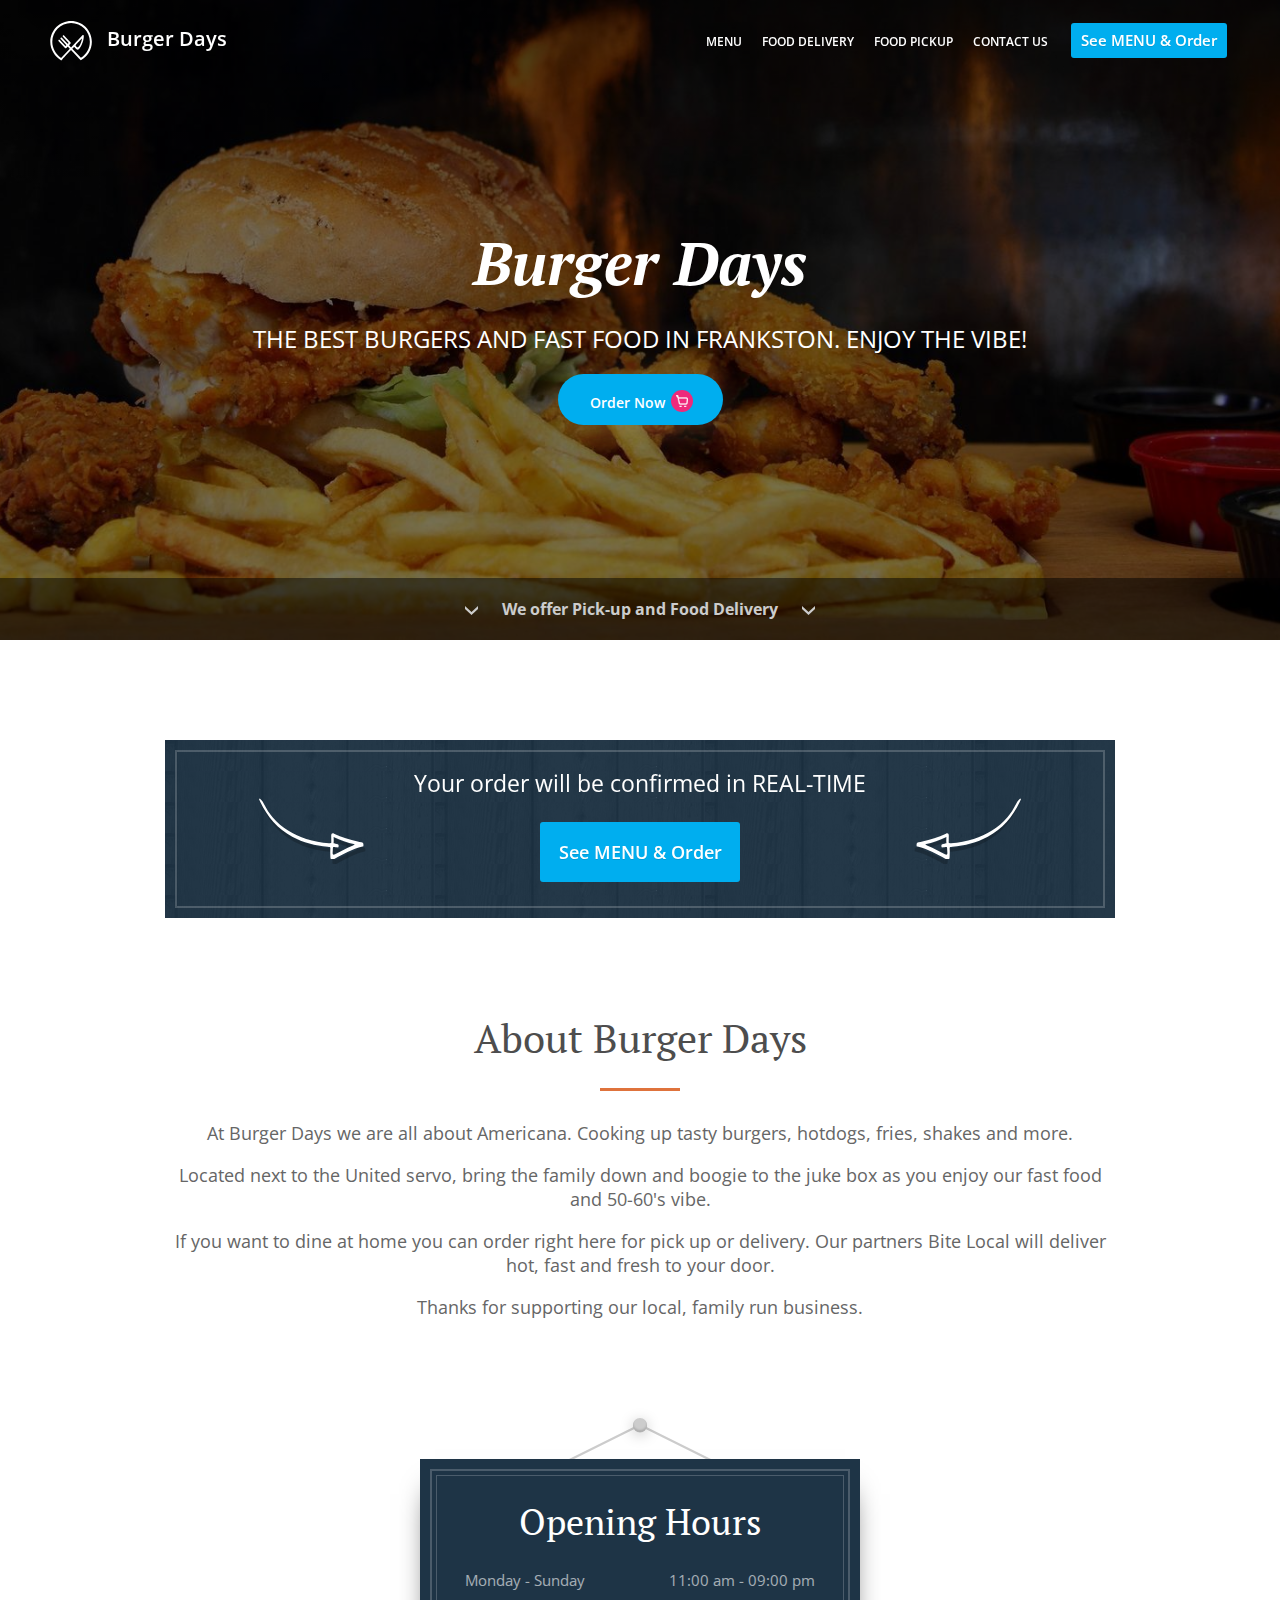
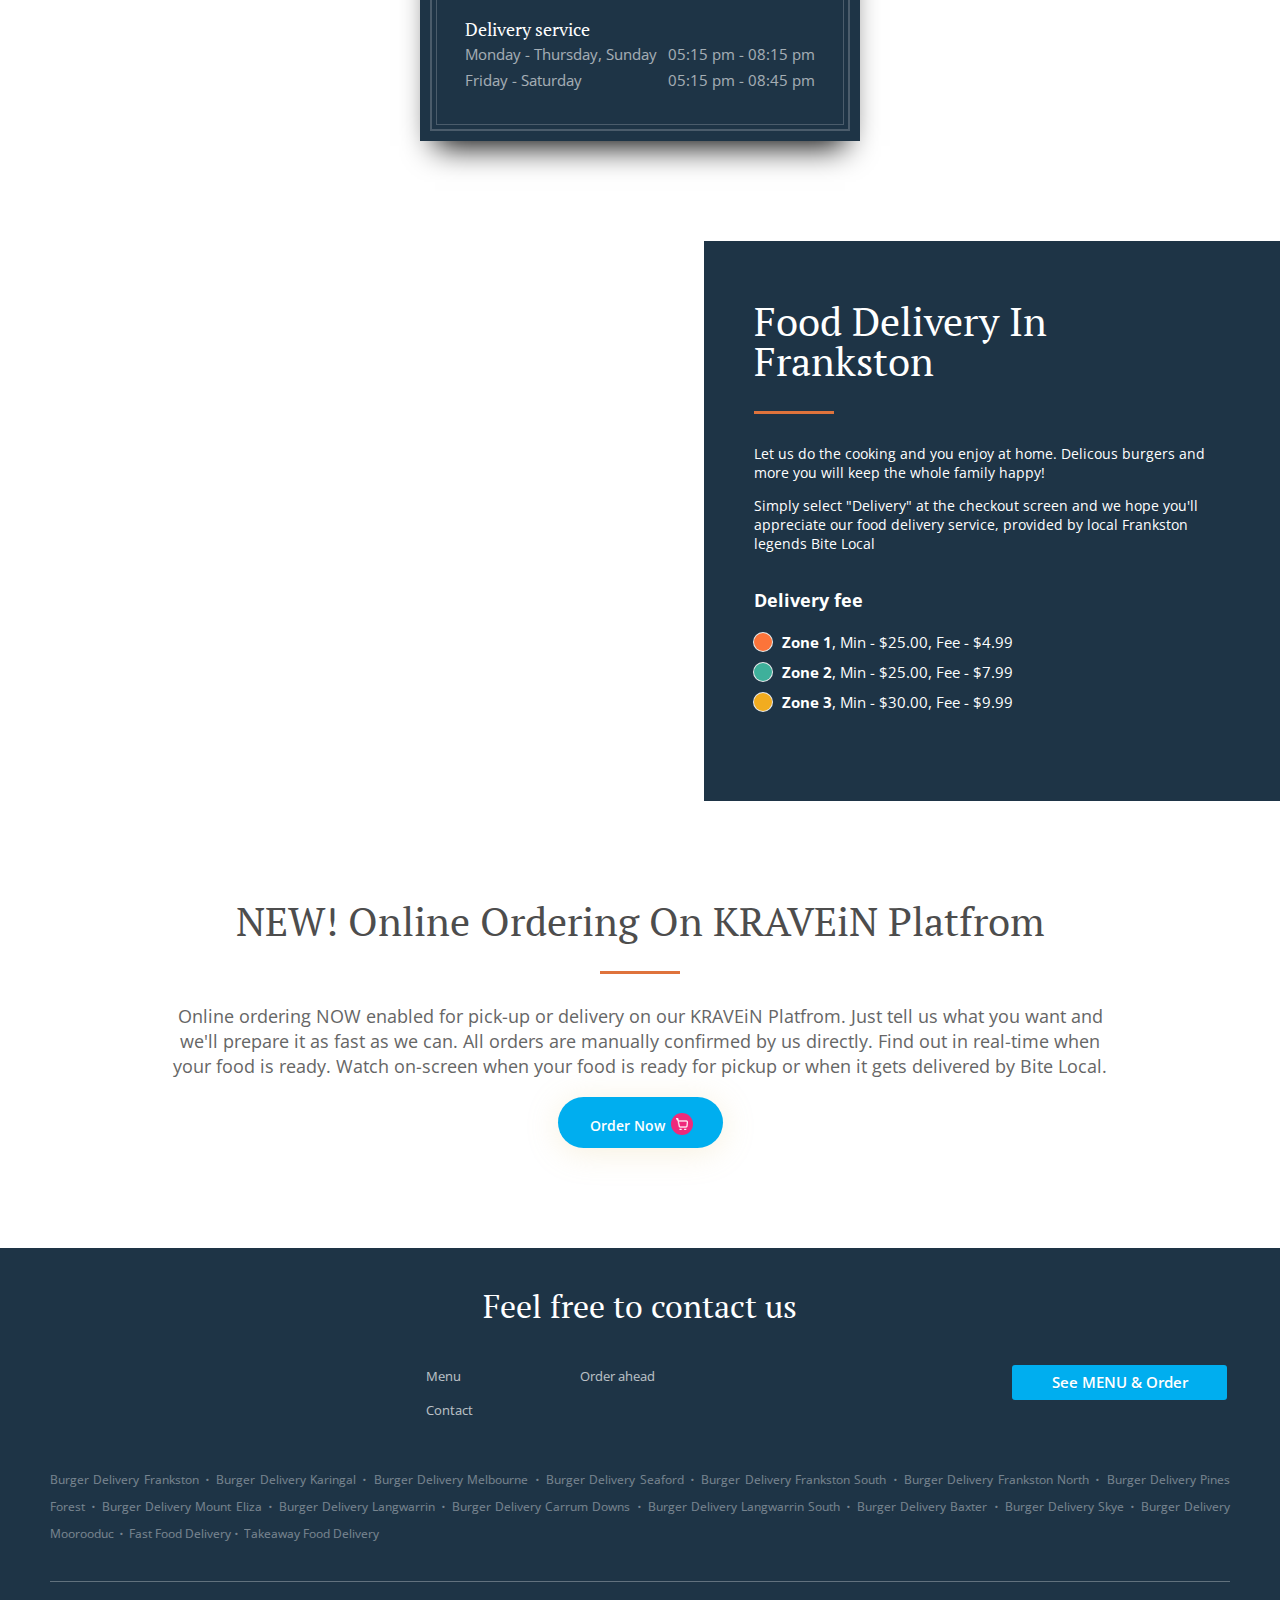
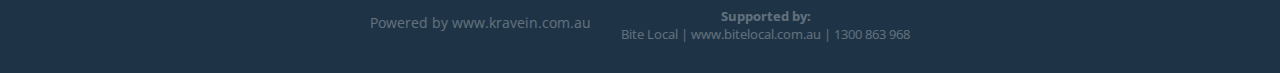
<file: sakura-cleaned-up/index.html>
﻿<!DOCTYPE html>
<html lang="en">
  <head>
    <meta name="glfDetectUserAgent" value="User" />
    <meta http-equiv="Content-Type" content="text/html; charset=UTF-8" />
    <meta charset="utf-8" />
    <meta
      name="viewport"
      content="width=device-width, initial-scale=1.0, maximum-scale=1.0, user-scalable=0"
    />
    <meta name="language" content="en" />
    <meta
      name="description"
      content="Order Online for Takeaway / Delivery. Here at Burger Days - Frankston you&#39;ll experience delicious Burger, Fast Food cuisine. Try our mouth-watering dishes, carefully prepared with fresh ingredients! At Burger Days, our recipe for success is simple – Great food &amp; care makes customers return every time."
    />
    <meta
      name="keywords"
      content="burger days order online burger, fast food"
    />
    <meta name="robots" content="noindex,nofollow" />
    <title>Burger Days - Food delivery - Frankston - Order online</title>
    <link
      rel="preload"
      href="/content/img/112a2ad7-7091-4a76-9f46-345a67ef2845.jpg"
      as="image"
    />
    <link rel="icon shortcut" href="/content/img/ico-32.png" />
    <link
      rel="stylesheet"
      href="/content/css/app.css"
      type="text/css"
      media="screen"
    />
    <link
      rel="stylesheet"
      href="/content/css/fonts.css"
      type="text/css"
      media="screen"
    />
    <!--<script async="" src="//www.fbgcdn.com/embedder/js/static/sp.js"></script>-->
    <!--<script async="" src="https://www.fbgcdn.com/embedder/js/static/sp.js"></script>-->
    <script>
      !(function () {
        const e = function (e) {
            if (e.href && 0 === e.href.indexOf("https://fonts.googleapis.com"))
              return !0;
          },
          n = document.getElementsByTagName("head")[0],
          t = n.insertBefore;
        n.insertBefore = function (o, f) {
          e(o) || t.call(n, o, f);
        };
        const o = n.appendChild;
        n.appendChild = function (t) {
          e(t) || o.call(n, t);
        };
      })();
    </script>
    <script>
      window.checkPageSpeedCrawler =
        window.checkPageSpeedCrawler ||
        function () {
          var e = document.querySelector('meta[name="glfDetectUserAgent"]')
            ? document
                .querySelector('meta[name="glfDetectUserAgent"]')
                .getAttribute("value")
            : "";
          return (
            navigator.userAgent.indexOf("Speed Insights") > 0 ||
            e.indexOf("Chrome-Lighthouse") > 0 ||
            e.indexOf("Googlebot") > 0
          );
        };
    </script>

    <link
      rel="stylesheet"
      href="/content/css/normalize.css"
      type="text/css"
      media="screen"
    />
    <!--<script>(window.BOOMR_mq = window.BOOMR_mq || []).push(["addVar", { "rua.upush": "false", "rua.cpush": "false", "rua.upre": "false", "rua.cpre": "false", "rua.uprl": "false", "rua.cprl": "false", "rua.cprf": "false", "rua.trans": "", "rua.cook": "false", "rua.ims": "false", "rua.ufprl": "false", "rua.cfprl": "false", "rua.isuxp": "false", "rua.texp": "norulematch" }]);</script>-->
    <!--<script>!function (e) { var n = "https://s.go-mpulse.net/boomerang/"; if ("False" == "True") e.BOOMR_config = e.BOOMR_config || {}, e.BOOMR_config.PageParams = e.BOOMR_config.PageParams || {}, e.BOOMR_config.PageParams.pci = !0, n = "https://s2.go-mpulse.net/boomerang/"; if (window.BOOMR_API_key = "X7B68-9URH8-ENKL4-PPYM3-SK5LF", function () { function e() { if (!o) { var e = document.createElement("script"); e.id = "boomr-scr-as", e.src = window.BOOMR.url, e.async = !0, i.parentNode.appendChild(e), o = !0 } } function t(e) { o = !0; var n, t, a, r, d = document, O = window; if (window.BOOMR.snippetMethod = e ? "if" : "i", t = function (e, n) { var t = d.createElement("script"); t.id = n || "boomr-if-as", t.src = window.BOOMR.url, BOOMR_lstart = (new Date).getTime(), e = e || d.body, e.appendChild(t) }, !window.addEventListener && window.attachEvent && navigator.userAgent.match(/MSIE [67]\./)) return window.BOOMR.snippetMethod = "s", void t(i.parentNode, "boomr-async"); a = document.createElement("IFRAME"), a.src = "about:blank", a.title = "", a.role = "presentation", a.loading = "eager", r = (a.frameElement || a).style, r.width = 0, r.height = 0, r.border = 0, r.display = "none", i.parentNode.appendChild(a); try { O = a.contentWindow, d = O.document.open() } catch (_) { n = document.domain, a.src = "javascript:var d=document.open();d.domain='" + n + "';void(0);", O = a.contentWindow, d = O.document.open() } if (n) d._boomrl = function () { this.domain = n, t() }, d.write("<bo" + "dy onload='document._boomrl();'>"); else if (O._boomrl = function () { t() }, O.addEventListener) O.addEventListener("load", O._boomrl, !1); else if (O.attachEvent) O.attachEvent("onload", O._boomrl); d.close() } function a(e) { window.BOOMR_onload = e && e.timeStamp || (new Date).getTime() } if (!window.BOOMR || !window.BOOMR.version && !window.BOOMR.snippetExecuted) { window.BOOMR = window.BOOMR || {}, window.BOOMR.snippetStart = (new Date).getTime(), window.BOOMR.snippetExecuted = !0, window.BOOMR.snippetVersion = 12, window.BOOMR.url = n + "X7B68-9URH8-ENKL4-PPYM3-SK5LF"; var i = document.currentScript || document.getElementsByTagName("script")[0], o = !1, r = document.createElement("link"); if (r.relList && "function" == typeof r.relList.supports && r.relList.supports("preload") && "as" in r) window.BOOMR.snippetMethod = "p", r.href = window.BOOMR.url, r.rel = "preload", r.as = "script", r.addEventListener("load", e), r.addEventListener("error", function () { t(!0) }), setTimeout(function () { if (!o) t(!0) }, 3e3), BOOMR_lstart = (new Date).getTime(), i.parentNode.appendChild(r); else t(!1); if (window.addEventListener) window.addEventListener("load", a, !1); else if (window.attachEvent) window.attachEvent("onload", a) } }(), "".length > 0) if (e && "performance" in e && e.performance && "function" == typeof e.performance.setResourceTimingBufferSize) e.performance.setResourceTimingBufferSize(); !function () { if (BOOMR = e.BOOMR || {}, BOOMR.plugins = BOOMR.plugins || {}, !BOOMR.plugins.AK) { var n = "" == "true" ? 1 : 0, t = "", a = "ggypc6axz3bo6zhj3lvq-f-b4daa1593-clientnsv4-s.akamaihd.net", i = "false" == "true" ? 2 : 1, o = { "ak.v": "36", "ak.cp": "1439175", "ak.ai": parseInt("909988", 10), "ak.ol": "0", "ak.cr": 7, "ak.ipv": 4, "ak.proto": "h2", "ak.rid": "3169ae5", "ak.r": 28664, "ak.a2": n, "ak.m": "dscx", "ak.n": "essl", "ak.bpcip": "49.176.241.0", "ak.cport": 58475, "ak.gh": "23.206.194.235", "ak.quicv": "", "ak.tlsv": "tls1.3", "ak.0rtt": "", "ak.csrc": "-", "ak.acc": "", "ak.t": "1693047531", "ak.ak": "hOBiQwZUYzCg5VSAfCLimQ==12cJCk69Pi6FPv8ShseihjtqlRRzkR/1Gyj9XgBi4knj/aYcmcgMF3bmyBVWxzOP8sNeE+ZDqhD7AEQ2Zvx82xfy+K29nqTZa8QtBxDVfzopO/5n9c6AaH1Mb+NLwZzBQLK/v1BfMQLBPYREn4B8p+OILOPqGbliWWYH/6v4pTMsT+fS4WoINDr28ShWSr0TKutfmi73US1poyJNOI+5JUcpkx0x4FmkRTb3g/oIYxVuICiurOe6gsLwTrRNxtrgvMI+9fWQCKsjU2/OxEUu4mpZfKJybPtoF+gKJH4mDBacvL4nBDu/+t901JJXUuNt/nacuDYCnwYM96ZJVvp4S0EIWti32O53JKLW7AOEiyJ6uyhRrmpdgYFFciZ+E1gwYfMWLdFpwCzxy0tm4mBIF+H8kqXWqAuBCVcmuyUZN+Y=", "ak.pv": "53", "ak.dpoabenc": "", "ak.tf": i }; if ("" !== t) o["ak.ruds"] = t; var r = { i: !1, av: function (n) { var t = "http.initiator"; if (n && (!n[t] || "spa_hard" === n[t])) o["ak.feo"] = void 0 !== e.aFeoApplied ? 1 : 0, BOOMR.addVar(o) }, rv: function () { var e = ["ak.bpcip", "ak.cport", "ak.cr", "ak.csrc", "ak.gh", "ak.ipv", "ak.m", "ak.n", "ak.ol", "ak.proto", "ak.quicv", "ak.tlsv", "ak.0rtt", "ak.r", "ak.acc", "ak.t", "ak.tf"]; BOOMR.removeVar(e) } }; BOOMR.plugins.AK = { akVars: o, akDNSPreFetchDomain: a, init: function () { if (!r.i) { var e = BOOMR.subscribe; e("before_beacon", r.av, null, null), e("onbeacon", r.rv, null, null), r.i = !0 } return this }, is_complete: function () { return !0 } } } }() }(window);</script>-->
    <!--<link href="https://s.go-mpulse.net/boomerang/X7B68-9URH8-ENKL4-PPYM3-SK5LF" rel="preload" as="script">-->
    <link
      rel="stylesheet"
      href="/content/css/order-online.css"
      type="text/css"
      media="screen"
    />
    <!--<script id="boomr-scr-as" src="https://s.go-mpulse.net/boomerang/X7B68-9URH8-ENKL4-PPYM3-SK5LF" async=""></script>-->
    <link
      rel="stylesheet"
      href="/content/css/swipebox.css"
      type="text/css"
      media="screen"
    />
  </head>
  <body
    class=""
    data-new-gr-c-s-check-loaded="14.1121.0"
    data-gr-ext-installed=""
  >
    <svg
      class="js-svg-sprite-loaded"
      xmlns="http://www.w3.org/2000/svg"
      style="display: none"
    >
      <symbol id="icon-close" viewBox="0 0 20 19">
        <path
          d="M12.251,9.492 L19.558,16.334 C20.171,16.908 20.214,17.883 19.654,18.512 C19.094,19.140 18.142,19.184 17.529,18.610 L10.023,11.582 L2.529,18.610 C1.917,19.184 0.967,19.140 0.408,18.512 C-0.152,17.883 -0.109,16.908 0.503,16.334 L7.795,9.496 L0.503,2.668 C-0.110,2.094 -0.153,1.119 0.407,0.490 C0.968,-0.138 1.919,-0.183 2.532,0.392 L10.023,7.406 L17.503,0.392 C18.115,-0.183 19.065,-0.138 19.624,0.490 C20.183,1.119 20.141,2.094 19.528,2.668 L12.251,9.492 Z"
        ></path>
      </symbol>
      <symbol id="icon-burger" viewBox="0 0 26 17">
        <path
          d="M24.500,10.000 L1.500,10.000 C0.672,10.000 0.000,9.328 0.000,8.500 L0.000,8.500 C0.000,7.672 0.672,7.000 1.500,7.000 L24.500,7.000 C25.328,7.000 26.000,7.672 26.000,8.500 L26.000,8.500 C26.000,9.328 25.328,10.000 24.500,10.000 ZM24.500,3.000 L1.500,3.000 C0.672,3.000 0.000,2.328 0.000,1.500 C0.000,0.672 0.672,-0.000 1.500,-0.000 L24.500,-0.000 C25.328,-0.000 26.000,0.672 26.000,1.500 C26.000,2.328 25.328,3.000 24.500,3.000 ZM1.500,14.000 L24.500,14.000 C25.328,14.000 26.000,14.672 26.000,15.500 C26.000,16.328 25.328,17.000 24.500,17.000 L1.500,17.000 C0.672,17.000 0.000,16.328 0.000,15.500 C0.000,14.672 0.672,14.000 1.500,14.000 Z"
        ></path>
      </symbol>
      <symbol id="icon-spoon-fork" viewBox="0 0 29 28">
        <path
          d="M21.353,27.505 L20.208,26.340 L14.528,20.320 C12.663,22.297 9.821,25.308 8.688,26.508 C8.697,26.513 8.706,26.518 8.715,26.523 L7.659,27.597 C3.191,25.075 -0.001,20.078 -0.001,14.600 C-0.001,6.537 6.515,0.000 14.552,0.000 C22.589,0.000 29.104,6.537 29.104,14.600 C29.104,20.197 25.963,25.055 21.353,27.505 ZM14.552,1.413 C7.304,1.413 1.408,7.329 1.408,14.600 C1.408,19.212 3.939,23.450 7.566,25.861 L13.662,19.402 L12.506,18.177 C12.455,18.125 12.072,18.025 11.928,18.177 C11.630,18.495 11.217,18.932 11.206,18.944 C10.968,19.197 10.577,19.197 10.339,18.944 L10.272,18.872 L10.117,18.708 L5.842,14.175 C5.575,13.892 5.607,13.407 5.938,13.173 C6.185,12.998 6.468,13.105 6.677,13.328 L9.277,16.084 L10.433,17.309 C10.608,17.496 10.956,17.426 11.107,17.202 C11.225,17.027 11.188,16.780 11.044,16.627 L9.906,15.421 L7.287,12.644 C7.020,12.361 7.052,11.876 7.383,11.641 C7.629,11.466 7.912,11.548 8.122,11.770 L10.722,14.528 L11.877,15.753 C12.053,15.938 12.401,15.894 12.551,15.671 C12.669,15.494 12.733,15.171 12.589,15.018 L11.451,13.812 L8.851,11.054 C8.642,10.832 8.589,10.530 8.754,10.268 C8.975,9.917 9.382,9.883 9.648,10.167 L13.923,14.700 L14.078,14.864 L14.145,14.936 C14.384,15.188 14.333,15.627 14.095,15.881 C14.083,15.893 13.520,16.490 13.372,16.646 C13.228,16.799 13.322,17.205 13.372,17.259 L14.528,18.483 L15.828,17.106 L22.184,10.366 C22.346,10.194 22.448,10.085 22.473,10.060 C22.725,9.792 23.147,9.856 23.339,10.060 C23.764,10.510 23.276,16.253 20.162,19.556 C19.439,20.322 18.861,20.322 18.139,19.556 C17.895,19.298 17.432,18.806 16.984,18.331 C16.839,18.177 16.568,18.158 16.261,18.484 C16.221,18.526 15.893,18.874 15.395,19.402 L21.443,25.810 C25.189,23.485 27.696,19.335 27.696,14.600 C27.696,7.329 21.800,1.413 14.552,1.413 ZM17.850,17.413 C18.118,17.696 18.500,18.101 18.667,18.278 C19.012,18.644 19.333,18.597 19.790,18.112 C21.600,16.193 22.250,12.274 22.184,12.204 C22.130,12.261 21.925,12.478 21.765,12.648 C21.650,12.770 18.926,15.658 17.995,16.646 C17.814,16.839 17.684,17.235 17.850,17.413 ZM8.428,27.985 L8.414,27.999 C8.405,27.995 8.397,27.990 8.388,27.985 L8.428,27.985 Z"
        ></path>
      </symbol>
      <symbol id="icon-attention" viewBox="0 0 31.3 27.7">
        <path
          d="M31,25.9L16.6,0.7c-0.6-1-1.5-1-2,0L0.2,25.9c-0.6,1-0.1,1.8,1,1.8H30C31.1,27.7,31.6,26.9,31,25.9z M17.7,22.5
			c0,0.6-0.5,1-1,1h-2.1c-0.6,0-1-0.5-1-1v-2.1c0-0.6,0.5-1,1-1h2.1c0.6,0,1,0.5,1,1V22.5z M17.7,16.4c0,0.6-0.5,1-1,1h-2.1
			c-0.6,0-1-0.5-1-1v-6.2c0-0.6,0.5-1,1-1h2.1c0.6,0,1,0.5,1,1V16.4z"
        ></path>
      </symbol>
      <symbol id="icon-hang" viewBox="0 0 150 44">
        <path
          d="M75.000,6.752 L-49.284,68.319 L-52.305,67.396 L75.000,4.333 L202.305,67.396 L199.284,68.319 L75.000,6.752 Z"
        ></path>
        <circle cx="75" cy="6.109" r="7"></circle>
      </symbol>
      <symbol id="icon-arrow-to-left" viewBox="0 0 113 67">
        <path
          d="M104.116,10.004 C105.666,6.809 107.045,6.015 108.024,4.835 L109.189,4.865 C108.727,6.000 108.246,7.127 107.720,8.237 C100.454,23.587 90.032,36.031 74.822,44.041 C63.402,50.055 51.174,53.262 38.380,54.393 C35.251,54.799 35.451,54.512 35.605,57.407 C35.741,60.003 35.557,62.611 35.482,65.211 C35.412,67.609 34.074,68.347 31.922,67.236 C22.349,62.298 13.059,56.694 2.416,54.239 C1.269,53.975 1.463,53.069 1.436,52.282 C1.395,50.814 1.948,49.913 3.512,49.731 C4.826,49.576 6.160,49.383 7.417,48.992 C15.558,46.454 23.963,44.708 31.672,40.849 C33.323,40.020 34.751,40.538 34.660,42.884 C34.592,44.651 34.648,46.424 34.593,48.190 C34.522,50.454 34.154,51.030 36.975,50.695 C44.910,49.933 52.746,48.786 60.370,46.284 C73.770,41.887 85.580,35.147 94.856,24.272 C98.580,19.908 101.559,15.021 104.116,10.004 ZM32.955,56.354 C32.935,53.960 31.848,54.940 30.133,54.842 C28.996,54.776 27.073,55.835 26.962,53.587 C26.862,51.578 28.409,51.290 30.141,51.181 C32.276,51.047 32.270,51.371 32.092,49.283 C31.970,47.840 32.123,46.381 32.160,44.446 C25.079,47.730 18.213,50.627 10.315,51.799 C12.692,53.970 15.374,54.140 17.564,55.405 C21.799,57.851 26.279,59.862 30.650,62.072 C32.250,62.881 33.245,63.005 33.163,60.627 C33.115,59.216 32.967,57.836 32.955,56.354 Z"
        ></path>
      </symbol>
    </svg>
    <div class="wrapper">
      <div
        class="js-navigation nav-container"
        style="transition: none 0s ease 0s; transform: none"
      >
        <div class="js-header nav-header-container">
          <div class="nav-header">
            <a class="nav-header-icon nav-header-name" href="/" tabindex="0">
              <svg width="42" height="40" aria-hidden="true">
                <use xlink:href="#icon-spoon-fork"></use></svg
              >&nbsp;Burger Days
            </a>
            <div class="js-toggle-menu nav-header-menu">
              <svg class="js-toggle-active nav-open-menu">
                <use xlink:href="#icon-burger"></use>
              </svg>
              <svg class="js-toggle-active nav-hide-menu">
                <use xlink:href="#icon-close"></use>
              </svg>
              <nav class="nav-expanded-menu">
                <ul>
                  <li>
                    <a
                      href="https://www.kravein.com.au/order-food/Pickup/burger-days-frankston"
                      tabindex="0"
                      >Menu</a
                    >
                  </li>
                  <li>
                    <a
                      href="https://www.kravein.com.au/order-food/Delivery/burger-days-frankston"
                      tabindex="0"
                      >Food Delivery</a
                    >
                  </li>
                  <li>
                    <a
                      href="https://www.kravein.com.au/order-food/Pickup/burger-days-frankston"
                      tabindex="0"
                      >Food Pickup</a
                    >
                  </li>
                  <li>
                    <a href="https://www.kravein.com.au/contact-us" tabindex="0"
                      >Contact us</a
                    >
                  </li>
                  <li class="nav-cta">
                    <!-- <div
                      class="cta-button"
                      style="background-color: #ee2a7b; box-shadow: none"
                      role="button"
                    >
                      <a
                        href="https://www.kravein.com.au/place/sakura-mt-eliza-mount-eliza/"
                        tabindex="0"
                        >Make a Booking</a
                      >
                    </div> -->
                    <div
                      class="cta-button"
                      role="button"
                      style="background-color: #00aeef; box-shadow: none"
                    >
                      <a
                        href="https://www.kravein.com.au/order-food/Pickup/burger-days-frankston"
                        tabindex="0"
                        >See MENU &amp; Order</a
                      >
                    </div>
                    <!--<div class="cta-button" data-glf-cuid="c1460abd-b29b-4f6c-ae73-496d59c3578a"
                                         data-glf-ruid="db30b8e7-ecc9-4986-bfca-376482d667e6"
                                         data-glf-host="https://www.kravein.com.au/place/frankston-thai-hut-frankston/menus" data-glf-force-mode=""
                                         data-glf-mobile-replace="true" tabindex="0" role="button" id="glfButton1">
                                        See MENU &amp; Order
                                    </div>-->
                  </li>
                </ul>
              </nav>
            </div>
          </div>
        </div>
      </div>
      <div class="staging-container">
        <div class="staging">
          <div class="staging-headlines">
            <h1>Burger Days</h1>
            <h2>
              The best burgers and fast food in Frankston. Enjoy the vibe!
            </h2>
            <div
              style="
                display: flex;
                flex-direction: row;
                justify-content: center;
                align-items: center;
              "
            >
              <button
                style="
                  border-radius: 33px;
                  background: #00aeef;
                  box-shadow: 0px 4px 32px rgba(223, 195, 124, 0.25);
                  padding: 12px 32px;
                  gap: 10px;
                  cursor: pointer;
                  border-style: none;
                "
              >
                <a
                  href="https://www.kravein.com.au/order-food/Pickup/burger-days-frankston"
                >
                  <span
                    style="
                      font-style: normal;
                      font-weight: 600;
                      font-size: 14px;
                      line-height: 21px;
                      color: #ffffff;
                    "
                  >
                    Order Now
                  </span>

                  <span style="position: relative; top: 4px; left: 2px">
                    <svg
                      width="22"
                      height="22"
                      viewBox="0 0 22 22"
                      fill="none"
                      xmlns="http://www.w3.org/2000/svg"
                      xmlns:xlink="http://www.w3.org/1999/xlink"
                    >
                      <circle cx="11" cy="11" r="11" fill="#EE2A7B" />
                      <rect
                        x="5"
                        y="5"
                        width="12"
                        height="12"
                        fill="url(#pattern0)"
                      />
                      <defs>
                        <pattern
                          id="pattern0"
                          patternContentUnits="objectBoundingBox"
                          width="1"
                          height="1"
                        >
                          <use
                            xlink:href="#image0_6487_876"
                            transform="scale(0.0166667)"
                          />
                        </pattern>
                        <image
                          id="image0_6487_876"
                          width="60"
                          height="60"
                          xlink:href="[data-uri]"
                        />
                      </defs>
                    </svg>
                  </span>
                </a>
              </button>
            </div>
          </div>
          <h3 class="w-100">
            <svg aria-hidden="true">
              <use xlink:href="#icon-point-down"></use>
            </svg>
            We offer Pick-up and Food Delivery
            <svg aria-hidden="true">
              <use xlink:href="#icon-point-down"></use>
            </svg>
          </h3>
          <div
            class="staging-background"
            style="
              background-image: url('/content/img/112a2ad7-7091-4a76-9f46-345a67ef2845.jpg');
            "
          ></div>
        </div>
      </div>
      <section class="real-time">
        <div
          class="wood-background"
          lazy-style="background-image: url('/content/img/wood2.png')"
          style="background-image: url('/content/img/wood2.png')"
        ></div>
        <div class="wood-border-1"></div>
        <div class="js-is-open real-time-sign closed">
          <div class="sign">
            <div>
              <svg aria-hidden="true"><use xlink:href="#icon-hang"></use></svg>
            </div>
            <span>Open</span>
          </div>
        </div>
        <div class="left real-time-arrow">
          <svg aria-hidden="true">
            <use xlink:href="#icon-arrow-to-left"></use>
          </svg>
        </div>
        <div class="real-time-button">
          <h3 class="mt-0 real-time-header">
            Your order will be confirmed in REAL-TIME
          </h3>
          <div class="real-time-buttons">
            <!-- <div class="cta-button reservation" role="button">
              <a
                href="https://www.kravein.com.au/place/frankston-thai-hut-frankston"
                tabindex="0"
                >Table Reservation</a
              >
            </div> -->
            <div
              class="cta-button"
              style="background-color: #00aeef; box-shadow: none"
              role="button"
            >
              <a
                href="https://www.kravein.com.au/order-food/Pickup/burger-days-frankston"
                tabindex="0"
                >See MENU &amp; Order</a
              >
            </div>
          </div>
        </div>
        <div class="real-time-arrow">
          <svg aria-hidden="true">
            <use xlink:href="#icon-arrow-to-left"></use>
          </svg>
        </div>
      </section>
      <section class="center-text">
        <h2 id="about-us">About Burger Days</h2>
        <hr />
        <p></p>
        <p>
          At Burger Days we are all about Americana. Cooking up tasty burgers,
          hotdogs, fries, shakes and more.
        </p>
        <p>
          Located next to the United servo, bring the family down and boogie to
          the juke box as you enjoy our fast food and 50-60's vibe.
        </p>
        <p>
          If you want to dine at home you can order right here for pick up or
          delivery. Our partners Bite Local will deliver hot, fast and fresh to
          your door.
        </p>
        <p>Thanks for supporting our local, family run business.</p>
        <p></p>
      </section>

      <section class="opening-hours-container">
        <svg aria-hidden="true"><use xlink:href="#icon-hang"></use></svg>
        <div class="opening-hours">
          <div
            class="wood-background"
            lazy-style="background-image: url('/content/img/wood2.png')"
          ></div>
          <div class="wood-border-1"></div>
          <div class="wood-border-2"></div>
          <div class="content">
            <h2 id="opening-hours" style="margin-bottom: 24px">
              Opening hours
            </h2>
            <div class="entry">
              <div>Monday&nbsp;-&nbsp;Sunday</div>
              <div>11:00 am&nbsp;-&nbsp;09:00 pm</div>
            </div>
            <div class="entry-title">Delivery service</div>
            <div class="entry">
              <div>Monday&nbsp;-&nbsp;Thursday, Sunday</div>
              <div>05:15 pm&nbsp;-&nbsp;08:15 pm</div>
            </div>
            <div class="entry">
              <div>Friday&nbsp;-&nbsp;Saturday</div>
              <div>05:15 pm&nbsp;-&nbsp;08:45 pm</div>
            </div>
          </div>
        </div>
      </section>

      <section class="js-has-map map-delivery">
        <div class="map-container" tabindex="-1">
          <div class="js-map map" tabindex="-1"></div>
        </div>
        <div class="info">
          <div class="info-inner">
            <h2>Food delivery in Frankston</h2>
            <hr />
            <p></p>
            <p>
              Let us do the cooking and you enjoy at home. Delicous burgers and
              more you will keep the whole family happy!
            </p>
            <p>
              Simply select "Delivery" at the checkout screen and we hope you'll
              appreciate our food delivery service, provided by local Frankston
              legends Bite Local
            </p>
            <p></p>
            <h3>Delivery fee</h3>
            <div class="entry">
              <span class="zone-color" style="background-color: #fc743a"></span>
              <strong>Zone 1</strong>, Min - $25.00, Fee - $4.99
            </div>
            <div class="entry">
              <span class="zone-color" style="background-color: #3eb09b"></span>
              <strong>Zone 2</strong>, Min - $25.00, Fee - $7.99
            </div>
            <div class="entry">
              <span class="zone-color" style="background-color: #f2ac1f"></span>
              <strong>Zone 3</strong>, Min - $30.00, Fee - $9.99
            </div>
          </div>
        </div>
      </section>
      <section class="center-text">
        <h2>NEW! Online ordering on KRAVEiN Platfrom</h2>
        <hr />
        <p></p>
        <p style="line-height: 25px">
          Online ordering NOW enabled for pick-up or delivery on our KRAVEiN
          Platfrom. Just tell us what you want and we'll prepare it as fast as
          we can. All orders are manually confirmed by us directly. Find out in
          real-time when your food is ready. Watch on-screen when your food is
          ready for pickup or when it gets delivered by Bite Local.
        </p>
        <div
          style="
            display: flex;
            flex-direction: row;
            justify-content: center;
            align-items: center;
          "
        >
          <button
            style="
              border-radius: 33px;
              background: #00aeef;
              box-shadow: 0px 4px 32px rgba(223, 195, 124, 0.25);
              border-style: none;
              padding: 12px 32px;
              gap: 10px;
              cursor: pointer;
              border-style: none;
            "
          >
            <a
              href="https://www.kravein.com.au/order-food/Pickup/burger-days-frankston"
            >
              <span
                style="
                  font-style: normal;
                  font-weight: 600;
                  font-size: 14px;
                  line-height: 21px;
                  color: #ffffff;
                "
              >
                Order Now
              </span>

              <span style="position: relative; top: 4px; left: 2px">
                <svg
                  width="22"
                  height="22"
                  viewBox="0 0 22 22"
                  fill="none"
                  xmlns="http://www.w3.org/2000/svg"
                  xmlns:xlink="http://www.w3.org/1999/xlink"
                >
                  <circle cx="11" cy="11" r="11" fill="#EE2A7B" />
                  <rect
                    x="5"
                    y="5"
                    width="12"
                    height="12"
                    fill="url(#pattern0)"
                  />
                  <defs>
                    <pattern
                      id="pattern0"
                      patternContentUnits="objectBoundingBox"
                      width="1"
                      height="1"
                    >
                      <use
                        xlink:href="#image0_6487_876"
                        transform="scale(0.0166667)"
                      />
                    </pattern>
                    <image
                      id="image0_6487_876"
                      width="60"
                      height="60"
                      xlink:href="[data-uri]"
                    />
                  </defs>
                </svg>
              </span>
            </a>
          </button>
        </div>
      </section>
      <footer>
        <h2>Feel free to contact us</h2>
        <div class="footer-links">
          <div class="footer-main-links-container">
            <div class="footer-main-links">
              <div>
                <a
                  href="https://www.kravein.com.au/order-food/Pickup/burger-days-frankston"
                  tabindex="0"
                  >Menu</a
                >
              </div>
              <!-- <div>
                  <a
                    href="https://www.kravein.com.au/place/sakura-mt-eliza-mount-eliza"
                    tabindex="0"
                    >Table reservation</a
                  >
                </div> -->
              <div>
                <a
                  href="https://www.kravein.com.au/order-food/Delivery/burger-days-frankston"
                  tabindex="0"
                  >Order ahead</a
                >
              </div>
              <div>
                <a href="https://www.kravein.com.au/contact-us" tabindex="0"
                  >Contact</a
                >
              </div>
            </div>
          </div>
          <div class="footer-links-btn">
            <!-- <div
                class="cta-button reservation"
                style="background-color: #ee2a7b; box-shadow: none"
                role="button"
              >
                <a
                  href="https://www.kravein.com.au/place/sakura-mt-eliza-mount-eliza"
                  tabindex="0"
                  >Table Reservation</a
                >
              </div> -->
            <div
              class="cta-button"
              style="background-color: #00aeef; box-shadow: none"
              role="button"
            >
              <a
                href="https://www.kravein.com.au/order-food/Pickup/burger-days-frankston"
                tabindex="0"
                >See MENU &amp; Order</a
              >
            </div>
          </div>
        </div>
        <ul class="footer-extra-links">
          <li>
            <a href="/" tabindex="0">Burger Delivery Frankston</a>
          </li>
          <li>
            <a href="/" tabindex="0">Burger Delivery Karingal</a>
          </li>
          <li>
            <a href="/" tabindex="0">Burger Delivery Melbourne</a>
          </li>
          <li>
            <a href="/" tabindex="0">Burger Delivery Seaford</a>
          </li>
          <li>
            <a href="/" tabindex="0">Burger Delivery Frankston South</a>
          </li>
          <li>
            <a href="/" tabindex="0">Burger Delivery Frankston North</a>
          </li>
          <li>
            <a href="/" tabindex="0">Burger Delivery Pines Forest</a>
          </li>
          <li>
            <a href="/" tabindex="0">Burger Delivery Mount Eliza</a>
          </li>
          <li>
            <a href="/" tabindex="0">Burger Delivery Langwarrin</a>
          </li>
          <li>
            <a href="/" tabindex="0">Burger Delivery Carrum Downs</a>
          </li>
          <li>
            <a href="/" tabindex="0">Burger Delivery Langwarrin South</a>
          </li>
          <li>
            <a href="/" tabindex="0">Burger Delivery Baxter</a>
          </li>
          <li>
            <a href="/" tabindex="0">Burger Delivery Skye</a>
          </li>
          <li>
            <a href="/" tabindex="0">Burger Delivery Moorooduc</a>
          </li>
          <li>
            <a href="/" tabindex="0">Fast Food Delivery </a>
          </li>
          <li>
            <a href="/" tabindex="0">Takeaway food delivery </a>
          </li>
        </ul>

        <div class="footer-partner">
          <div></div>
          <div
            style="display: flex; justify-content: center; align-items: center"
          >
            <div style="padding-right: 30px">Powered by www.kravein.com.au</div>
            <div>
              <div><strong>Supported by:</strong></div>
              <div>
                Bite Local |
                <a href="https://bitelocal.com.au/">www.bitelocal.com.au</a> |
                1300 863 968
              </div>
            </div>
          </div>
        </div>

        <div class="footer-buttons">
          <div
            class="cta-button"
            data-glf-cuid="c1460abd-b29b-4f6c-ae73-496d59c3578a"
            data-glf-ruid="db30b8e7-ecc9-4986-bfca-376482d667e6"
            data-glf-host="//www.sakuramteliza.com.au/"
            data-glf-force-mode=""
            data-glf-mobile-replace="true"
            tabindex="0"
            role="button"
            id="glfButton7"
            style="background-color: #00aeef; box-shadow: none"
          >
            See MENU &amp; Order
          </div>
        </div>
      </footer>
    </div>
    <script>
      window.checkPageSpeedCrawler &&
        window.checkPageSpeedCrawler() &&
        (window.glfLoaded = !0);
    </script>
    <script src="/content/scripts/ewm2.js"></script>
    <script>
      (window.checkPageSpeedCrawler && window.checkPageSpeedCrawler()) ||
        window.glfBindButtons();
    </script>
    <script type="application/ld+json" src="/content/scripts/app.js"></script>
    <script src="/content/scripts/jquery-3.6.0.min.js"></script>
    <script src="/content/scripts/jquery.swipebox.js"></script>
    <script>
      null == Element.prototype.getAttributeNames &&
        (Element.prototype.getAttributeNames = function () {
          for (
            var e = this.attributes, t = e.length, o = new Array(t), n = 0;
            n < t;
            n++
          )
            o[n] = e[n].name;
          return o;
        }),
        (function (e, t, o) {
          function n() {
            (window.setupMap = w),
              v(
                [
                  "//maps.googleapis.com/maps/api/js?v=3.exp&callback=setupMap&key=AIzaSyChxZ857StRceZGKljSRQydJ0XgRXdEowA",
                ],
                function (e) {
                  e && console.error("ERROR LOADING GOOGLE MAPS SCRIPT", e);
                }
              );
          }
          var a = $(window),
            s = $("[lazy-src],[lazy-style],[lazy-srcset]"),
            i = $(".js-svg-sprite-loaded").length > 0,
            r = $(".js-contact-form"),
            c = $(".js-header"),
            l = $(".js-toggle-menu"),
            p = $(".js-language-selector"),
            d = $(".js-announcement"),
            u = $(".js-announcement-placeholder"),
            g = $(".js-navigation"),
            m = $(".js-contact-send"),
            h = $(".js-swipebox"),
            f = $(".js-has-map");
          function w() {
            var e = document.querySelector(".js-map");
            if (e) {
              var o,
                n = new google.maps.LatLng(
                  "-38.184227953646655",
                  "145.090233635582"
                ),
                a = new google.maps.Map(e, {
                  mapTypeId: google.maps.MapTypeId.ROADMAP,
                  center: n,
                  zoom: 15,
                  mapTypeControlOptions: {
                    position: google.maps.ControlPosition.RIGHT_TOP,
                  },
                  zoomControlOptions: {
                    position: google.maps.ControlPosition.LEFT_TOP,
                  },
                  streetViewControlOptions: {
                    position: google.maps.ControlPosition.LEFT_TOP,
                  },
                  scrollwheel: !1,
                  draggable: !1,
                });
              new google.maps.Marker({
                position: n,
                map: a,
                draggable: !1,
                icon: "/content/img/marker.png",
              });
              google.maps.event.addDomListenerOnce(a, "click", function (e) {
                this.setOptions({ scrollwheel: !0, draggable: !0 });
              }),
                google.maps.Polygon.prototype.getBounds ||
                  (google.maps.Polygon.prototype.getBounds = function () {
                    var e = new google.maps.LatLngBounds();
                    return (
                      this.getPath().forEach(function (t) {
                        e.extend(t);
                      }),
                      e
                    );
                  }),
                t.forEach(function (e, t) {
                  var n,
                    s,
                    i = {
                      clickable: !1,
                      fillColor: e.color,
                      fillOpacity: 0.1,
                      strokeColor: e.color,
                      strokeOpacity: 0.6,
                      strokeWeight: 4,
                      zIndex: t,
                    };
                  "circle" == e.type
                    ? ((n = new google.maps.Circle(i)).setRadius(
                        e.shape.radius
                      ),
                      n.setCenter(
                        new google.maps.LatLng(
                          e.shape.center.lat,
                          e.shape.center.lng
                        )
                      ),
                      n.setMap(a))
                    : "polygon" == e.type &&
                      ((s = []),
                      e.shape.path.forEach(function (e) {
                        s.push(new google.maps.LatLng(e.lat, e.lng));
                      }),
                      (n = new google.maps.Polygon(i)).setPath(s),
                      n.setMap(a)),
                    (o = o ? n.getBounds().union(o) : n.getBounds());
                }),
                o && a.fitBounds(o);
            }
          }
          function v(e, t) {
            e = Array.isArray(e) ? e : [e];
            var o = 0,
              n = !1,
              a = function () {
                var s = e[o],
                  i = document.createElement("script");
                (i.src = s),
                  (i.async = 1),
                  (i.onload = function () {
                    o++, n || o !== e.length ? a() : t();
                  }),
                  (i.onerror = function () {
                    (n = !0), t(new Error("Failed to load script " + s));
                  }),
                  document.head.appendChild(i);
              };
            a();
          }
          function y(e) {
            document.createStyleSheet
              ? document.createStyleSheet(e)
              : $("head").append(
                  $(
                    "<link rel='stylesheet' href='" +
                      e +
                      "' type='text/css' media='screen' />"
                  )
                );
          }
          function C(e, t) {
            var o = $(window).height(),
              n = e.offset().top;
            !(function (e, t) {
              var o =
                window.pageYOffset ||
                document.documentElement.scrollTop ||
                document.body.scrollTop ||
                0;
              if (o >= e) return t();
              var n = !1,
                a = function () {
                  (o = window.scrollY),
                    !n &&
                      o >= e &&
                      (window.removeEventListener("scroll", a),
                      window.requestAnimationFrame(t),
                      (n = !0));
                };
              window.addEventListener("scroll", a);
            })(Math.max(n - o, 0), t);
          }
          function b(e) {
            $.ajax({ url: e }).done(function (e) {
              document.body.appendChild(e.children[0]);
            });
          }
          location.hash &&
            setTimeout(function () {
              var e = $(location.hash);
              window.scrollTo(
                0,
                e.closest("section").offset().top - g.outerHeight() - 30
              );
            }, 1),
            $(document).ready(function () {
              window.location !== window.parent.location &&
              window.location.href.indexOf("/api/websites/preview/") < 0 &&
              window.location.href.indexOf("www.pronto-ny.com") < 0
                ? $("body").html("Website cannot be loaded inside an iframe.")
                : ((function () {
                    if (0 === s.length) return;
                    s.each(function (e, t) {
                      C($(t), function () {
                        t.getAttributeNames()
                          .filter(function (e) {
                            return 0 === e.indexOf("lazy-");
                          })
                          .forEach(function (e) {
                            t.setAttribute(
                              e.replace("lazy-", ""),
                              t.getAttribute(e)
                            );
                          });
                      });
                    });
                  })(),
                  (window.checkPageSpeedCrawler &&
                    window.checkPageSpeedCrawler()) ||
                    (function () {
                      if (0 === f.length) return;
                      C(f, n);
                    })(),
                  (function () {
                    "transparent" == e.navigation_type
                      ? (t(), a.on("scroll", t))
                      : c.addClass("active");
                    function t() {
                      a.scrollTop() > 60
                        ? c.addClass("active")
                        : l.hasClass("active") || c.removeClass("active");
                    }
                  })(),
                  l.on("click", function (t) {
                    $(t.target).closest(".js-toggle-active").length
                      ? l.toggleClass("active")
                      : l.hasClass("active") && l.removeClass("active"),
                      "transparent" === e.navigation_type &&
                        (l.hasClass("active") && !c.hasClass("active")
                          ? c.addClass("active")
                          : !l.hasClass("active") &&
                            c.hasClass("active") &&
                            a.scrollTop() <= 60 &&
                            c.removeClass("active"));
                  }),
                  (function () {
                    d.length > 0
                      ? (u.height(d.outerHeight()),
                        u.css("maxHeight", d.outerHeight() + "px"),
                        d.find(".js-close").on("click", e))
                      : e();
                    function e() {
                      g.css(
                        "transform",
                        "translateY(-" + d.outerHeight() + "px)"
                      ),
                        u.css("maxHeight", "0"),
                        setTimeout(function () {
                          g.css("transition", "none").css("transform", "none"),
                            u.remove(),
                            d.remove();
                        }, 400);
                    }
                  })(),
                  $('a[href*="#"]:not([href="#"])').click(function (e) {
                    if (
                      location.pathname.replace(/^\//, "") ===
                        this.pathname.replace(/^\//, "") &&
                      location.hostname === this.hostname
                    ) {
                      var t = $(this.hash);
                      (t = t.length
                        ? t
                        : $("[name=" + this.hash.slice(1) + "]")).length &&
                        ((function (e) {
                          $("html, body").animate(
                            {
                              scrollTop: e.offset().top - g.outerHeight() - 30,
                            },
                            1e3
                          );
                        })(t.closest("section")),
                        e.preventDefault());
                    }
                  }),
                  p.on("change", function () {
                    window.location.href = p.val();
                  }),
                  y("/content/css/swipebox.css"),
                  h.swipebox(),
                  (function () {
                    if (0 === r.length) return;
                    C(r, function () {
                      v(
                        ["https://www.google.com/recaptcha/api.js?hl=en"],
                        function (e) {
                          var t, o, n, a, s, i;
                          e
                            ? console.error("ERROR LOADING RECAPTCHA SCRIPT", e)
                            : ((t = "db30b8e7-ecc9-4986-bfca-376482d667e6"),
                              (o = $(".js-contact-name")),
                              (n = $(".js-contact-email")),
                              (a = $(".js-contact-message")),
                              (s = $(".js-contact-feedback")),
                              (i = $(".js-contact-feedback-message")),
                              m.on("click", function (e) {
                                var r = $("#g-recaptcha-response");
                                e.preventDefault(),
                                  s
                                    .removeClass("error")
                                    .removeClass("success")
                                    .removeClass("wrapper"),
                                  i.html(""),
                                  n.val(n.val().trim());
                                var c = !1;
                                o.val()
                                  ? n.val()
                                    ? /^[A-Z0-9._%+-]+@[A-Z0-9.-]+\.[A-Z]{2,}$/i.test(
                                        n.val()
                                      )
                                      ? a.val()
                                        ? r.val() ||
                                          (c = "Captcha is required.")
                                        : (c = "Message is required.")
                                      : (c = "Email is not valid.")
                                    : (c = "Email is required.")
                                  : (c = "Name is required."),
                                  c
                                    ? (s.addClass("error"), i.html(c))
                                    : $.ajax({
                                        url: "/submit-contact-form",
                                        type: "POST",
                                        data: {
                                          restaurantUid: t,
                                          name: o.val(),
                                          email: n.val(),
                                          message: a.val(),
                                          captcha: r.val(),
                                        },
                                        success: function (e, t, o) {
                                          s.addClass("success"),
                                            i.html(
                                              "Thank you! We&#039;ll contact you shortly."
                                            );
                                        },
                                        error: function (e, t, o) {
                                          (e.responseJSON &&
                                            "Owner email blocked" ===
                                              e.responseJSON.message) ||
                                          "Bad Request" === o
                                            ? (i.html(
                                                "The restaurant&#039;s contact email address seems blocked. Your message was not sent. Please try calling us."
                                              ),
                                              s.addClass("wrapper"))
                                            : i.html("Failed to send message."),
                                            s.addClass("error");
                                        },
                                      });
                              }));
                        }
                      );
                    });
                  })(),
                  $(".js-encoded-email").each(function (e, t) {
                    var o;
                    "a" === t.nodeName.toLowerCase()
                      ? ((o = /mailto:([^\?]*)/.exec(t.href)[1]),
                        (t.href = t.href.replace(o, atob(o))))
                      : (t.innerHTML = atob(t.innerHTML));
                  }),
                  window.Intl &&
                    "object" == typeof window.Intl &&
                    $(".js-date-intl").each(function () {
                      var e = $(this),
                        t = new Date(e.html());
                      e.html(
                        t.toLocaleDateString("en", {
                          month: "long",
                          day: "2-digit",
                          hour: "2-digit",
                          minute: "2-digit",
                        })
                      );
                    }),
                  //$.ajax({ url: "/is_open.json", cache: !1, dataType: "json" })
                  //    .done((function (e) {
                  //        var t = $(".js-is-open");
                  //        e && !e.open && t.addClass("closed")
                  //    })),
                  (function () {
                    i ||
                      b("https://www.fbgcdn.com/websites/sprite-critical.svg");
                    b("https://www.fbgcdn.com/websites/sprite.svg");
                  })(),
                  (function () {
                    var e = $(".popup-with-external-content .popup"),
                      t = $("body");
                    if (0 === e.length) return;
                    var o = e.find(".reservation"),
                      n = e.find(".popup-close");
                    o.on("click", function (o) {
                      e.toggleClass("popup-active"),
                        t.css("overflow", "hidden");
                    }),
                      n.on("click", function (o) {
                        e.toggleClass("popup-active"), t.css("overflow", "");
                      }),
                      o.on("keydown", function (o) {
                        13 == o.which &&
                          (e.toggleClass("popup-active"),
                          t.css("overflow", "hidden"));
                      }),
                      n.on("keydown", function (o) {
                        13 == o.which &&
                          (e.toggleClass("popup-active"),
                          t.css("overflow", ""));
                      });
                  })());
            });
        })({ navigation_type: "transparent" }, [
          {
            id: 1044237,
            name: "Zone 1",
            type: "circle",
            minimum_order: 25,
            delivery_fee: 4.99,
            color: "#fc743a",
            shape: {
              center: { lat: -38.184227953646655, lng: 145.090233635582 },
              radius: 2892.115368374628,
            },
          },
          {
            id: 1044238,
            name: "Zone 2",
            type: "circle",
            minimum_order: 25,
            delivery_fee: 6.99,
            color: "#3eb09b",
            shape: {
              center: { lat: -38.184227953646655, lng: 145.090233635582 },
              radius: 5163.586494566917,
            },
          },
          {
            id: 1044239,
            name: "Zone 3",
            type: "circle",
            minimum_order: 30,
            delivery_fee: 9.99,
            color: "#f2ac1f",
            shape: {
              center: { lat: -38.184227953646655, lng: 145.090233635582 },
              radius: 7704.656707432363,
            },
          },
        ]);
    </script>
    <script type="text/javascript" async="">
      if (window.checkPageSpeedCrawler && window.checkPageSpeedCrawler())
        throw new Error("PageSpeed");
      !(function (e, o, a, c, w, n, r) {
        e[w] ||
          ((e.GlobalSnowplowNamespace = e.GlobalSnowplowNamespace || []),
          e.GlobalSnowplowNamespace.push(w),
          (e[w] = function () {
            (e[w].q = e[w].q || []).push(arguments);
          }),
          (e[w].q = e[w].q || []),
          (n = o.createElement(a)),
          (r = o.getElementsByTagName(a)[0]),
          (n.async = 1),
          (n.src = "//www.fbgcdn.com/embedder/js/static/sp.js"),
          r.parentNode.insertBefore(n, r));
      })(window, document, "script", 0, "snowplow"),
        snowplow("newTracker", "prod", "analytics.fbgcdn.com", {
          appId: "db30b8e7-ecc9-4986-bfca-376482d667e6",
          forceSecureTracker: !0,
          post: !1,
          contexts: {
            webPage: !0,
            performanceTiming: !1,
            gaCookies: !0,
            geolocation: !1,
          },
        }),
        snowplow("setUserIdFromLocation", "u"),
        snowplow(
          "trackPageView",
          document.location.href.replace(/(https?:\/\/www\.)/, "")
        );
    </script>
    <svg xmlns="http://www.w3.org/2000/svg" style="display: none">
      <symbol id="icon-a_default" viewBox="0 0 16 14">
        <path
          d="M13.1,0.1L8,2.7v7.2l5.1,2.6c0.5,0.3,0.9,0,0.9-0.6V0.7C14,0.1,13.6-0.2,13.1,0.1z"
        ></path>
        <path
          d="M0,5.8v1c0,1.1,0.9,2.1,2,2.1l1.4,3.7C3.7,13.4,4.7,14,5.5,14s1.2-0.6,0.9-1.4L5,8.9h2V3.7H2C0.9,3.7,0,4.7,0,5.8z"
        ></path>
        <path d="M15,4.8v3.1c0.5,0,1-0.5,1-1v-1C16,5.2,15.5,4.8,15,4.8z"></path>
      </symbol>

      <symbol id="icon-social-twitter" viewBox="0 0 18 12">
        <path
          d="M15.961,5.326 C16.971,5.246 17.657,4.801 17.922,4.197 C17.557,4.414 16.425,4.653 15.799,4.425 C15.769,4.284 15.735,4.148 15.701,4.027 C15.224,2.333 13.594,0.970 11.885,1.135 C12.022,1.083 12.163,1.029 12.303,0.984 C12.491,0.921 13.596,0.746 13.421,0.368 C13.274,0.038 11.926,0.619 11.672,0.695 C12.007,0.574 12.562,0.366 12.621,-0.008 C12.106,0.059 11.603,0.293 11.214,0.638 C11.354,0.489 11.461,0.310 11.483,0.119 C10.113,0.966 9.314,2.673 8.666,4.329 C8.158,3.850 7.708,3.476 7.304,3.268 C6.170,2.679 4.813,2.067 2.684,1.301 C2.620,1.982 3.032,2.889 4.224,3.492 C3.967,3.458 3.494,3.531 3.117,3.619 C3.271,4.401 3.773,5.043 5.133,5.354 C4.512,5.394 4.191,5.530 3.899,5.826 C4.182,6.368 4.873,7.009 6.116,6.876 C4.735,7.453 5.553,8.519 6.676,8.361 C4.760,10.277 1.736,10.136 0.000,8.533 C4.531,14.509 14.383,12.068 15.852,6.311 C16.952,6.321 17.600,5.940 18.000,5.526 C17.366,5.630 16.448,5.522 15.961,5.326 Z"
        ></path>
      </symbol>

      <symbol id="icon-social-facebook" viewBox="0 0 7 15">
        <path
          d="M1.805,2.907 C1.805,3.283 1.805,4.658 1.805,4.658 L0.011,4.658 L0.011,7.496 L1.805,7.496 L1.805,15.000 L4.438,15.000 L4.438,7.496 L6.302,7.496 C6.302,7.496 6.477,5.972 6.561,4.649 C6.319,4.649 4.448,4.649 4.448,4.649 C4.448,4.649 4.448,3.493 4.448,3.235 C4.448,2.976 4.751,2.630 5.051,2.630 C5.349,2.630 6.421,2.630 7.006,2.630 C7.006,2.286 7.006,1.097 7.006,0.000 C6.225,0.000 4.897,0.000 4.506,0.000 C1.589,0.000 1.805,2.529 1.805,2.907 Z"
        ></path>
      </symbol>

      <symbol id="icon-social-pinterest" viewBox="0 0 16 16">
        <path
          d="M16.000,8.002 C16.000,3.578 12.419,-0.011 8.005,-0.011 C3.590,-0.011 0.009,3.578 0.009,8.002 C0.009,11.289 1.977,14.107 4.798,15.348 C4.777,14.785 4.788,14.107 4.933,13.501 C4.933,13.501 5.090,12.854 5.964,9.140 C5.704,8.628 5.704,7.867 5.704,7.867 C5.704,6.677 6.391,5.790 7.245,5.790 C7.973,5.790 8.327,6.343 8.327,7.001 C8.327,7.731 7.859,8.827 7.619,9.839 C7.422,10.694 8.046,11.383 8.879,11.383 C10.399,11.383 11.419,9.432 11.419,7.126 C11.419,5.362 10.232,4.048 8.088,4.048 C5.662,4.048 4.153,5.863 4.153,7.888 C4.153,8.587 4.361,9.077 4.684,9.463 C4.829,9.641 4.850,9.703 4.798,9.912 C4.756,10.058 4.673,10.413 4.631,10.548 C4.579,10.757 4.413,10.830 4.236,10.757 C3.122,10.298 2.601,9.067 2.601,7.689 C2.601,5.415 4.517,2.681 8.306,2.681 C11.367,2.681 13.376,4.903 13.376,7.272 C13.376,10.423 11.628,12.771 9.056,12.771 C8.192,12.771 7.380,12.301 7.109,11.769 C6.641,13.616 6.547,13.971 6.547,13.971 C6.381,14.586 6.037,15.202 5.735,15.682 C6.464,15.901 7.213,16.016 8.005,16.016 C12.419,16.016 16.000,12.427 16.000,8.002 Z"
        ></path>
      </symbol>

      <symbol id="icon-social-google-plus" viewBox="0 0 19 12">
        <path
          d="M11.856,6.139 C11.856,5.747 11.815,5.444 11.757,5.142 L6.051,5.142 L6.051,5.142 L6.051,7.202 L9.481,7.202 C9.341,8.076 8.442,9.785 6.051,9.785 C3.989,9.785 2.307,8.093 2.307,6.000 C2.307,3.907 3.989,2.215 6.051,2.215 C7.230,2.215 8.014,2.714 8.459,3.139 L10.100,1.578 C9.044,0.597 7.684,0.008 6.051,0.008 C2.711,0.008 0.006,2.689 0.006,6.000 C0.006,9.311 2.711,11.992 6.051,11.992 C9.539,11.992 11.856,9.564 11.856,6.139 ZM19.006,5.142 L17.283,5.142 L17.283,3.433 L15.551,3.433 L15.551,5.142 L13.827,5.142 L13.827,6.858 L15.551,6.858 L15.551,8.567 L17.283,8.567 L17.283,6.858 L19.006,6.858 L19.006,5.142 Z"
        ></path>
      </symbol>

      <symbol id="icon-social-youtube" viewBox="0 0 16 11">
        <path
          d="M11.422,5.504 C11.422,5.693 11.324,5.873 11.154,5.967 L6.584,8.715 C6.495,8.775 6.387,8.800 6.280,8.800 C6.182,8.800 6.093,8.775 6.004,8.732 C5.825,8.637 5.709,8.448 5.709,8.251 L5.709,2.757 C5.709,2.559 5.825,2.370 6.004,2.276 C6.182,2.181 6.405,2.181 6.584,2.293 L11.154,5.040 C11.324,5.135 11.422,5.315 11.422,5.504 ZM15.992,5.504 C15.992,4.276 15.992,2.971 15.715,1.778 C15.519,0.937 14.823,0.318 13.984,0.224 C12.002,0.009 9.994,0.009 7.994,0.009 C5.995,0.009 3.986,0.009 2.005,0.224 C1.165,0.318 0.478,0.937 0.282,1.778 C-0.004,2.971 -0.004,4.276 -0.004,5.504 C-0.004,6.731 -0.004,8.036 0.273,9.230 C0.469,10.071 1.165,10.689 2.005,10.784 C3.986,10.998 5.995,10.998 7.994,10.998 C9.994,10.998 12.002,10.998 13.984,10.784 C14.823,10.689 15.519,10.071 15.707,9.230 C15.992,8.036 15.992,6.731 15.992,5.504 Z"
        ></path>
      </symbol>

      <symbol id="icon-social-instagram" viewBox="0 0 14 14">
        <path
          d="M12.425,11.837 C12.425,12.147 12.179,12.394 11.868,12.394 L2.108,12.394 C1.798,12.394 1.551,12.147 1.551,11.837 L1.551,5.921 L2.839,5.921 C2.720,6.295 2.656,6.706 2.656,7.117 C2.656,9.454 4.610,11.344 7.011,11.344 C9.421,11.344 11.375,9.454 11.375,7.117 C11.375,6.706 11.311,6.295 11.193,5.921 L12.425,5.921 L12.425,5.921 L12.425,11.837 ZM9.832,6.971 C9.832,8.477 8.572,9.701 7.011,9.701 C5.459,9.701 4.199,8.477 4.199,6.971 C4.199,5.464 5.459,4.241 7.011,4.241 C8.572,4.241 9.832,5.464 9.832,6.971 ZM12.425,3.684 C12.425,4.031 12.142,4.314 11.795,4.314 L10.207,4.314 C9.860,4.314 9.577,4.031 9.577,3.684 L9.577,2.177 C9.577,1.830 9.860,1.547 10.207,1.547 L10.207,1.547 L11.795,1.547 C12.142,1.547 12.425,1.830 12.425,2.177 L12.425,3.684 ZM14.014,1.785 C14.014,0.799 13.201,-0.014 12.215,-0.014 L1.789,-0.014 L1.789,-0.014 C0.803,-0.014 -0.010,0.799 -0.010,1.785 L-0.010,12.211 C-0.010,13.197 0.803,14.010 1.789,14.010 L12.215,14.010 C13.201,14.010 14.014,13.197 14.014,12.211 L14.014,1.785 Z"
        ></path>
      </symbol>

      <symbol id="icon-social-tiktok" viewBox="0 0 13 14">
        <path
          d="M12.2496 5.74118C11.0454 5.74406 9.87084 5.36854 8.89171 4.66767V9.55578C8.89138 10.4611 8.61466 11.3448 8.09856 12.0886C7.58246 12.8324 6.85157 13.4009 6.00364 13.7182C5.1557 14.0354 4.23113 14.0862 3.35354 13.8637C2.47596 13.6413 1.6872 13.1562 1.09274 12.4734C0.498268 11.7906 0.126427 10.9426 0.0269328 10.0427C-0.0725611 9.14289 0.105035 8.23411 0.535973 7.43792C0.966911 6.64173 1.63065 5.99608 2.43844 5.5873C3.24623 5.17852 4.15957 5.02609 5.05632 5.15041V7.60896C4.64597 7.47988 4.20532 7.48377 3.7973 7.62007C3.38928 7.75637 3.03477 8.0181 2.78438 8.3679C2.53399 8.7177 2.40054 9.13768 2.40307 9.56785C2.4056 9.99802 2.544 10.4164 2.79849 10.7632C3.05298 11.11 3.41055 11.3676 3.82015 11.4991C4.22974 11.6305 4.67041 11.6292 5.07921 11.4953C5.48802 11.3614 5.84407 11.1018 6.0965 10.7535C6.34894 10.4051 6.48486 9.98596 6.48485 9.55578V0H8.89171C8.89004 0.203254 8.90707 0.406231 8.94258 0.606365C9.02622 1.05313 9.20012 1.47814 9.45364 1.8554C9.70717 2.23265 10.035 2.55422 10.4171 2.80044C10.9606 3.15985 11.5979 3.35142 12.2496 3.35128V5.74118Z"
        ></path>
      </symbol>

      <symbol id="icon-window" viewBox="0 0 20 18">
        <path
          d="M19.962,5.725 C19.864,6.578 19.073,7.367 18.117,7.420 C17.168,7.471 16.335,6.857 16.082,5.936 C16.063,5.867 16.035,5.801 15.994,5.686 C15.748,6.688 15.166,7.322 14.198,7.402 C13.013,7.499 12.300,6.838 11.996,5.662 C11.724,6.893 10.886,7.343 10.168,7.416 C9.644,7.471 9.165,7.309 8.756,6.977 C8.352,6.649 8.105,6.216 8.016,5.656 C7.543,6.877 7.022,7.390 6.140,7.414 C4.978,7.444 4.289,6.811 3.994,5.654 C3.972,5.725 3.963,5.748 3.957,5.773 C3.777,6.624 3.263,7.172 2.437,7.366 C1.595,7.562 0.906,7.259 0.377,6.568 C0.169,6.295 0.091,5.973 0.000,5.653 C0.000,5.512 0.000,5.372 0.000,5.231 C0.105,5.031 0.189,4.820 0.320,4.633 C1.083,3.540 1.757,2.394 2.231,1.140 C2.434,0.604 2.735,0.186 3.292,0.000 C7.764,0.000 12.236,0.000 16.708,0.000 C17.285,0.189 17.580,0.629 17.783,1.178 C18.083,1.984 18.485,2.741 18.922,3.479 C19.272,4.070 19.718,4.599 20.000,5.231 C20.000,5.372 20.000,5.512 20.000,5.653 C19.987,5.677 19.965,5.699 19.962,5.725 ZM9.538,13.420 C8.244,12.651 6.950,11.882 5.654,11.116 C5.592,11.080 5.542,11.052 5.543,10.963 C5.547,10.695 5.544,10.428 5.544,10.126 C7.424,11.241 9.276,12.341 11.127,13.440 C11.123,13.454 11.119,13.469 11.115,13.484 C10.645,13.484 10.175,13.483 9.705,13.485 C9.640,13.485 9.591,13.450 9.538,13.420 ZM2.189,8.805 C2.829,8.750 2.807,8.454 3.262,7.963 C3.348,7.869 3.389,7.850 3.480,7.958 C3.583,8.081 3.705,8.196 3.837,8.278 C3.992,8.373 4.017,8.498 4.016,8.674 C4.010,10.109 4.012,12.798 4.013,14.233 C4.013,14.728 4.274,15.015 4.722,15.015 C7.697,15.015 12.273,15.015 15.247,15.015 C15.721,15.015 15.983,14.728 15.983,14.210 C15.983,12.760 15.985,10.056 15.980,8.606 C15.980,8.467 16.012,8.381 16.126,8.304 C16.273,8.203 16.408,8.076 16.531,7.941 C16.611,7.852 16.652,7.866 16.723,7.946 C17.199,8.474 17.181,8.770 17.863,8.810 C17.950,8.814 17.987,8.844 17.977,8.938 C17.974,8.968 17.977,8.997 17.977,9.027 C17.977,11.316 17.979,13.605 17.976,15.894 C17.974,16.789 17.402,17.637 16.641,17.889 C16.521,17.929 16.399,17.962 16.278,18.000 C12.229,18.000 7.742,18.000 3.693,18.000 C3.496,17.913 3.282,17.890 3.090,17.780 C2.385,17.373 2.003,16.737 1.999,15.872 C1.986,13.590 1.996,11.308 1.991,9.027 C1.990,8.855 2.033,8.819 2.189,8.805 Z"
        ></path>
      </symbol>

      <symbol id="icon-location" viewBox="0 0 16 24">
        <path
          d="M8.000,0.001 C3.590,0.001 -0.000,3.462 -0.000,7.714 C-0.000,10.286 7.111,24.000 7.111,24.000 L8.889,24.000 C8.889,24.000 16.000,10.286 16.000,7.714 C16.000,3.462 12.413,0.001 8.000,0.001 ZM12.354,8.572 C11.945,10.527 10.149,11.999 8.000,11.999 C5.854,11.999 4.059,10.527 3.646,8.572 C3.587,8.293 3.556,8.008 3.556,7.714 C3.556,5.347 5.549,3.429 8.000,3.429 C10.451,3.429 12.444,5.347 12.444,7.714 C12.444,8.008 12.413,8.293 12.354,8.572 Z"
        ></path>
      </symbol>

      <symbol id="icon-phone" viewBox="0 0 15 16">
        <path
          d="M14.3,12.3l-0.1-0.2c-0.2-0.6-3.2-1.5-3.5-1.5l-0.2,0c-0.4,0.1-0.9,0.5-1.8,1.3c-1.1-0.5-2.5-1.8-3.2-2.6  c-0.7-0.8-1.7-2.3-2-3.3c1.1-1,1.5-1.4,1.5-1.8c0-0.2-0.5-3.3-1-3.7L3.9,0.5C3.6,0.2,3.1-0.1,2.5,0C2.4,0,2.2,0.1,2.1,0.2  C1.7,0.4,0.8,1.1,0.3,2c-0.3,0.5-0.4,5.5,3.3,9.6c3.6,4.1,8.1,4.3,8.7,4.2l0,0l0.1,0c0.9-0.3,1.7-1.2,2-1.6  C14.9,13.5,14.5,12.7,14.3,12.3z"
        ></path>
      </symbol>

      <symbol id="icon-permit-business" viewBox="0 0 30 40">
        <path
          d="M29.997,33.200 C29.997,34.883 28.854,36.004 27.143,36.008 C25.935,36.010 24.726,35.996 23.519,36.017 C23.224,36.022 23.098,35.918 22.987,35.673 C22.642,34.918 22.273,34.173 21.886,33.365 C23.347,33.365 24.736,33.365 26.125,33.366 C26.238,33.366 26.352,33.369 26.466,33.367 C27.041,33.359 27.297,33.114 27.298,32.550 C27.300,30.299 27.299,28.048 27.299,25.796 C27.298,18.387 27.297,10.978 27.297,3.569 C27.297,2.861 27.088,2.645 26.365,2.644 C20.893,2.642 15.421,2.645 9.948,2.635 C9.617,2.635 9.513,2.719 9.518,3.051 C9.538,4.217 9.530,5.386 9.525,6.553 C9.518,8.178 8.367,9.307 6.709,9.314 C5.529,9.319 4.349,9.329 3.170,9.307 C2.803,9.299 2.692,9.386 2.693,9.763 C2.707,15.670 2.703,21.577 2.704,27.485 C2.704,29.153 2.702,30.821 2.705,32.489 C2.706,33.144 2.940,33.366 3.598,33.366 C5.076,33.366 6.554,33.366 8.111,33.366 C7.817,33.982 7.486,34.536 7.286,35.131 C7.035,35.873 6.592,36.090 5.811,36.027 C4.823,35.947 3.823,36.009 2.828,36.010 C1.183,36.013 0.004,34.866 0.003,33.257 C0.003,25.236 0.005,17.215 0.000,9.195 C0.000,8.402 0.279,7.734 0.850,7.175 C3.011,5.062 5.173,2.949 7.333,0.835 C7.904,0.277 8.585,-0.000 9.397,0.001 C15.339,0.004 21.280,0.002 27.222,0.004 C28.810,0.004 30.000,1.165 30.000,2.720 C30.000,12.879 29.999,23.041 29.997,33.200 ZM10.667,31.891 C10.696,31.829 10.737,31.772 10.806,31.659 C11.378,32.792 12.254,33.394 13.472,33.501 C13.658,33.518 13.705,33.564 13.656,33.757 C13.150,35.751 12.657,37.746 12.158,39.741 C12.127,39.863 12.082,39.995 11.923,39.999 C11.765,40.002 11.720,39.872 11.672,39.755 C11.399,39.083 11.122,38.415 10.851,37.744 C10.637,37.213 10.640,37.212 10.110,37.493 C9.422,37.855 8.736,38.219 8.047,38.580 C7.902,38.655 7.746,38.785 7.581,38.638 C7.422,38.495 7.567,38.351 7.629,38.224 C8.638,36.110 9.653,34.000 10.667,31.891 ZM13.106,31.906 C12.501,31.681 12.183,31.220 12.129,30.605 C12.103,30.305 11.978,30.232 11.702,30.253 C11.065,30.299 10.555,30.069 10.238,29.517 C9.915,28.954 9.973,28.391 10.344,27.869 C10.503,27.647 10.481,27.523 10.255,27.370 C9.731,27.017 9.477,26.514 9.574,25.898 C9.672,25.269 10.057,24.838 10.699,24.674 C11.009,24.595 11.057,24.432 10.983,24.159 C10.817,23.549 10.989,23.021 11.476,22.622 C11.952,22.232 12.504,22.163 13.071,22.427 C13.338,22.550 13.495,22.538 13.628,22.243 C13.887,21.671 14.360,21.361 15.003,21.362 C15.627,21.362 16.090,21.662 16.355,22.214 C16.491,22.497 16.640,22.570 16.942,22.427 C17.507,22.159 18.058,22.235 18.531,22.633 C18.999,23.026 19.191,23.535 19.020,24.131 C18.927,24.453 19.010,24.598 19.348,24.688 C19.950,24.848 20.315,25.268 20.421,25.863 C20.523,26.443 20.328,26.955 19.836,27.292 C19.505,27.519 19.550,27.688 19.727,27.985 C20.369,29.064 19.644,30.261 18.331,30.256 C18.049,30.197 17.892,30.279 17.862,30.650 C17.814,31.247 17.485,31.695 16.894,31.907 C16.288,32.124 15.737,31.997 15.291,31.547 C15.070,31.324 14.929,31.330 14.708,31.548 C14.260,31.989 13.714,32.131 13.106,31.906 ZM14.996,28.770 C16.179,28.762 17.137,27.819 17.137,26.664 C17.136,25.550 16.155,24.595 15.007,24.591 C13.845,24.588 12.853,25.563 12.864,26.697 C12.876,27.819 13.863,28.779 14.996,28.770 ZM23.980,18.659 C20.981,18.660 17.982,18.660 14.983,18.660 C14.983,18.659 14.983,18.658 14.983,18.657 C12.012,18.657 9.041,18.658 6.070,18.655 C5.851,18.655 5.551,18.729 5.494,18.443 C5.431,18.126 5.375,17.777 5.548,17.470 C5.646,17.297 5.853,17.354 6.018,17.354 C9.074,17.352 12.130,17.351 15.186,17.351 C18.114,17.351 21.043,17.352 23.971,17.354 C24.516,17.354 24.541,17.385 24.541,17.979 C24.542,18.628 24.521,18.658 23.980,18.659 ZM23.999,15.988 C21.938,15.989 19.877,15.989 17.815,15.989 C16.863,15.990 15.910,15.989 14.958,15.990 C11.987,15.991 9.015,15.991 6.044,15.990 C5.471,15.990 5.458,15.968 5.460,15.209 C5.462,14.726 5.511,14.682 6.041,14.682 C11.984,14.683 17.926,14.682 23.868,14.687 C24.084,14.687 24.379,14.586 24.482,14.845 C24.605,15.153 24.591,15.505 24.485,15.823 C24.415,16.028 24.182,15.988 23.999,15.988 ZM21.308,7.986 C20.171,7.974 19.034,7.982 17.897,7.982 C16.660,7.982 15.423,7.972 14.187,7.989 C13.777,7.994 13.606,7.845 13.649,7.449 C13.660,7.352 13.657,7.253 13.648,7.157 C13.614,6.795 13.782,6.666 14.148,6.669 C15.342,6.682 16.536,6.675 17.730,6.675 C17.730,6.675 17.730,6.676 17.730,6.677 C18.910,6.677 20.090,6.687 21.269,6.670 C21.678,6.664 21.853,6.809 21.813,7.206 C21.803,7.300 21.803,7.400 21.812,7.496 C21.842,7.857 21.672,7.990 21.308,7.986 ZM24.500,12.215 C24.576,12.531 24.622,12.879 24.464,13.190 C24.375,13.367 24.167,13.320 23.999,13.320 C20.985,13.320 17.971,13.320 14.958,13.320 C14.958,13.320 14.958,13.320 14.958,13.318 C11.986,13.318 9.015,13.319 6.044,13.318 C5.476,13.318 5.462,13.301 5.462,12.668 C5.462,12.035 5.478,12.015 6.043,12.015 C12.000,12.013 17.957,12.012 23.913,12.014 C24.132,12.014 24.433,11.938 24.500,12.215 ZM16.524,33.500 C17.737,33.391 18.627,32.803 19.204,31.630 C19.767,32.798 20.292,33.888 20.817,34.977 C21.336,36.058 21.856,37.139 22.371,38.221 C22.433,38.350 22.576,38.488 22.421,38.635 C22.258,38.789 22.104,38.661 21.958,38.584 C21.207,38.191 20.449,37.809 19.714,37.390 C19.411,37.218 19.313,37.296 19.205,37.580 C18.933,38.294 18.635,39.001 18.346,39.709 C18.295,39.836 18.261,40.001 18.084,39.997 C17.883,39.992 17.860,39.816 17.823,39.668 C17.340,37.725 16.855,35.785 16.374,33.844 C16.338,33.701 16.207,33.529 16.524,33.500 Z"
        ></path>
      </symbol>

      <symbol id="icon-permit-food" viewBox="0 0 36 40">
        <path
          d="M35.992,39.809 C35.992,39.862 35.977,39.918 35.965,40.000 C34.610,39.680 33.266,39.364 31.922,39.048 C31.216,38.882 30.511,38.707 29.802,38.554 C29.558,38.502 29.456,38.411 29.495,38.144 C29.788,36.140 30.071,34.136 30.356,32.131 C30.509,31.054 30.671,29.979 30.805,28.899 C30.846,28.575 30.917,28.454 31.285,28.520 C32.741,28.780 34.203,29.004 35.665,29.232 C35.885,29.266 36.000,29.320 35.999,29.583 C35.991,32.992 35.993,36.400 35.992,39.809 ZM31.433,22.923 C30.803,22.906 30.171,22.929 29.540,22.912 C29.264,22.906 29.119,22.973 29.167,23.276 C29.171,23.302 29.169,23.331 29.167,23.359 C29.136,23.710 29.324,24.162 29.088,24.391 C28.873,24.599 28.433,24.429 28.093,24.450 C28.011,24.455 27.929,24.450 27.846,24.450 C27.138,24.452 27.124,24.450 27.075,25.162 C27.055,25.445 26.892,25.415 26.713,25.415 C24.915,25.415 23.117,25.417 21.320,25.417 C15.968,25.417 10.616,25.409 5.264,25.425 C4.868,25.425 4.703,25.336 4.779,24.932 C4.856,24.522 4.677,24.414 4.285,24.446 C3.835,24.483 3.380,24.444 2.927,24.454 C2.718,24.459 2.630,24.392 2.641,24.170 C2.656,23.854 2.631,23.535 2.649,23.219 C2.662,22.977 2.565,22.913 2.339,22.917 C1.695,22.927 1.049,22.906 0.405,22.924 C0.111,22.932 -0.010,22.867 0.001,22.540 C0.026,21.851 0.021,21.161 -0.000,20.471 C-0.009,20.173 0.096,20.104 0.376,20.104 C4.287,20.113 8.198,20.112 12.109,20.113 C13.371,20.113 14.634,20.113 15.896,20.113 C15.896,20.113 15.896,20.113 15.896,20.113 C21.070,20.113 26.243,20.116 31.417,20.106 C31.719,20.106 31.822,20.170 31.810,20.489 C31.786,21.178 31.789,21.869 31.809,22.559 C31.818,22.857 31.715,22.932 31.433,22.923 ZM30.405,19.033 C29.348,19.033 28.291,19.031 27.234,19.035 C27.034,19.036 26.898,19.033 26.930,18.752 C27.445,14.275 25.355,11.048 22.001,8.439 C21.190,7.808 20.321,7.266 19.389,6.818 C20.637,7.978 21.779,9.222 22.742,10.626 C23.724,12.057 24.486,13.587 24.816,15.308 C25.032,16.434 25.009,17.555 24.780,18.677 C24.723,18.957 24.601,19.043 24.311,19.042 C16.898,19.033 9.486,19.034 2.073,19.033 C1.689,19.033 1.304,19.023 0.921,19.037 C0.701,19.044 0.646,18.954 0.636,18.747 C0.594,17.873 0.587,17.873 1.442,17.875 C2.210,17.876 2.182,17.875 2.232,17.091 C2.469,13.337 3.978,10.181 6.736,7.649 C8.954,5.614 11.588,4.462 14.568,4.157 C20.036,3.596 25.361,6.455 27.974,11.317 C29.008,13.241 29.548,15.301 29.619,17.483 C29.628,17.778 29.691,17.911 30.012,17.881 C30.325,17.853 30.643,17.880 30.959,17.873 C31.128,17.870 31.221,17.928 31.203,18.112 C31.200,18.138 31.202,18.166 31.203,18.194 C31.231,19.034 31.232,19.034 30.405,19.033 ZM15.892,3.617 C14.920,3.598 14.116,2.784 14.109,1.810 C14.102,0.821 14.924,-0.003 15.916,-0.001 C16.922,0.001 17.710,0.800 17.706,1.813 C17.702,2.813 16.875,3.636 15.892,3.617 ZM8.147,27.329 C8.317,27.377 8.479,27.455 8.642,27.526 C9.846,28.056 11.038,28.615 12.254,29.114 C13.431,29.596 14.596,30.164 15.883,30.261 C17.716,30.399 19.555,30.481 21.389,30.232 C21.601,30.204 21.922,30.211 21.952,29.994 C21.988,29.739 21.661,29.665 21.459,29.579 C20.131,29.013 18.731,28.677 17.340,28.315 C17.261,28.295 17.181,28.273 17.102,28.254 C16.528,28.105 16.269,27.830 16.312,27.416 C16.358,26.972 16.793,26.601 17.303,26.598 C18.374,26.589 19.445,26.595 20.515,26.594 C21.925,26.649 23.341,26.541 24.741,26.822 C26.377,27.150 27.923,27.729 29.439,28.411 C29.673,28.516 29.676,28.673 29.647,28.874 C29.441,30.305 29.237,31.737 29.033,33.168 C28.907,34.054 28.784,34.941 28.655,35.828 C28.636,35.955 28.682,36.131 28.506,36.174 C28.328,36.218 28.154,36.197 28.041,36.009 C27.971,35.891 27.853,35.799 27.796,35.677 C27.468,34.971 26.899,34.874 26.183,34.880 C22.889,34.914 19.595,34.894 16.301,34.897 C16.063,34.897 15.850,34.868 15.640,34.730 C12.845,32.906 10.045,31.092 7.249,29.269 C6.705,28.916 6.480,28.353 6.681,27.906 C6.919,27.375 7.502,27.142 8.147,27.329 Z"
        ></path>
      </symbol>

      <symbol id="icon-permit-franchise" viewBox="0 0 44 40">
        <path
          d="M42.081,8.349 L42.269,8.349 C42.813,8.349 43.292,8.132 43.616,7.736 C43.952,7.326 44.077,6.764 43.957,6.194 L43.057,1.905 C42.833,0.836 41.871,-0.000 40.868,-0.000 L15.711,-0.000 L3.132,-0.000 C2.129,-0.000 1.167,0.836 0.943,1.905 L0.043,6.194 C-0.077,6.764 0.047,7.326 0.384,7.736 C0.708,8.132 1.187,8.349 1.731,8.349 L1.920,8.349 C1.442,10.900 0.963,13.452 0.485,16.002 L0.447,16.207 C-0.008,18.561 1.093,20.735 3.268,21.851 L3.268,37.349 C3.268,38.811 4.467,39.999 5.940,39.999 L38.060,39.999 C39.533,39.999 40.732,38.811 40.732,37.349 L40.732,21.856 C42.910,20.741 44.012,18.564 43.554,16.209 L42.081,8.349 ZM14.201,16.366 C14.402,13.694 14.604,11.023 14.805,8.349 L19.969,8.349 C19.933,11.004 19.897,13.658 19.860,16.311 C19.831,17.950 18.293,18.969 16.878,18.972 C16.096,18.972 15.325,18.648 14.816,18.102 C14.501,17.765 14.138,17.190 14.201,16.366 ZM6.614,18.972 L6.582,18.972 L6.543,18.973 C5.786,18.973 5.063,18.654 4.609,18.119 C4.326,17.786 4.019,17.223 4.158,16.420 L5.491,8.350 L10.692,8.350 L9.877,16.253 C9.707,17.768 8.269,18.964 6.614,18.972 ZM23.005,33.975 C23.005,34.538 22.540,34.994 21.966,34.994 L9.024,34.994 C8.450,34.994 7.985,34.538 7.985,33.975 L7.985,26.018 C7.985,25.455 8.450,24.999 9.024,24.999 L21.966,24.999 C22.540,24.999 23.005,25.455 23.005,26.018 L23.005,33.975 ZM24.190,16.313 L24.078,8.349 L29.242,8.349 C29.440,10.972 29.639,13.593 29.838,16.216 L29.849,16.368 C29.912,17.190 29.550,17.765 29.235,18.103 C28.726,18.648 27.955,18.972 27.167,18.972 C25.759,18.969 24.221,17.950 24.190,16.313 ZM35.016,39.953 L26.992,39.953 L26.992,26.031 C26.992,25.455 27.480,24.989 28.083,24.989 L33.924,24.989 C34.527,24.989 35.016,25.455 35.016,26.031 L35.016,39.953 ZM39.391,18.123 C38.939,18.656 38.220,18.973 37.468,18.973 L37.448,18.972 C35.783,18.961 34.344,17.766 34.174,16.259 C33.901,13.622 33.628,10.985 33.355,8.349 L38.510,8.349 L39.843,16.425 C39.982,17.225 39.674,17.790 39.391,18.123 Z"
        ></path>
      </symbol>

      <symbol id="icon-globe" viewBox="0 0 14 14">
        <path
          d="M7.000,14.000 C3.134,14.000 0.000,10.867 0.000,7.001 C0.000,3.135 3.134,0.001 7.000,0.001 C10.866,0.001 14.000,3.135 14.000,7.001 C14.000,10.867 10.866,14.000 7.000,14.000 ZM11.516,10.357 C11.539,10.327 11.560,10.295 11.582,10.264 C11.587,10.165 11.575,10.018 11.617,10.018 C11.617,9.943 11.658,9.842 11.662,9.751 C11.678,9.751 11.693,9.751 11.708,9.751 C11.708,9.732 11.704,9.666 11.736,9.651 C11.736,9.601 11.863,9.579 11.791,9.511 C11.761,9.501 11.736,9.366 11.736,9.320 C11.697,9.359 11.756,9.476 11.662,9.476 C11.662,9.365 11.538,9.540 11.644,9.540 C11.644,9.640 11.514,9.596 11.470,9.568 C11.447,9.623 11.431,9.646 11.497,9.660 C11.471,9.740 11.443,9.686 11.405,9.660 C11.369,9.767 11.288,10.385 11.516,10.357 ZM11.699,9.356 C11.677,9.373 11.672,9.369 11.672,9.403 C11.718,9.417 11.709,9.403 11.699,9.356 ZM7.176,8.630 C7.160,8.678 7.117,8.648 7.074,8.647 C7.000,8.645 6.991,8.694 6.919,8.694 C6.928,8.651 6.951,8.521 6.864,8.511 C6.864,8.599 6.775,8.556 6.800,8.502 C6.758,8.502 6.720,8.438 6.662,8.428 C6.662,8.523 6.521,8.447 6.561,8.447 C6.561,8.435 6.537,8.310 6.570,8.310 C6.559,8.256 6.546,8.160 6.505,8.135 C6.470,8.059 6.526,8.086 6.441,8.015 C6.427,7.985 6.419,8.008 6.405,7.978 C6.377,7.978 6.321,7.903 6.304,7.970 C6.250,7.966 6.204,7.940 6.153,7.925 C6.063,7.897 6.143,7.889 6.083,7.859 C6.083,7.833 6.000,7.824 6.000,7.785 C5.984,7.742 5.950,7.736 5.945,7.721 C5.937,7.723 5.931,7.720 5.927,7.712 C5.909,7.713 5.912,7.677 5.871,7.677 C5.867,7.664 5.827,7.631 5.817,7.638 C5.774,7.668 5.659,7.655 5.609,7.651 C5.485,7.640 5.506,7.499 5.440,7.490 C5.397,7.521 5.346,7.550 5.296,7.550 C5.284,7.533 5.282,7.537 5.256,7.521 C5.250,7.521 5.216,7.541 5.207,7.548 C5.176,7.566 5.148,7.625 5.110,7.603 C5.092,7.585 5.080,7.589 5.072,7.620 C4.995,7.620 5.111,7.804 4.926,7.804 C4.933,7.738 4.926,7.675 4.833,7.675 C4.833,7.755 4.702,7.738 4.641,7.730 C4.656,7.670 4.626,7.626 4.576,7.592 C4.576,7.545 4.540,7.484 4.540,7.409 C4.475,7.409 4.573,7.207 4.466,7.207 C4.473,7.218 4.476,7.230 4.475,7.244 C4.402,7.244 4.328,7.258 4.255,7.244 C4.273,7.177 4.216,7.169 4.233,7.100 C4.247,7.042 4.271,6.990 4.282,6.931 C4.310,6.931 4.306,6.848 4.356,6.848 C4.407,6.819 4.338,6.738 4.338,6.811 C4.338,6.811 4.247,6.843 4.236,6.848 C4.236,6.854 4.145,6.940 4.145,6.876 C4.098,6.894 4.027,6.987 4.099,7.004 C4.091,7.043 4.034,7.072 4.034,7.077 C3.930,7.079 3.968,7.071 3.961,7.023 C3.900,7.023 3.830,6.886 3.768,6.886 C3.768,6.826 3.704,6.769 3.704,6.692 C3.688,6.692 3.688,6.417 3.704,6.417 C3.704,6.276 3.802,6.160 3.943,6.146 C4.030,6.137 4.021,6.199 4.101,6.210 C4.147,6.217 4.173,6.196 4.218,6.178 C4.215,6.140 4.191,6.128 4.182,6.095 C4.236,6.095 4.388,6.105 4.411,6.150 C4.464,6.172 4.531,6.112 4.567,6.165 C4.595,6.202 4.641,6.324 4.641,6.361 C4.630,6.361 4.690,6.453 4.696,6.462 C4.783,6.461 4.761,6.394 4.747,6.328 C4.737,6.276 4.723,6.113 4.687,6.077 C4.687,5.922 4.793,5.937 4.852,5.820 C4.949,5.820 4.970,5.664 5.027,5.627 C5.027,5.607 5.063,5.485 5.072,5.481 C5.085,5.406 5.117,5.408 5.146,5.361 C5.135,5.361 5.265,5.263 5.265,5.277 C5.315,5.245 5.357,5.143 5.376,5.084 C5.401,5.084 5.457,5.032 5.468,5.012 C5.532,5.012 5.571,4.974 5.651,4.974 C5.638,5.000 5.652,4.994 5.661,5.039 C5.663,5.038 5.610,5.049 5.604,5.037 C5.595,5.074 5.522,5.083 5.670,5.066 C5.679,5.046 5.728,5.028 5.752,5.020 C5.752,4.974 5.821,5.006 5.835,4.964 C5.781,4.962 5.739,4.941 5.703,4.882 C5.664,4.820 5.585,4.735 5.716,4.735 C5.716,4.716 5.697,4.727 5.697,4.708 C5.630,4.727 5.615,4.771 5.541,4.771 C5.450,4.803 5.405,4.893 5.302,4.890 C5.311,4.800 5.474,4.612 5.559,4.585 C5.719,4.535 5.984,4.675 6.028,4.478 C6.060,4.482 6.202,4.534 6.202,4.469 C6.236,4.469 6.173,4.405 6.239,4.405 C6.230,4.360 6.155,4.303 6.129,4.303 C6.129,4.203 6.074,4.314 6.046,4.314 C6.046,4.246 6.023,4.254 6.000,4.231 C6.000,4.182 5.895,4.107 5.863,4.056 C5.818,4.056 5.753,3.830 5.716,3.854 C5.716,3.910 5.674,3.982 5.615,3.982 C5.615,4.019 5.522,4.002 5.504,4.000 C5.504,3.945 5.523,3.993 5.523,3.964 C5.492,3.964 5.495,3.925 5.495,3.918 C5.478,3.918 5.339,3.782 5.339,3.752 C5.216,3.794 5.310,3.742 5.192,3.688 C5.151,3.797 5.033,3.707 4.962,3.707 C4.962,3.721 4.902,3.699 4.880,3.707 C4.880,3.772 4.934,3.910 4.861,3.927 C4.875,3.976 4.909,3.943 4.936,3.976 C4.978,4.026 4.961,4.116 4.935,4.176 C5.041,4.215 4.852,4.301 4.852,4.248 C4.794,4.265 4.785,4.338 4.843,4.377 C4.843,4.415 4.824,4.478 4.880,4.478 C4.864,4.539 4.772,4.545 4.714,4.525 C4.708,4.506 4.714,4.498 4.732,4.506 C4.723,4.471 4.680,4.367 4.696,4.367 C4.684,4.333 4.567,4.147 4.567,4.248 C4.501,4.248 4.430,4.263 4.430,4.184 C4.405,4.176 4.366,4.158 4.356,4.138 C4.235,4.122 4.187,4.107 4.053,4.083 C4.058,4.028 3.938,3.925 3.878,3.890 C3.878,3.754 3.840,3.626 3.988,3.605 C3.988,3.626 4.121,3.564 4.135,3.560 C4.173,3.483 4.247,3.600 4.279,3.488 C4.299,3.420 4.380,3.378 4.448,3.404 C4.437,3.488 4.412,3.579 4.338,3.579 C4.391,3.623 4.535,3.560 4.595,3.560 C4.595,3.567 4.689,3.579 4.714,3.579 C4.673,3.523 4.409,3.476 4.530,3.384 C4.530,3.359 4.637,3.359 4.651,3.303 C4.662,3.259 4.674,3.133 4.650,3.124 C4.615,3.112 4.578,3.130 4.521,3.118 C4.521,3.099 4.521,3.082 4.503,3.082 C4.503,3.139 4.452,3.086 4.411,3.101 C4.411,3.115 4.446,3.155 4.420,3.155 C4.420,3.241 4.411,3.323 4.301,3.338 C4.299,3.278 4.269,3.166 4.209,3.146 C4.209,3.322 4.040,3.073 4.007,3.045 C3.994,2.991 3.957,2.969 3.915,2.954 C3.887,3.025 3.837,2.961 3.795,3.035 C3.760,3.095 3.799,3.088 3.759,3.155 C3.707,3.155 3.580,3.120 3.575,3.174 C3.629,3.176 3.652,3.188 3.640,3.238 C3.729,3.238 3.603,3.295 3.603,3.303 C3.551,3.303 3.516,3.322 3.456,3.314 C3.381,3.303 3.304,3.288 3.233,3.263 C3.172,3.244 3.183,3.210 3.162,3.210 C3.080,3.075 3.281,3.155 3.281,3.165 C3.348,3.165 3.428,3.252 3.410,3.109 C3.434,3.115 3.458,3.117 3.483,3.118 C3.467,3.055 3.395,3.087 3.345,3.090 C3.346,3.053 3.292,2.962 3.281,2.962 C3.259,2.895 3.272,2.891 3.272,2.834 C3.259,2.837 3.195,2.879 3.168,2.881 C2.646,3.367 2.217,3.950 1.908,4.603 C2.065,4.733 2.069,4.948 2.069,5.121 C2.047,5.221 2.096,5.338 2.096,5.433 C2.142,5.456 2.224,5.599 2.224,5.645 C2.226,5.645 2.329,5.791 2.335,5.802 C2.457,5.802 2.519,5.854 2.519,5.966 C2.512,5.966 2.592,6.137 2.620,6.159 C2.620,6.208 2.693,6.383 2.739,6.407 C2.739,6.556 3.101,6.795 2.894,6.445 C2.875,6.413 2.780,6.233 2.757,6.233 C2.757,6.175 2.636,6.106 2.651,6.055 C2.673,5.977 2.812,6.156 2.812,6.195 C2.833,6.195 2.886,6.314 2.886,6.324 C2.920,6.324 3.052,6.423 3.052,6.481 C3.147,6.481 3.202,6.719 3.205,6.788 C3.207,6.843 3.238,6.995 3.318,6.995 C3.353,7.065 3.505,7.040 3.538,7.105 C3.637,7.105 3.744,7.179 3.851,7.179 C3.943,7.179 3.962,7.289 4.044,7.289 C4.056,7.316 4.099,7.306 4.099,7.325 C4.179,7.325 4.401,7.452 4.365,7.546 C4.404,7.566 4.514,7.677 4.503,7.730 C4.518,7.840 4.691,7.834 4.760,7.869 C4.825,7.674 4.907,7.857 4.907,7.950 C4.900,7.981 4.907,8.110 4.907,8.171 C4.991,8.171 4.884,8.310 4.861,8.218 C4.829,8.231 4.811,8.256 4.806,8.290 C4.761,8.290 4.658,8.568 4.760,8.603 C4.748,8.712 4.623,8.804 4.742,8.869 C4.742,8.862 4.966,9.192 4.935,9.192 C4.935,9.242 4.968,9.306 4.981,9.348 C4.981,9.442 5.075,9.660 5.210,9.660 C5.209,9.657 5.350,9.806 5.330,9.806 C5.371,10.054 5.312,10.209 5.312,10.477 C5.232,10.477 5.307,11.012 5.201,11.065 C5.182,11.152 5.119,11.221 5.146,11.276 C5.155,11.365 5.146,11.451 5.146,11.524 C5.124,11.524 5.100,11.644 5.100,11.671 C5.040,11.671 5.036,12.109 5.042,12.278 C5.186,12.332 5.334,12.378 5.483,12.420 C5.469,12.396 5.458,12.372 5.458,12.342 C5.397,12.342 5.457,12.176 5.523,12.176 C5.545,12.097 5.586,12.096 5.624,12.039 C5.669,12.039 5.596,11.966 5.596,12.011 C5.586,12.011 5.585,12.041 5.559,12.047 C5.551,12.026 5.562,12.001 5.550,12.001 C5.550,11.949 5.578,11.900 5.578,11.846 C5.595,11.846 5.618,11.780 5.642,11.763 C5.693,11.705 5.743,11.696 5.743,11.616 C5.754,11.616 5.727,11.524 5.706,11.524 C5.760,11.478 5.826,11.562 5.826,11.469 C5.843,11.469 5.853,11.413 5.853,11.395 C5.932,11.344 5.917,11.332 6.037,11.332 C6.052,11.302 6.139,11.267 6.175,11.267 C6.175,11.255 6.186,11.128 6.175,11.128 C6.175,11.062 6.294,11.054 6.294,11.028 C6.359,10.981 6.379,10.928 6.383,10.851 C6.386,10.789 6.477,10.717 6.529,10.717 C6.610,10.717 6.555,10.680 6.607,10.680 C6.592,10.635 6.626,10.638 6.650,10.609 C6.685,10.566 6.673,10.413 6.680,10.348 C6.663,10.348 6.756,10.261 6.763,10.248 C6.807,10.248 6.839,10.211 6.882,10.211 C6.905,10.163 7.056,10.096 7.112,10.054 C7.136,9.957 7.204,9.938 7.204,9.834 C7.231,9.834 7.259,9.631 7.259,9.596 C7.264,9.596 7.268,9.411 7.268,9.392 C7.272,9.392 7.406,9.244 7.406,9.227 C7.529,9.136 7.510,8.866 7.392,8.760 C7.323,8.699 7.279,8.665 7.176,8.630 ZM5.651,7.023 C5.651,7.004 5.626,6.995 5.605,6.995 C5.587,7.049 5.623,7.023 5.651,7.023 ZM5.192,6.931 C5.208,6.958 5.229,6.979 5.229,7.004 C5.182,7.023 5.146,7.004 5.100,7.004 C5.117,7.039 5.241,7.043 5.256,7.014 C5.362,7.014 5.367,7.011 5.468,7.023 C5.464,6.995 5.395,6.929 5.366,6.921 C5.348,6.977 5.366,6.925 5.366,6.969 C5.298,6.970 5.242,6.931 5.192,6.931 ZM5.293,7.473 C5.324,7.473 5.322,7.472 5.330,7.446 C5.320,7.442 5.312,7.440 5.302,7.436 C5.299,7.449 5.296,7.460 5.293,7.473 ZM5.048,6.887 C5.144,6.877 5.044,6.806 5.027,6.774 C4.933,6.774 4.922,6.695 4.806,6.683 C4.777,6.731 4.732,6.713 4.687,6.712 C4.714,6.752 4.805,6.793 4.852,6.793 C4.883,6.854 4.975,6.894 5.048,6.887 ZM4.861,6.995 C4.836,7.065 4.892,7.051 4.926,7.051 C4.928,7.020 4.906,7.001 4.861,6.995 ZM4.935,7.051 C4.953,7.047 4.972,7.043 4.990,7.042 C4.980,6.961 4.940,7.008 4.935,7.051 ZM4.595,6.702 C4.567,6.715 4.542,6.738 4.530,6.692 C4.521,6.689 4.512,6.686 4.503,6.683 C4.471,6.769 4.595,6.755 4.595,6.702 ZM7.970,3.450 C7.926,3.471 7.938,3.509 7.877,3.485 C7.877,3.368 7.847,3.442 7.736,3.457 C7.715,3.460 7.574,3.508 7.574,3.485 C7.573,3.485 7.579,3.439 7.574,3.422 C7.545,3.414 7.565,3.422 7.565,3.404 C7.551,3.404 7.446,3.450 7.446,3.450 C7.536,3.450 7.436,3.523 7.436,3.551 C7.506,3.558 7.552,3.586 7.611,3.586 C7.611,3.606 7.770,3.579 7.791,3.579 C7.859,3.579 7.902,3.567 7.956,3.532 C8.014,3.494 7.970,3.497 7.970,3.450 ZM8.080,6.352 C8.028,6.438 8.017,6.346 7.978,6.443 C7.957,6.497 7.928,6.537 7.906,6.580 C7.835,6.716 7.831,6.776 7.831,6.904 C7.831,6.949 7.783,6.991 7.794,7.030 C7.809,7.082 7.840,7.191 7.831,7.225 C7.796,7.225 7.777,7.349 7.841,7.381 C7.841,7.461 7.960,7.709 8.034,7.758 C8.034,7.824 8.168,7.970 8.236,7.970 C8.262,8.021 8.539,8.099 8.539,8.034 C8.651,8.034 9.049,7.960 9.109,8.079 C9.209,8.079 9.246,8.063 9.338,8.108 C9.351,8.175 9.332,8.382 9.283,8.438 C9.283,8.530 9.310,8.628 9.384,8.677 C9.390,8.699 9.442,8.787 9.458,8.787 C9.486,8.903 9.518,9.002 9.497,9.167 C9.477,9.317 9.430,9.406 9.430,9.540 C9.402,9.540 9.458,9.797 9.485,9.797 C9.485,9.914 9.577,10.020 9.577,10.147 C9.583,10.147 9.614,10.266 9.614,10.303 C9.586,10.303 9.761,10.653 9.761,10.680 C9.792,10.680 9.797,10.799 9.825,10.799 C9.830,10.877 9.862,10.952 9.862,11.010 C9.899,11.066 10.050,11.019 10.110,11.019 C10.110,10.997 10.387,10.945 10.422,10.945 C10.441,10.922 10.560,10.753 10.560,10.753 C10.560,10.668 10.732,10.503 10.799,10.458 C10.799,10.445 10.883,10.238 10.872,10.238 C10.872,10.094 10.909,9.998 10.909,9.871 C10.936,9.871 10.963,9.751 11.019,9.751 C11.035,9.720 11.080,9.708 11.111,9.686 C11.111,9.607 11.175,9.547 11.175,9.448 C11.217,9.448 11.148,9.140 11.148,9.108 C11.067,9.108 11.130,8.742 11.130,8.694 C11.078,8.694 11.300,8.447 11.296,8.461 C11.312,8.398 11.432,8.308 11.471,8.258 C11.506,8.212 11.626,8.123 11.626,8.070 C11.677,8.044 11.684,7.995 11.727,7.970 C11.727,7.945 11.697,7.877 11.764,7.877 C11.747,7.760 11.846,7.693 11.846,7.574 C11.768,7.600 11.660,7.610 11.580,7.610 C11.580,7.628 11.492,7.629 11.479,7.628 C11.381,7.621 11.456,7.606 11.451,7.574 C11.377,7.574 11.240,7.310 11.240,7.244 C11.212,7.229 11.189,7.133 11.194,7.133 C11.172,7.069 11.086,7.014 11.120,6.949 C11.040,6.901 10.954,6.733 10.928,6.655 C10.879,6.619 10.845,6.517 10.845,6.462 C10.789,6.462 10.715,6.296 10.725,6.233 C10.673,6.233 10.660,6.141 10.606,6.141 C10.632,6.063 10.264,6.056 10.202,6.048 C10.212,5.986 10.164,5.947 10.110,5.947 C10.110,6.046 9.902,6.056 9.831,6.052 C9.781,6.049 9.669,6.036 9.669,5.976 C9.634,5.966 9.584,5.976 9.531,5.976 C9.544,5.913 9.417,5.633 9.347,5.617 C9.347,5.627 9.347,5.637 9.347,5.645 C9.296,5.653 8.971,5.572 8.971,5.637 C8.932,5.637 8.767,5.695 8.741,5.746 C8.725,5.746 8.576,5.820 8.576,5.765 C8.538,5.765 8.492,5.783 8.475,5.820 C8.434,5.820 8.390,5.892 8.364,5.921 C8.293,5.912 8.344,5.866 8.273,5.966 C8.273,5.999 8.219,6.141 8.208,6.141 C8.231,6.164 8.231,6.176 8.208,6.205 C8.158,6.245 8.129,6.327 8.080,6.352 ZM9.669,5.543 C9.617,5.568 9.641,5.591 9.571,5.569 C9.541,5.559 9.509,5.516 9.495,5.571 C9.584,5.580 9.669,5.694 9.669,5.543 ZM9.292,5.268 C9.303,5.226 9.366,5.185 9.311,5.167 C9.317,5.199 9.298,5.204 9.256,5.185 C9.273,5.230 9.264,5.240 9.292,5.268 ZM9.246,5.433 C9.349,5.464 9.339,5.296 9.301,5.296 C9.301,5.354 9.290,5.379 9.274,5.315 C9.220,5.315 9.246,5.392 9.246,5.433 ZM8.401,4.259 C8.370,4.274 8.347,4.204 8.334,4.236 C8.322,4.263 8.343,4.294 8.374,4.294 C8.366,4.318 8.182,4.344 8.273,4.367 C8.261,4.421 8.214,4.448 8.263,4.496 C8.401,4.494 8.436,4.415 8.474,4.305 C8.511,4.198 8.438,4.254 8.401,4.259 ZM8.898,4.423 C8.898,4.471 8.900,4.469 8.851,4.469 C8.869,4.369 8.856,4.285 8.769,4.285 C8.783,4.244 8.746,4.209 8.711,4.182 C8.644,4.129 8.712,4.117 8.723,4.056 C8.673,4.068 8.672,4.110 8.603,4.111 C8.603,4.096 8.618,4.052 8.606,4.046 C8.622,4.046 8.687,3.991 8.612,3.991 C8.580,4.110 8.479,3.994 8.495,4.103 C8.506,4.177 8.530,4.171 8.530,4.239 C8.621,4.239 8.644,4.269 8.649,4.367 C8.758,4.404 8.576,4.395 8.567,4.395 C8.565,4.441 8.499,4.535 8.583,4.509 C8.645,4.489 8.658,4.494 8.658,4.561 C8.740,4.561 8.854,4.564 8.898,4.478 C8.941,4.478 8.945,4.436 8.898,4.423 ZM8.530,4.597 C8.539,4.628 8.585,4.611 8.585,4.589 C8.570,4.589 8.554,4.589 8.539,4.589 C8.542,4.597 8.539,4.601 8.530,4.597 ZM11.306,3.380 C11.271,3.456 11.194,3.391 11.157,3.459 C11.147,3.459 11.119,3.540 11.175,3.540 C11.157,3.615 11.084,3.604 11.084,3.540 C11.032,3.540 11.002,3.598 10.928,3.596 C10.937,3.549 10.843,3.412 10.790,3.412 C10.806,3.379 10.790,3.409 10.790,3.375 C10.942,3.375 11.104,3.349 11.222,3.349 C11.222,3.263 10.971,3.158 10.911,3.190 C10.875,3.210 10.766,3.155 10.717,3.155 C10.717,3.119 10.407,3.120 10.358,3.118 C10.358,3.056 9.865,3.193 9.820,3.196 C9.715,3.204 9.671,3.266 9.586,3.338 C9.586,3.337 9.333,3.551 9.458,3.551 C9.442,3.697 9.063,3.678 9.063,3.772 C9.045,3.775 8.934,3.748 8.989,3.844 C8.979,3.844 9.075,3.951 9.081,3.964 C9.161,3.964 9.229,4.000 9.329,4.000 C9.340,3.980 9.384,3.968 9.412,3.964 C9.416,4.020 9.461,4.138 9.495,4.138 C9.495,4.191 9.521,4.274 9.421,4.220 C9.407,4.210 9.403,4.136 9.400,4.108 C9.389,4.037 9.314,4.141 9.246,4.129 C9.246,4.181 9.236,4.322 9.292,4.340 C9.267,4.417 9.163,4.364 9.118,4.431 C9.080,4.431 9.017,4.545 9.017,4.469 C8.958,4.509 9.023,4.615 8.907,4.551 C8.903,4.577 8.904,4.612 8.898,4.653 C8.970,4.653 8.883,4.708 8.861,4.708 C8.861,4.789 8.778,4.704 8.760,4.690 C8.758,4.694 8.755,4.697 8.750,4.699 C8.819,4.816 8.644,4.760 8.597,4.733 C8.540,4.703 8.620,4.787 8.658,4.800 C8.658,4.857 8.851,4.960 8.741,5.075 C8.741,5.108 8.744,5.112 8.778,5.112 C8.778,5.193 8.679,5.178 8.622,5.167 C8.647,5.120 8.628,5.095 8.567,5.094 C8.567,5.164 8.419,5.126 8.355,5.149 C8.344,5.125 8.340,5.117 8.319,5.112 C8.301,5.153 8.273,5.442 8.282,5.442 C8.282,5.556 8.371,5.629 8.475,5.663 C8.475,5.635 8.714,5.652 8.724,5.614 C8.744,5.536 8.810,5.535 8.824,5.452 C8.830,5.413 8.949,5.121 8.953,5.121 C8.953,5.111 9.171,5.180 9.210,5.103 C9.229,5.103 9.279,5.085 9.292,5.066 C9.363,5.075 9.379,5.204 9.421,5.204 C9.471,5.279 9.592,5.261 9.632,5.342 C9.692,5.342 9.696,5.496 9.696,5.552 C9.765,5.501 9.774,5.455 9.758,5.404 C9.731,5.312 9.830,5.421 9.862,5.378 C9.818,5.378 9.828,5.294 9.742,5.315 C9.737,5.290 9.733,5.266 9.733,5.240 C9.617,5.261 9.626,5.083 9.531,5.103 C9.520,5.060 9.466,5.046 9.496,4.992 C9.542,4.908 9.695,5.158 9.761,5.158 C9.776,5.188 9.880,5.199 9.880,5.222 C9.934,5.240 9.908,5.329 9.908,5.378 C9.959,5.378 9.941,5.407 9.963,5.442 C10.036,5.481 9.995,5.619 10.119,5.645 C10.119,5.598 10.239,5.507 10.165,5.507 C10.171,5.470 10.085,5.303 10.205,5.326 C10.247,5.335 10.317,5.338 10.330,5.389 C10.356,5.490 10.334,5.546 10.413,5.617 C10.463,5.716 10.637,5.606 10.661,5.653 C10.678,5.653 10.790,5.701 10.790,5.663 C10.840,5.647 10.855,5.637 10.918,5.637 C10.918,5.699 10.895,5.782 10.884,5.834 C10.875,5.878 10.831,5.920 10.845,5.976 C10.803,5.976 10.809,6.030 10.854,6.030 C10.854,6.115 10.754,6.102 10.689,6.095 C10.707,6.158 10.818,6.295 10.863,6.324 C10.882,6.380 10.928,6.479 10.973,6.509 C10.981,6.550 11.023,6.667 11.056,6.683 C11.056,6.747 11.274,7.151 11.222,7.151 C11.242,7.186 11.265,7.200 11.258,7.235 C11.340,7.235 11.308,7.436 11.479,7.436 C11.491,7.412 11.629,7.363 11.662,7.363 C11.693,7.301 11.862,7.253 11.911,7.253 C11.894,7.202 12.168,7.084 12.168,7.059 C12.202,7.047 12.232,6.976 12.232,6.935 C12.232,6.874 12.278,6.869 12.278,6.821 C12.352,6.771 12.369,6.647 12.269,6.619 C12.286,6.724 12.195,6.669 12.208,6.640 C12.228,6.598 12.198,6.582 12.168,6.544 C12.133,6.528 12.175,6.488 12.140,6.462 C12.094,6.577 12.005,6.628 11.911,6.628 C11.884,6.551 11.968,6.650 11.900,6.545 C11.880,6.514 11.874,6.482 11.883,6.444 C11.871,6.444 11.873,6.441 11.865,6.435 C11.848,6.532 11.859,6.544 11.791,6.544 C11.779,6.511 11.845,6.496 11.791,6.443 C11.770,6.423 11.754,6.368 11.754,6.343 C11.725,6.323 11.653,6.207 11.671,6.175 C11.736,6.058 11.889,6.325 11.874,6.370 C11.883,6.368 11.886,6.370 11.883,6.379 C12.067,6.324 12.222,6.499 12.406,6.499 C12.438,6.513 12.533,6.532 12.608,6.529 C12.509,5.336 12.036,4.246 11.306,3.380 ZM11.929,5.378 C11.933,5.432 11.966,5.432 11.966,5.481 C12.023,5.481 11.921,5.627 12.021,5.627 C11.997,5.718 11.840,5.687 11.819,5.599 C11.664,5.563 11.746,5.454 11.741,5.370 C11.734,5.254 11.635,5.218 11.635,5.130 C11.554,5.130 11.635,4.973 11.635,4.956 C11.711,4.952 11.745,4.881 11.812,4.862 C11.939,4.824 11.895,4.903 11.957,4.964 C12.009,4.964 11.891,5.002 11.883,5.002 C11.830,5.021 11.834,5.012 11.791,5.012 C11.774,5.032 11.817,5.130 11.828,5.130 C11.866,5.187 11.886,5.150 11.882,5.235 C11.878,5.311 11.940,5.240 11.966,5.240 C11.966,5.287 12.034,5.323 12.039,5.378 C12.009,5.381 11.941,5.369 11.929,5.378 ZM10.955,5.277 C10.955,5.386 10.894,5.259 10.881,5.259 C10.881,5.296 10.527,5.317 10.468,5.315 C10.477,5.270 10.485,5.261 10.441,5.250 C10.427,5.098 10.518,5.017 10.578,4.883 C10.682,4.872 10.720,4.897 10.717,4.992 C10.790,4.992 10.731,5.078 10.829,5.040 C10.853,5.007 10.886,4.997 10.928,5.012 C10.992,5.012 11.009,5.048 11.056,5.048 C11.102,5.141 11.246,5.112 11.240,5.277 C11.345,5.277 11.148,5.384 11.148,5.361 C11.031,5.393 11.005,5.277 10.955,5.277 Z"
        ></path>
      </symbol>

      <symbol id="icon-close2" viewBox="0 0 22 22">
        <path
          d="M21.982,17.586 L15.384,10.988 L21.982,4.392 L17.583,-0.006 L10.985,6.592 L4.388,-0.006 L-0.010,4.392 L6.587,10.991 L-0.010,17.588 L4.388,21.987 L10.985,15.390 L17.583,21.987 L21.982,17.586 Z"
        ></path>
      </symbol>

      <symbol id="icon-permit-liquor" viewBox="0 0 30 40">
        <path
          d="M29.747,40.000 L17.964,40.000 C17.825,40.000 17.712,39.887 17.710,39.748 C17.705,39.342 17.699,38.937 17.698,38.532 C17.698,30.930 17.700,23.329 17.697,15.727 C17.697,13.408 18.669,11.616 20.555,10.310 C20.598,10.280 20.644,10.247 20.693,10.233 C21.216,10.086 21.352,9.748 21.326,9.211 C21.278,8.181 21.317,7.146 21.308,6.114 C21.306,5.881 21.350,5.773 21.617,5.775 C23.096,5.787 24.576,5.785 26.055,5.775 C26.292,5.774 26.362,5.847 26.360,6.085 C26.349,7.245 26.363,8.406 26.350,9.566 C26.347,9.817 26.437,9.949 26.651,10.061 C28.496,11.026 29.539,12.587 29.922,14.615 C29.994,14.998 29.987,15.400 29.987,15.793 C29.991,23.671 29.990,31.549 29.991,39.428 C29.991,39.529 29.996,39.630 30.001,39.732 C30.008,39.878 29.892,40.000 29.747,40.000 ZM28.573,21.648 C25.447,21.655 22.320,21.656 19.194,21.647 C18.928,21.646 18.859,21.724 18.860,21.987 C18.871,23.882 18.866,25.776 18.866,27.671 C18.866,29.587 18.870,31.502 18.861,33.418 C18.860,33.669 18.909,33.773 19.187,33.772 C22.324,33.762 25.461,33.763 28.598,33.771 C28.856,33.772 28.914,33.683 28.914,33.441 C28.908,29.620 28.908,25.799 28.916,21.978 C28.917,21.706 28.828,21.647 28.573,21.648 ZM26.040,4.422 C24.571,4.411 23.103,4.411 21.634,4.421 C21.387,4.423 21.305,4.357 21.307,4.100 C21.319,2.833 21.319,1.566 21.307,0.299 C21.304,0.053 21.383,-0.002 21.613,0.002 C22.363,0.016 23.113,0.007 23.864,0.007 C24.593,0.007 25.322,0.020 26.050,0.001 C26.312,-0.006 26.362,0.087 26.360,0.326 C26.350,1.582 26.350,2.839 26.361,4.094 C26.363,4.343 26.293,4.424 26.040,4.422 ZM11.216,26.957 C10.411,27.654 9.481,28.122 8.445,28.362 C8.238,28.410 8.153,28.485 8.154,28.718 C8.162,31.795 8.162,34.871 8.154,37.948 C8.153,38.197 8.226,38.276 8.475,38.282 C9.310,38.300 10.134,38.432 10.951,38.600 C11.074,38.625 11.194,38.673 11.308,38.726 C11.439,38.787 11.613,38.845 11.599,39.019 C11.586,39.184 11.416,39.242 11.279,39.293 C10.617,39.534 9.923,39.617 9.230,39.668 C7.499,39.797 5.768,39.792 4.044,39.556 C3.677,39.506 3.320,39.412 2.969,39.294 C2.829,39.247 2.659,39.179 2.650,39.021 C2.639,38.838 2.819,38.769 2.966,38.713 C3.584,38.478 4.241,38.437 4.886,38.345 C5.189,38.302 5.497,38.280 5.802,38.281 C6.046,38.281 6.103,38.180 6.101,37.954 C6.094,36.581 6.098,35.207 6.098,33.835 C6.098,32.142 6.093,30.448 6.103,28.756 C6.105,28.524 6.039,28.422 5.811,28.372 C4.080,27.991 2.729,27.020 1.701,25.595 C0.453,23.865 -0.079,21.914 0.010,19.775 C0.072,18.302 0.441,16.927 1.118,15.625 C1.256,15.359 1.416,15.251 1.727,15.254 C3.512,15.271 5.298,15.263 7.083,15.263 C8.900,15.263 10.718,15.268 12.535,15.257 C12.766,15.256 12.883,15.330 12.998,15.533 C13.955,17.225 14.302,19.057 14.148,20.972 C13.958,23.343 13.035,25.384 11.216,26.957 ZM12.238,16.861 C12.111,16.571 11.970,16.496 11.680,16.499 C10.159,16.512 8.638,16.505 7.117,16.505 C5.543,16.505 3.969,16.509 2.395,16.500 C2.172,16.499 2.065,16.570 1.972,16.779 C1.413,18.036 1.181,19.348 1.275,20.720 C1.411,22.695 2.123,24.398 3.550,25.794 C5.210,27.417 7.834,27.704 9.769,26.445 C11.344,25.421 12.271,23.936 12.693,22.135 C13.112,20.339 12.986,18.572 12.238,16.861 ZM6.746,26.678 C4.881,26.530 3.619,25.493 2.722,23.910 C2.139,22.881 1.811,21.769 1.594,20.612 C1.544,20.347 1.619,20.313 1.851,20.314 C3.563,20.322 5.275,20.318 6.986,20.318 C8.687,20.318 10.388,20.320 12.089,20.315 C12.284,20.314 12.409,20.322 12.375,20.582 C12.202,21.933 11.896,23.241 11.172,24.412 C10.152,26.061 8.678,26.832 6.746,26.678 Z"
        ></path>
      </symbol>

      <symbol id="icon-permit-music" viewBox="0 0 35.06 39.97">
        <path
          d="M12.526,14.489 L12.526,33.983 L12.526,33.983 C12.545,35.766 11.357,37.777 8.897,39.040 C5.481,40.794 1.889,39.938 0.574,37.912 C-0.741,35.886 0.222,32.691 3.638,30.936 C5.935,29.757 8.312,29.758 10.023,30.501 L10.023,14.989 L10.023,4.989 L35.057,-0.012 L35.057,2.489 L35.057,9.988 L35.057,31.489 L35.057,31.489 C35.073,33.271 33.885,35.278 31.428,36.540 C28.012,38.295 24.420,37.438 23.105,35.412 C21.790,33.387 22.753,30.191 26.169,28.436 C28.466,27.257 30.843,27.258 32.554,28.001 L32.554,10.488 L12.526,14.489 Z"
        ></path>
      </symbol>

      <symbol id="icon-permit-occupancy" viewBox="0 0 40 40">
        <path
          d="M39.997,23.564 C39.997,23.631 39.997,23.698 39.997,23.765 C39.608,22.749 39.140,21.779 38.478,20.908 C38.121,20.438 37.751,19.971 37.273,19.638 C36.857,19.348 36.778,19.001 36.780,18.534 C36.794,13.624 36.784,8.715 36.804,3.805 C36.806,3.338 36.679,3.227 36.228,3.227 C25.400,3.240 14.572,3.240 3.743,3.228 C3.309,3.227 3.193,3.329 3.194,3.777 C3.209,11.478 3.209,19.178 3.193,26.878 C3.192,27.353 3.330,27.456 3.777,27.455 C10.224,27.441 16.671,27.449 23.118,27.436 C23.548,27.435 23.759,27.509 23.848,27.993 C24.021,28.922 24.434,29.772 24.932,30.567 C24.813,30.751 24.647,30.674 24.513,30.674 C17.467,30.678 10.420,30.681 3.373,30.675 C1.346,30.673 -0.000,29.294 -0.001,27.243 C-0.003,19.307 -0.003,11.371 -0.001,3.435 C0.000,1.347 1.328,0.001 3.408,0.001 C14.469,-0.003 25.531,-0.003 36.593,0.001 C38.673,0.002 39.998,1.347 39.998,3.439 C40.000,10.148 39.998,16.856 39.997,23.564 ZM14.103,19.163 C15.835,19.164 17.567,19.165 19.299,19.163 C19.974,19.162 20.036,19.221 20.038,19.913 C20.039,20.232 20.040,20.551 20.037,20.871 C20.032,21.521 19.949,21.604 19.321,21.603 C16.923,21.601 14.525,21.599 12.127,21.599 C11.011,21.599 9.895,21.605 8.779,21.602 C8.181,21.601 8.096,21.507 8.090,20.891 C8.087,20.554 8.086,20.218 8.085,19.882 C8.084,19.239 8.149,19.166 8.807,19.164 C10.573,19.160 12.338,19.163 14.103,19.163 ZM31.483,11.507 C31.383,11.509 31.283,11.508 31.183,11.508 C23.759,11.509 16.334,11.510 8.909,11.511 C8.130,11.511 8.085,11.465 8.084,10.688 C8.084,10.369 8.102,10.048 8.080,9.731 C8.048,9.255 8.238,9.061 8.718,9.074 C9.599,9.096 10.482,9.080 11.364,9.080 C14.261,9.081 17.158,9.080 20.054,9.080 C23.750,9.080 27.446,9.080 31.142,9.080 C31.984,9.080 31.995,9.093 31.996,9.965 C31.996,10.300 31.990,10.637 31.996,10.973 C32.003,11.330 31.827,11.498 31.483,11.507 ZM31.342,16.557 C30.194,16.551 29.045,16.559 27.896,16.559 C21.554,16.558 15.211,16.556 8.868,16.554 C8.150,16.554 8.087,16.493 8.085,15.792 C8.083,15.423 8.095,15.053 8.082,14.683 C8.067,14.269 8.260,14.115 8.657,14.121 C9.556,14.133 10.455,14.124 11.354,14.124 C14.251,14.124 17.147,14.124 20.044,14.124 C23.773,14.124 27.502,14.124 31.231,14.124 C31.944,14.124 31.994,14.175 31.995,14.899 C31.996,15.251 31.981,15.605 31.998,15.957 C32.022,16.440 31.756,16.560 31.342,16.557 ZM31.965,20.010 C35.223,20.041 37.844,22.775 37.800,26.095 C37.756,29.354 35.085,31.974 31.840,31.941 C28.519,31.906 25.949,29.229 25.987,25.843 C26.023,22.610 28.719,19.980 31.965,20.010 ZM29.811,26.213 C30.038,26.437 30.109,26.654 30.056,26.972 C29.957,27.557 29.907,28.151 29.827,28.817 C30.448,28.525 30.994,28.285 31.524,28.012 C31.789,27.876 32.009,27.882 32.272,28.018 C32.799,28.291 33.344,28.530 33.953,28.817 C33.878,28.185 33.840,27.633 33.741,27.092 C33.671,26.709 33.731,26.425 34.023,26.149 C34.432,25.761 34.799,25.327 35.239,24.853 C34.647,24.737 34.132,24.619 33.611,24.541 C33.189,24.477 32.878,24.327 32.702,23.893 C32.539,23.492 32.292,23.126 32.092,22.738 C31.966,22.492 31.862,22.425 31.708,22.721 C31.468,23.182 31.203,23.628 30.966,24.091 C30.849,24.320 30.695,24.439 30.437,24.482 C29.832,24.583 29.231,24.716 28.545,24.853 C29.014,25.361 29.396,25.804 29.811,26.213 ZM27.709,33.246 C30.495,34.727 33.253,34.738 36.072,33.240 C36.072,35.395 36.072,37.461 36.070,39.527 C36.070,39.693 36.071,39.886 35.895,39.968 C35.691,40.062 35.551,39.910 35.417,39.783 C34.486,38.894 33.556,38.003 32.624,37.115 C32.083,36.601 31.697,36.600 31.154,37.116 C30.245,37.980 29.341,38.850 28.433,39.715 C28.280,39.861 28.131,40.081 27.885,39.963 C27.673,39.861 27.711,39.621 27.711,39.422 C27.709,37.390 27.709,35.357 27.709,33.246 Z"
        ></path>
      </symbol>

      <symbol id="icon-permit-fire" viewBox="0 0 40 40">
        <path
          d="M39.683,20.278 C33.211,26.778 26.739,33.278 20.277,39.788 C20.004,40.062 19.869,40.081 19.584,39.797 C13.090,33.319 6.610,26.828 0.189,20.277 C-0.050,20.034 -0.076,19.906 0.183,19.647 C6.674,13.166 13.157,6.676 19.631,0.179 C19.883,-0.074 19.998,-0.049 20.234,0.188 C26.709,6.684 33.192,13.172 39.676,19.660 C39.773,19.757 39.841,19.899 40.000,19.922 C40.000,19.949 40.000,19.975 40.000,20.001 C39.855,20.047 39.782,20.179 39.683,20.278 ZM35.768,19.697 C30.582,14.529 25.393,9.365 20.214,4.191 C19.986,3.964 19.874,3.953 19.638,4.188 C14.587,9.226 9.525,14.254 4.466,19.285 C3.807,19.940 3.807,19.940 4.454,20.604 C9.469,25.747 14.616,30.760 19.693,35.843 C19.867,36.018 19.960,36.016 20.131,35.842 C21.417,34.543 22.712,33.255 24.005,31.964 C27.917,28.053 31.829,24.144 35.740,20.233 C35.827,20.146 35.909,20.055 36.007,19.951 C35.918,19.856 35.846,19.774 35.768,19.697 ZM24.517,25.700 C23.722,26.105 22.875,26.273 21.948,26.175 C23.107,25.429 23.924,24.401 24.463,23.154 C23.876,23.507 23.225,23.668 22.390,23.577 C23.380,22.627 23.832,21.558 23.572,20.176 C23.354,20.587 23.168,20.936 22.769,21.110 C22.398,21.272 22.081,21.532 21.723,21.954 C21.848,19.981 21.604,18.232 20.023,16.885 C20.112,18.174 19.583,19.291 19.334,20.468 C19.239,20.914 19.273,21.379 19.387,21.834 C18.639,21.709 18.298,21.415 17.544,20.241 C17.365,20.617 17.317,20.996 17.364,21.381 C17.415,21.791 17.603,22.153 17.822,22.498 C18.031,22.826 18.235,23.157 18.469,23.531 C17.594,23.506 16.850,23.291 16.201,22.763 C16.142,23.937 17.419,25.344 19.307,26.131 C18.594,26.166 18.006,26.030 17.417,25.953 C17.070,25.907 16.727,25.814 16.389,25.719 C15.165,25.372 14.410,24.511 13.891,23.396 C13.250,22.021 12.936,20.550 12.656,19.072 C12.629,18.926 12.547,18.780 12.610,18.589 C13.465,19.303 14.157,20.266 15.475,20.345 C14.421,18.584 14.500,16.685 14.448,14.728 C15.342,15.324 15.589,16.463 16.559,16.928 C16.554,16.856 16.564,16.801 16.545,16.760 C16.067,15.791 16.080,14.793 16.352,13.775 C16.520,13.143 16.666,12.507 16.404,11.827 C17.069,11.878 17.439,12.230 17.657,12.782 C17.860,13.296 17.920,13.846 18.059,14.377 C18.145,14.707 18.267,15.018 18.549,15.286 C18.975,14.513 19.167,13.694 19.312,12.860 C19.449,12.066 19.377,11.264 19.396,10.466 C19.415,9.663 19.549,8.883 19.918,8.065 C20.364,9.979 21.341,11.594 22.021,13.331 C22.248,13.909 22.244,14.508 22.173,15.113 C22.152,15.292 22.137,15.472 22.116,15.684 C22.695,15.568 23.025,15.225 23.240,14.750 C23.552,14.058 23.615,13.312 23.696,12.570 C23.708,12.457 23.712,12.343 23.721,12.214 C24.713,13.101 24.885,15.185 24.182,17.578 C24.673,17.487 24.762,17.394 26.154,15.538 C26.984,16.542 26.690,18.759 25.429,20.812 C26.239,20.807 26.864,20.537 27.316,19.852 C27.361,20.463 27.326,21.066 27.225,21.664 C26.930,23.418 26.163,24.861 24.517,25.700 ZM15.100,27.476 C18.715,27.476 22.331,27.482 25.947,27.467 C26.294,27.466 26.383,27.553 26.373,27.898 C26.347,28.735 26.366,28.736 25.539,28.735 C23.790,28.735 22.041,28.735 20.292,28.735 C18.386,28.735 16.480,28.729 14.575,28.743 C14.280,28.745 14.205,28.666 14.209,28.373 C14.222,27.476 14.208,27.476 15.100,27.476 Z"
        ></path>
      </symbol>

      <symbol id="icon-permit-health" viewBox="0 0 40 40">
        <path
          d="M0.000,36.667 C0.000,38.509 1.492,40.000 3.333,40.000 L36.667,40.000 C38.508,40.000 40.000,38.509 40.000,36.667 L40.000,11.666 C40.000,9.825 38.508,8.333 36.667,8.333 L30.000,8.333 L30.000,3.333 C30.000,1.492 28.508,0.000 26.667,0.000 L13.333,0.000 C11.492,0.000 10.000,1.492 10.000,3.333 L10.000,8.333 L3.333,8.333 C1.492,8.333 0.000,9.825 0.000,11.666 L0.000,36.667 L0.000,36.667 ZM25.833,8.333 L14.167,8.333 L14.167,6.000 C14.167,4.984 14.983,4.166 16.000,4.166 L24.000,4.166 C25.017,4.166 25.833,4.984 25.833,6.000 L25.833,8.333 L25.833,8.333 ZM11.833,20.000 L15.833,20.000 L15.833,16.000 C15.833,14.983 16.650,14.167 17.667,14.167 L22.333,14.167 C23.350,14.167 24.167,14.983 24.167,16.000 L24.167,20.000 L28.166,20.000 C29.183,20.000 30.000,20.817 30.000,21.833 L30.000,26.500 C30.000,27.517 29.183,28.333 28.166,28.333 L24.167,28.333 L24.167,32.333 C24.167,33.349 23.350,34.166 22.333,34.166 L17.667,34.166 C16.650,34.166 15.833,33.349 15.833,32.333 L15.833,28.333 L11.833,28.333 C10.817,28.333 10.000,27.517 10.000,26.500 L10.000,21.833 C10.000,20.817 10.817,20.000 11.833,20.000 Z"
        ></path>
      </symbol>

      <symbol id="icon-permit-retail" viewBox="0 0 46 40">
        <path
          d="M42.763,39.993 C40.215,40.006 37.666,39.996 35.117,39.996 C35.117,39.995 35.117,39.994 35.117,39.993 C32.606,39.993 30.095,39.997 27.584,39.991 C25.569,39.987 24.173,38.571 24.287,36.539 C24.442,33.792 24.678,31.049 24.885,28.305 C25.054,26.056 25.234,23.809 25.407,21.561 C25.522,20.074 25.643,18.589 25.738,17.102 C25.758,16.794 25.869,16.716 26.150,16.723 C26.791,16.738 27.436,16.690 28.074,16.739 C28.585,16.778 28.739,16.592 28.794,16.093 C29.088,13.455 30.503,11.634 32.917,10.677 C36.753,9.155 41.064,11.863 41.476,16.019 C41.528,16.545 41.646,16.803 42.240,16.742 C42.856,16.677 43.484,16.735 44.107,16.724 C44.368,16.719 44.513,16.757 44.536,17.083 C44.708,19.504 44.903,21.923 45.087,24.343 C45.298,27.125 45.506,29.908 45.714,32.690 C45.812,33.986 45.941,35.280 45.996,36.578 C46.078,38.538 44.698,39.983 42.763,39.993 ZM39.654,16.125 C39.276,13.768 37.406,12.095 35.135,12.096 C32.863,12.097 30.981,13.786 30.618,16.130 C30.551,16.561 30.627,16.750 31.118,16.738 C32.439,16.706 33.762,16.727 35.083,16.727 C36.443,16.727 37.803,16.706 39.161,16.738 C39.662,16.750 39.722,16.548 39.654,16.125 ZM31.106,9.010 C28.951,10.154 27.532,11.897 26.934,14.301 C26.873,14.543 26.751,14.645 26.497,14.631 C26.140,14.613 25.780,14.623 25.422,14.628 C24.388,14.643 23.814,15.147 23.718,16.220 C23.566,17.933 23.462,19.650 23.332,21.365 C23.084,24.643 22.832,27.919 22.583,31.196 C22.458,32.835 22.334,34.474 22.212,36.113 C22.205,36.208 22.208,36.304 22.212,36.399 C22.244,37.243 22.244,37.243 21.420,37.243 C16.021,37.244 10.621,37.167 5.223,37.276 C2.507,37.331 -0.357,35.184 0.035,31.420 C0.389,28.039 0.568,24.639 0.827,21.248 C1.074,18.028 1.330,14.808 1.573,11.589 C1.783,8.826 1.980,6.062 2.183,3.299 C2.193,3.165 2.195,3.031 2.209,2.898 C2.311,1.925 2.311,1.912 3.291,1.854 C3.606,1.835 3.711,1.709 3.744,1.410 C3.792,0.977 3.594,0.398 3.923,0.148 C4.274,-0.119 4.835,0.059 5.304,0.058 C9.061,0.051 12.818,0.054 16.574,0.054 C16.574,0.055 16.574,0.057 16.574,0.058 C20.615,0.058 24.654,0.065 28.694,0.047 C29.169,0.045 29.418,0.146 29.346,0.670 C29.333,0.763 29.350,0.861 29.356,0.957 C29.409,1.835 29.409,1.850 30.291,1.843 C30.657,1.840 30.837,1.928 30.866,2.335 C31.015,4.432 31.185,6.527 31.355,8.622 C31.373,8.836 31.273,8.922 31.106,9.010 ZM25.988,5.413 C25.518,4.976 24.770,4.954 24.275,5.364 C23.765,5.786 23.633,6.480 23.995,7.065 C24.146,7.307 24.199,7.511 24.151,7.801 C23.561,11.429 20.290,14.201 16.591,14.190 C12.908,14.179 9.814,11.662 9.015,8.021 C8.936,7.662 8.941,7.338 9.150,6.987 C9.496,6.406 9.301,5.708 8.763,5.313 C8.242,4.932 7.506,5.000 7.060,5.473 C6.597,5.963 6.542,6.662 6.987,7.190 C7.212,7.458 7.295,7.744 7.348,8.065 C8.073,12.470 12.032,15.869 16.462,15.891 C21.037,15.914 24.901,12.678 25.774,8.098 C25.840,7.749 25.920,7.424 26.169,7.120 C26.590,6.607 26.473,5.863 25.988,5.413 Z"
        ></path>
      </symbol>

      <symbol id="icon-permit-sign" viewBox="0 0 39 40">
        <path
          d="M38.975,22.156 C38.951,25.532 36.275,28.118 32.865,28.135 C31.733,28.141 30.601,28.147 29.469,28.129 C29.157,28.124 29.074,28.206 29.075,28.520 C29.087,31.915 29.084,35.310 29.082,38.704 C29.081,39.383 28.830,39.782 28.315,39.942 C27.533,40.184 26.826,39.658 26.822,38.803 C26.812,36.947 26.818,35.091 26.817,33.234 C26.817,31.654 26.809,30.075 26.824,28.496 C26.827,28.199 26.740,28.129 26.451,28.130 C22.188,28.139 17.926,28.141 13.663,28.130 C13.336,28.129 13.280,28.232 13.281,28.530 C13.291,31.938 13.289,35.346 13.285,38.754 C13.284,39.627 12.622,40.168 11.839,39.953 C11.318,39.810 11.030,39.405 11.029,38.793 C11.026,36.603 11.027,34.414 11.027,32.226 C11.027,30.992 11.012,29.759 11.039,28.526 C11.046,28.166 10.903,28.129 10.603,28.131 C9.094,28.142 7.584,28.147 6.075,28.133 C3.101,28.106 0.605,26.022 0.102,23.121 C-0.073,22.107 0.033,21.074 0.025,20.049 C0.012,18.387 0.021,16.724 0.021,15.061 C0.030,15.061 0.039,15.061 0.048,15.061 C0.048,12.540 -0.017,10.017 0.065,7.498 C0.154,4.765 2.496,2.370 5.232,2.055 C6.626,1.894 8.024,1.997 9.420,1.988 C9.794,1.986 9.928,1.889 9.874,1.526 C9.852,1.377 9.866,1.221 9.873,1.069 C9.902,0.471 10.394,0.003 10.994,-0.001 C11.595,-0.004 12.083,0.456 12.120,1.061 C12.122,1.089 12.122,1.116 12.123,1.144 C12.149,1.980 12.149,1.977 12.981,1.977 C17.244,1.977 21.506,1.978 25.769,1.976 C26.376,1.976 26.292,2.041 26.296,1.437 C26.301,0.573 26.542,0.181 27.170,0.038 C27.823,-0.112 28.459,0.324 28.544,0.979 C28.550,1.020 28.548,1.062 28.550,1.104 C28.590,1.977 28.590,1.965 29.493,1.980 C30.875,2.003 32.262,1.876 33.638,2.047 C36.754,2.433 38.964,4.870 38.980,7.983 C39.005,12.707 39.008,17.432 38.975,22.156 ZM37.085,7.914 C36.637,5.153 34.381,3.233 31.548,3.212 C29.969,3.199 28.390,3.210 26.811,3.210 C20.370,3.210 13.928,3.202 7.487,3.213 C4.285,3.218 1.882,5.631 1.882,8.802 C1.882,13.040 1.882,17.279 1.885,21.518 C1.885,21.753 1.890,21.990 1.930,22.221 C2.400,24.991 4.646,26.895 7.483,26.902 C11.494,26.914 15.504,26.905 19.514,26.905 C19.514,26.904 19.514,26.903 19.514,26.902 C23.552,26.902 27.591,26.927 31.628,26.894 C34.752,26.869 37.121,24.466 37.127,21.375 C37.135,17.137 37.130,12.898 37.128,8.659 C37.128,8.411 37.124,8.159 37.085,7.914 ZM30.008,25.025 C26.501,25.033 22.993,25.027 19.486,25.027 C19.486,25.026 19.486,25.026 19.486,25.025 C15.964,25.025 12.442,25.032 8.921,25.022 C6.739,25.015 4.917,23.770 4.217,21.843 C4.016,21.290 3.930,20.719 3.930,20.132 C3.929,16.475 3.921,13.661 3.931,10.004 C3.939,7.018 6.000,4.973 9.025,4.966 C14.196,4.953 19.366,4.962 24.537,4.962 C26.437,4.963 28.338,4.948 30.238,4.969 C32.537,4.994 34.445,6.525 34.960,8.723 C35.052,9.115 35.083,9.515 35.083,9.919 C35.082,13.561 35.088,16.361 35.083,20.005 C35.079,22.949 32.988,25.019 30.008,25.025 Z"
        ></path>
      </symbol>

      <symbol id="icon-point-down" viewBox="0 0 13 9">
        <path
          d="M-0.000,0.000 L-0.000,3.000 L6.500,9.000 L13.000,3.000 L13.000,0.048 L6.500,6.048 L-0.000,0.000 Z"
        ></path>
      </symbol>

      <symbol id="icon-a_holiday" viewBox="0 0 69 56.031">
        <path
          d="M68.888,21.029 C66.757,17.739 62.847,17.501 60.365,20.183 C60.115,19.824 59.891,19.454 59.622,19.121 C57.704,16.749 54.174,16.548 52.046,18.730 C51.571,19.216 51.442,19.086 51.176,18.594 C50.644,17.609 49.822,16.920 48.790,16.473 C48.464,16.332 48.319,16.349 48.266,16.758 C47.736,20.806 47.190,24.851 46.646,28.897 C46.506,29.942 46.356,30.984 46.209,32.034 C45.828,31.913 45.495,31.704 45.182,31.729 C44.388,31.792 44.303,31.531 44.408,30.781 C45.069,26.106 45.644,21.420 46.292,16.743 C46.385,16.076 46.124,16.103 45.680,16.214 C44.568,16.492 43.653,17.093 42.874,17.998 C41.945,16.269 40.609,15.166 38.642,15.004 C36.708,14.846 35.193,15.634 33.991,17.209 C33.169,15.519 32.002,14.270 30.138,13.908 C28.321,13.556 26.739,14.108 25.296,15.481 C25.611,13.371 26.224,11.539 27.226,9.854 C30.125,4.977 34.515,2.060 39.942,0.813 C48.455,-1.143 56.238,0.502 62.874,6.328 C66.893,9.858 69.092,14.341 69.001,19.793 C68.995,20.159 68.936,20.524 68.888,21.029 ZM42.059,2.697 C41.778,2.936 41.469,3.143 41.187,3.382 C38.194,5.911 36.389,9.206 35.096,12.824 C34.850,13.511 34.596,14.200 34.467,15.065 C34.788,14.874 34.975,14.758 35.167,14.650 C37.629,13.269 40.680,13.721 42.648,15.747 C42.791,15.895 42.881,16.206 43.135,16.120 C43.372,16.039 43.288,15.731 43.328,15.529 C44.280,10.640 45.915,6.002 48.409,1.676 C48.468,1.575 48.504,1.461 48.549,1.357 C46.158,0.825 43.965,1.074 42.059,2.697 ZM52.864,2.325 C52.109,1.697 51.202,1.716 50.236,1.530 C52.049,6.752 51.896,12.056 51.770,17.391 C55.586,15.443 57.637,15.667 60.523,18.334 C60.568,18.226 60.599,18.184 60.601,18.141 C60.609,17.944 60.616,17.747 60.610,17.550 C60.400,11.276 57.635,6.296 52.864,2.325 ZM24.136,29.388 C24.959,28.831 25.707,28.317 26.465,27.817 C27.102,27.395 27.287,27.466 27.441,28.230 C27.810,30.061 28.151,31.897 28.523,33.727 C28.620,34.206 28.423,34.414 27.988,34.504 C27.266,34.654 26.546,34.816 25.773,34.984 C25.978,35.569 26.399,35.949 26.735,36.381 C27.325,37.139 27.948,37.873 28.519,38.645 C28.808,39.037 28.972,39.035 29.268,38.648 C30.404,37.159 31.597,35.715 32.712,34.211 C33.356,33.342 34.155,33.175 35.119,33.437 C35.570,33.559 36.020,33.696 36.452,33.872 C38.064,34.530 38.684,35.487 38.291,37.174 C37.552,40.348 36.416,43.390 34.572,46.109 C33.914,47.080 33.142,48.013 31.797,48.114 C30.050,48.245 28.306,48.407 26.560,48.547 C23.092,48.824 19.626,49.129 16.154,49.361 C11.993,49.639 7.827,49.859 3.662,50.087 C2.608,50.144 1.841,49.486 1.767,48.533 C1.694,47.611 2.251,47.008 3.345,46.860 C4.591,46.692 5.838,46.513 7.090,46.402 C7.563,46.360 7.851,46.161 8.122,45.811 C9.719,43.745 11.328,41.688 12.935,39.630 C13.838,38.474 14.645,38.243 16.043,38.754 C19.211,39.914 22.377,41.081 25.546,42.239 C25.789,42.328 26.059,42.548 26.307,42.325 C26.610,42.052 26.886,41.799 26.546,41.284 C25.298,39.394 24.115,37.462 22.895,35.554 C22.601,35.093 22.411,34.628 22.660,34.100 C22.833,33.735 22.629,33.457 22.449,33.222 C21.531,32.026 21.461,30.764 21.920,29.357 C22.277,28.264 22.441,27.109 22.710,25.986 C22.764,25.763 22.770,25.474 23.078,25.397 C23.378,25.323 23.502,25.576 23.694,25.720 C24.664,26.447 24.987,27.305 24.345,28.427 C24.208,28.667 24.085,28.956 24.136,29.388 ZM20.735,44.476 C19.053,44.144 17.370,43.815 15.689,43.474 C15.495,43.435 15.359,43.477 15.223,43.605 C14.602,44.188 13.977,44.767 13.353,45.347 C13.400,45.419 13.448,45.492 13.496,45.564 C15.911,45.259 18.326,44.954 20.741,44.648 C20.739,44.591 20.737,44.534 20.735,44.476 ZM34.718,30.928 C34.370,30.132 34.201,29.293 34.215,28.795 C34.228,27.323 34.419,26.270 34.979,25.310 C35.839,23.835 37.344,23.236 38.957,23.717 C40.566,24.198 41.562,25.611 41.413,27.302 C41.243,29.233 40.374,30.826 38.840,32.011 C37.199,33.279 35.550,32.827 34.718,30.928 ZM32.740,50.400 C35.014,50.313 36.606,49.216 37.461,47.102 C38.999,43.296 40.524,39.485 42.063,35.680 C42.564,34.442 43.611,33.903 44.772,34.254 C46.001,34.625 46.687,35.856 46.217,37.051 C44.587,41.190 43.037,45.368 41.217,49.424 C39.628,52.962 36.663,54.753 32.767,54.911 C27.760,55.114 22.751,55.282 17.744,55.466 C12.637,55.655 7.531,55.843 2.425,56.033 C1.103,56.082 0.052,55.150 -0.001,53.878 C-0.056,52.590 0.945,51.596 2.324,51.545 C12.463,51.166 22.602,50.788 32.740,50.400 Z"
        ></path>
      </symbol>

      <symbol id="icon-a_menu" viewBox="0 0 47 56">
        <path
          d="M47.000,53.144 C46.891,53.187 46.907,53.284 46.898,53.371 C46.752,54.694 45.925,55.654 44.642,55.933 C44.006,56.072 43.363,55.970 42.724,55.872 C40.167,55.481 37.608,55.102 35.050,54.720 C32.492,54.337 29.933,53.956 27.375,53.575 C24.852,53.198 22.330,52.823 19.808,52.445 C16.996,52.023 14.185,51.601 11.373,51.175 C9.034,50.820 6.697,50.447 4.354,50.117 C3.974,50.063 3.912,49.922 3.915,49.603 C3.926,48.330 3.919,47.057 3.920,45.785 C3.920,45.111 3.936,45.099 4.590,45.200 C5.424,45.330 6.258,45.464 7.093,45.586 C8.306,45.763 9.374,44.899 9.444,43.695 C9.533,42.173 8.411,40.874 6.871,40.687 C6.033,40.585 5.201,40.433 4.364,40.323 C4.036,40.280 3.897,40.160 3.911,39.809 C3.940,39.101 3.926,38.391 3.917,37.682 C3.913,37.379 3.932,37.225 4.341,37.301 C5.278,37.476 6.227,37.598 7.176,37.698 C7.957,37.780 8.627,37.526 9.080,36.859 C10.084,35.381 8.951,33.127 7.065,32.839 C6.139,32.697 5.216,32.540 4.287,32.425 C3.998,32.389 3.913,32.283 3.917,32.017 C3.927,31.290 3.932,30.563 3.915,29.836 C3.906,29.483 4.046,29.469 4.351,29.526 C5.125,29.672 5.907,29.783 6.688,29.892 C8.002,30.076 9.094,29.397 9.297,28.283 C9.558,26.856 8.579,25.321 7.134,25.001 C6.206,24.795 5.255,24.682 4.310,24.566 C3.987,24.527 3.913,24.394 3.917,24.114 C3.926,23.369 3.932,22.623 3.914,21.878 C3.906,21.545 4.031,21.477 4.342,21.533 C5.135,21.676 5.934,21.796 6.730,21.921 C8.291,22.167 9.457,21.100 9.323,19.554 C9.211,18.278 8.120,17.123 6.827,16.929 C6.011,16.806 5.195,16.679 4.374,16.600 C4.009,16.564 3.903,16.425 3.914,16.088 C3.933,15.525 3.919,14.960 3.919,14.397 C3.919,13.528 3.915,13.553 4.804,13.696 C5.690,13.838 6.571,14.063 7.480,13.995 C8.384,13.927 9.147,13.227 9.299,12.361 C9.567,10.826 8.399,9.259 6.834,9.041 C5.980,8.921 5.130,8.772 4.275,8.661 C3.993,8.625 3.914,8.513 3.915,8.245 C3.916,6.864 3.912,5.482 3.883,4.101 C3.874,3.698 4.054,3.559 4.421,3.528 C5.319,3.453 6.215,3.368 7.112,3.282 C9.142,3.089 11.173,2.893 13.203,2.696 C15.306,2.493 17.410,2.285 19.513,2.082 C21.525,1.888 23.538,1.699 25.550,1.504 C27.653,1.299 29.756,1.090 31.859,0.882 C33.560,0.714 35.258,0.522 36.961,0.383 C38.482,0.259 39.993,0.009 41.522,-0.000 C43.159,-0.010 44.510,1.028 44.897,2.595 C45.139,3.576 44.955,4.573 45.009,5.607 C44.394,5.368 43.834,5.150 43.224,5.133 C41.332,5.081 39.441,4.990 37.550,4.930 C34.353,4.829 31.157,4.709 27.960,4.599 C25.940,4.530 23.920,4.443 21.899,4.382 C18.703,4.287 15.507,4.187 12.312,4.047 C10.493,3.967 8.670,3.975 6.851,3.883 C6.087,3.844 5.327,3.842 4.561,3.857 C4.800,3.946 5.041,4.007 5.286,4.044 C6.839,4.274 8.395,4.492 9.948,4.727 C12.240,5.075 14.529,5.442 16.821,5.788 C19.114,6.134 21.411,6.458 23.704,6.803 C25.996,7.149 28.286,7.516 30.579,7.861 C32.637,8.171 34.698,8.461 36.757,8.767 C38.868,9.081 40.974,9.437 43.091,9.712 C44.844,9.940 46.430,11.243 46.860,12.915 C46.931,13.193 46.790,13.502 47.000,13.754 C47.000,26.884 47.000,40.014 47.000,53.144 ZM41.091,22.665 C41.000,22.397 40.872,22.282 40.581,22.528 C38.683,24.135 36.764,25.720 34.866,27.328 C34.539,27.605 34.242,27.743 33.920,27.391 C33.581,27.020 33.807,26.757 34.125,26.493 C36.041,24.906 37.948,23.308 39.855,21.711 C39.949,21.632 40.105,21.465 40.090,21.444 C39.882,21.169 39.681,20.871 39.409,20.668 C39.218,20.524 39.061,20.792 38.917,20.912 C37.006,22.504 35.096,24.098 33.192,25.700 C32.882,25.960 32.611,25.899 32.378,25.637 C32.157,25.388 32.146,25.119 32.437,24.885 C32.608,24.748 32.764,24.592 32.933,24.451 C34.731,22.951 36.529,21.452 38.331,19.957 C38.522,19.798 38.643,19.670 38.380,19.468 C38.266,19.381 38.171,19.259 38.096,19.136 C37.916,18.840 37.740,18.848 37.483,19.067 C36.441,19.959 35.388,20.838 34.335,21.718 C33.437,22.469 32.529,23.209 31.636,23.965 C31.344,24.213 31.083,24.144 30.866,23.909 C30.644,23.669 30.614,23.391 30.901,23.148 C31.013,23.053 31.113,22.946 31.226,22.852 C33.026,21.355 34.828,19.861 36.623,18.358 C36.768,18.237 37.052,18.116 36.988,17.935 C36.906,17.705 36.638,17.588 36.362,17.563 C36.056,17.535 35.792,17.587 35.546,17.793 C33.415,19.578 31.276,21.355 29.144,23.139 C28.766,23.456 28.341,23.748 28.053,24.135 C27.433,24.969 27.533,25.861 28.035,26.727 C28.146,26.918 28.295,27.069 28.030,27.276 C27.482,27.704 26.956,28.158 26.425,28.606 C26.251,28.752 26.135,28.801 25.947,28.580 C24.583,26.985 23.210,25.397 21.824,23.821 C19.797,21.518 17.835,19.157 15.645,16.999 C15.315,16.674 14.948,16.410 14.531,16.208 C14.071,15.985 13.633,15.939 13.201,16.291 C12.781,16.633 12.781,17.046 12.895,17.519 C13.205,18.804 13.840,19.940 14.523,21.053 C16.009,23.477 17.934,25.555 19.902,27.591 C20.889,28.612 21.946,29.572 23.459,29.823 C23.738,29.869 23.954,30.169 24.049,30.431 C24.134,30.663 23.831,30.771 23.677,30.900 C22.574,31.833 21.458,32.751 20.349,33.677 C17.795,35.812 15.247,37.955 12.685,40.082 C11.851,40.775 11.791,41.191 12.494,42.034 C12.623,42.188 12.763,42.333 12.905,42.476 C13.445,43.024 13.892,43.059 14.485,42.568 C15.698,41.566 16.901,40.553 18.107,39.544 C20.647,37.420 23.193,35.303 25.719,33.162 C26.054,32.879 26.223,32.850 26.529,33.200 C30.269,37.473 34.029,41.729 37.774,45.998 C38.555,46.888 38.886,46.928 39.864,46.136 C40.459,45.653 40.531,45.154 40.042,44.595 C38.338,42.642 36.620,40.699 34.909,38.752 C32.738,36.284 30.571,33.813 28.394,31.351 C28.231,31.167 28.238,31.075 28.422,30.926 C28.947,30.500 29.473,30.072 29.971,29.616 C30.196,29.409 30.319,29.402 30.531,29.631 C30.968,30.101 31.506,30.391 32.224,30.343 C32.751,30.427 33.163,30.137 33.565,29.798 C34.684,28.855 35.810,27.919 36.934,26.981 C38.211,25.914 39.487,24.846 40.768,23.784 C41.138,23.478 41.239,23.103 41.091,22.665 ZM8.198,11.683 C8.196,12.422 7.599,12.955 6.861,12.846 C5.030,12.574 3.201,12.293 1.372,12.004 C0.532,11.871 -0.014,11.229 -0.001,10.427 C0.010,9.688 0.554,9.191 1.296,9.299 C3.181,9.572 5.064,9.864 6.946,10.161 C7.640,10.271 8.199,10.974 8.198,11.683 ZM6.997,33.946 C7.791,34.126 8.321,34.934 8.181,35.720 C8.081,36.287 7.497,36.700 6.864,36.609 C5.014,36.343 3.164,36.072 1.319,35.776 C0.547,35.653 0.006,34.991 -0.001,34.254 C-0.009,33.435 0.543,32.957 1.403,33.083 C2.943,33.310 4.479,33.561 6.017,33.800 C6.344,33.850 6.676,33.873 6.997,33.946 ZM-0.001,18.381 C0.006,17.601 0.562,17.145 1.400,17.261 C2.416,17.402 3.429,17.564 4.442,17.720 C5.275,17.849 6.111,17.964 6.939,18.118 C7.706,18.260 8.214,18.918 8.194,19.676 C8.176,20.367 7.620,20.888 6.923,20.791 C5.053,20.532 3.186,20.252 1.323,19.953 C0.526,19.826 -0.009,19.151 -0.001,18.381 ZM8.045,26.915 C8.474,27.791 8.013,28.843 6.889,28.737 C5.477,28.526 4.064,28.314 2.651,28.104 C2.253,28.044 1.854,27.988 1.455,27.930 C0.570,27.801 -0.017,27.145 -0.001,26.304 C0.013,25.617 0.445,25.158 1.149,25.215 C2.042,25.287 2.929,25.444 3.818,25.572 C4.742,25.706 5.663,25.858 6.589,25.984 C7.227,26.072 7.752,26.318 8.045,26.915 ZM1.355,40.947 C3.185,41.226 5.013,41.511 6.843,41.792 C7.641,41.914 8.221,42.598 8.196,43.389 C8.174,44.072 7.596,44.597 6.910,44.498 C5.024,44.225 3.139,43.939 1.257,43.635 C0.534,43.518 0.001,42.839 -0.001,42.122 C-0.004,41.324 0.566,40.826 1.355,40.947 Z"
        ></path>
      </symbol>

      <symbol id="icon-a_delivery" viewBox="0 0 24 17">
        <path
          d="M23.9961 12.2481C23.6117 8.18992 20.0396 5.65494 17.725 5.48821C17.6519 5.48332 17.581 5.46037 17.5189 5.42141C17.4567 5.38245 17.4052 5.32869 17.369 5.26495L16.6964 3.97626C16.8319 4.00647 16.9701 4.02351 17.109 4.02713C17.3303 4.03078 17.5499 3.98743 17.7533 3.89996C17.8077 3.87586 17.8537 3.83611 17.8854 3.78578C17.9171 3.73545 17.9331 3.67682 17.9313 3.61736V1.32542C17.9333 1.26628 17.9177 1.20787 17.8865 1.15758C17.8554 1.10728 17.81 1.06735 17.7561 1.04282C17.3602 0.898732 16.9289 0.882594 16.5233 0.996679C16.1177 1.11076 15.7581 1.34931 15.4953 1.67868L15.4218 1.53455C15.3555 1.40974 15.2494 1.31059 15.1205 1.25276C14.9915 1.19493 14.847 1.18171 14.7096 1.21521L13.2062 1.54585C13.1034 1.56723 13.0112 1.62325 12.9448 1.70453C12.8784 1.78582 12.842 1.88744 12.8416 1.99237C12.842 2.04136 12.852 2.0898 12.8711 2.13491C12.8902 2.18003 12.918 2.22095 12.9529 2.25533C12.9878 2.2897 13.0291 2.31687 13.0745 2.33527C13.1199 2.35368 13.1685 2.36296 13.2175 2.36259H14.5231C14.5937 2.3617 14.6628 2.38268 14.721 2.42266C14.7792 2.46263 14.8236 2.51963 14.8481 2.58584C15.1929 3.55801 16.4985 7.60775 15.272 11.064C15.2465 11.1295 15.2019 11.1859 15.1439 11.2257C15.0859 11.2655 15.0173 11.287 14.947 11.2873H10.1201C10.0428 11.2866 9.96663 11.269 9.89683 11.2358C9.82703 11.2026 9.76532 11.1546 9.71599 11.0951C8.48665 9.51251 9.63969 8.12209 10.7023 7.29123H11.9005C11.9755 7.29123 12.0474 7.26146 12.1004 7.20846C12.1534 7.15546 12.1831 7.08358 12.1831 7.00863V5.8782C12.1831 5.80325 12.1534 5.73137 12.1004 5.67837C12.0474 5.62537 11.9755 5.5956 11.9005 5.5956H11.5303V1.69564H11.974C12.049 1.69564 12.1208 1.66586 12.1738 1.61286C12.2268 1.55986 12.2566 1.48798 12.2566 1.41303V0.282606C12.2566 0.207654 12.2268 0.135773 12.1738 0.0827737C12.1208 0.0297748 12.049 0 11.974 0H0.370214C0.295262 0 0.22338 0.0297748 0.170381 0.0827737C0.117382 0.135773 0.0876078 0.207654 0.0876078 0.282606V1.41303C0.0876078 1.48798 0.117382 1.55986 0.170381 1.61286C0.22338 1.66586 0.295262 1.69564 0.370214 1.69564H0.805427V5.59842H0.282606C0.207654 5.59842 0.135772 5.6282 0.0827733 5.68119C0.0297744 5.73419 0 5.80608 0 5.88103V7.01145C0 7.0864 0.0297744 7.15828 0.0827733 7.21128C0.135772 7.26428 0.207654 7.29406 0.282606 7.29406H3.26692C1.09651 8.5997 0.861948 11.1318 0.884556 12.3216C0.890456 12.4953 0.964186 12.6597 1.08993 12.7796C1.21567 12.8996 1.38341 12.9654 1.55716 12.9631H2.17607C2.20107 13.8133 2.55637 14.6203 3.16658 15.2128C3.77678 15.8053 4.59385 16.1368 5.4444 16.1368C6.29495 16.1368 7.11202 15.8053 7.72223 15.2128C8.33243 14.6203 8.68774 13.8133 8.71274 12.9631H16.0605C16.0855 13.8133 16.4408 14.6203 17.051 15.2128C17.6612 15.8053 18.4783 16.1368 19.3288 16.1368C20.1794 16.1368 20.9964 15.8053 21.6067 15.2128C22.2169 14.6203 22.5722 13.8133 22.5972 12.9631H23.3235C23.4172 12.9648 23.5102 12.947 23.5968 12.9111C23.6834 12.8751 23.7616 12.8216 23.8265 12.754C23.8899 12.6871 23.9379 12.6072 23.9672 12.5198C23.9965 12.4324 24.0063 12.3397 23.9961 12.2481ZM5.43168 14.9668C5.0281 14.9596 4.63563 14.8333 4.30356 14.6038C3.97149 14.3743 3.71461 14.0518 3.56515 13.6769C3.41569 13.3019 3.38032 12.8911 3.46348 12.4962C3.54664 12.1012 3.74462 11.7395 4.03257 11.4566C4.32052 11.1738 4.68561 10.9822 5.08202 10.9061C5.47844 10.83 5.8885 10.8727 6.26075 11.0288C6.633 11.1848 6.95085 11.4474 7.1744 11.7835C7.39796 12.1196 7.51725 12.5143 7.51732 12.9179C7.51209 13.4661 7.28951 13.9898 6.89845 14.3739C6.5074 14.7581 5.97985 14.9713 5.43168 14.9668ZM19.3359 14.9668C18.9323 14.9596 18.5398 14.8333 18.2078 14.6038C17.8757 14.3743 17.6188 14.0518 17.4694 13.6769C17.3199 13.3019 17.2845 12.8911 17.3677 12.4962C17.4508 12.1012 17.6488 11.7395 17.9368 11.4566C18.2247 11.1738 18.5898 10.9822 18.9862 10.9061C19.3826 10.83 19.7927 10.8727 20.165 11.0288C20.5372 11.1848 20.8551 11.4474 21.0786 11.7835C21.3022 12.1196 21.4215 12.5143 21.4215 12.9179C21.4163 13.4656 21.1941 13.9888 20.8037 14.3729C20.4132 14.757 19.8864 14.9706 19.3387 14.9668H19.3359Z"
        ></path>
      </symbol>

      <symbol id="icon-a_anniversary" viewBox="0 0 47 56">
        <path
          d="M44.693,21.797 C43.475,24.169 41.858,26.229 39.700,27.816 C35.888,30.618 31.688,30.574 27.973,27.632 C24.472,24.859 22.434,21.141 21.349,16.848 C21.045,15.648 20.866,14.425 20.901,13.267 C20.904,6.694 25.559,1.208 31.944,0.164 C38.926,-0.977 45.709,3.967 46.819,10.980 C47.434,14.859 46.433,18.406 44.693,21.797 ZM24.345,26.556 C24.497,26.731 24.662,26.883 24.533,27.175 C22.998,30.636 20.884,33.612 17.588,35.590 C16.091,36.489 14.564,36.899 13.012,36.881 C10.525,36.866 8.416,35.855 6.587,34.255 C3.028,31.141 0.970,27.161 0.203,22.499 C-0.485,18.315 0.560,14.589 3.353,11.418 C5.561,8.911 8.358,7.501 11.676,7.125 C14.430,6.813 16.971,7.429 19.374,8.760 C19.625,8.898 19.771,9.022 19.683,9.344 C18.638,13.142 19.258,16.799 20.647,20.377 C21.528,22.646 22.744,24.721 24.345,26.556 ZM11.207,38.528 C12.322,38.693 13.436,38.690 14.551,38.530 C14.723,38.505 14.911,38.457 14.991,38.709 C15.210,39.397 15.440,40.081 15.687,40.833 C15.158,40.833 14.696,40.833 14.121,40.833 C14.561,41.434 14.954,41.937 15.310,42.465 C15.940,43.400 16.491,44.367 16.579,45.542 C16.653,46.527 16.318,47.337 15.634,47.996 C15.100,48.510 14.512,48.968 13.947,49.450 C13.000,50.258 12.943,50.655 13.604,51.731 C14.210,52.718 14.986,53.550 15.877,54.274 C16.189,54.527 16.248,54.713 15.955,55.039 C15.695,55.328 15.401,55.611 15.267,56.000 C15.195,56.000 15.123,56.000 15.050,56.000 C14.969,55.738 14.726,55.627 14.544,55.464 C13.626,54.636 12.753,53.766 12.079,52.720 C10.958,50.983 11.187,49.474 12.754,48.138 C13.237,47.727 13.742,47.341 14.213,46.918 C14.906,46.295 14.987,45.954 14.661,45.087 C14.066,43.508 13.025,42.234 11.903,41.015 C11.748,40.846 11.554,40.845 11.355,40.844 C10.944,40.841 10.533,40.843 10.063,40.843 C10.306,40.097 10.531,39.430 10.740,38.758 C10.821,38.497 10.998,38.497 11.207,38.528 ZM32.219,31.295 C33.369,31.461 34.519,31.459 35.669,31.297 C35.892,31.266 36.030,31.310 36.103,31.569 C36.265,32.144 36.460,32.710 36.663,33.271 C36.751,33.515 36.703,33.602 36.446,33.595 C36.054,33.586 35.663,33.593 35.181,33.593 C35.595,34.150 35.970,34.627 36.314,35.125 C36.903,35.977 37.401,36.867 37.610,37.911 C37.835,39.041 37.468,39.943 36.722,40.744 C36.188,41.317 35.536,41.750 34.953,42.266 C34.091,43.029 34.027,43.371 34.604,44.374 C35.219,45.444 36.072,46.306 37.007,47.087 C37.277,47.312 37.328,47.465 37.076,47.733 C36.779,48.047 36.520,48.397 36.245,48.732 C35.914,48.452 35.569,48.188 35.255,47.890 C34.506,47.178 33.782,46.441 33.198,45.579 C32.033,43.860 32.250,42.245 33.828,40.900 C34.352,40.454 34.887,40.022 35.405,39.569 C35.896,39.140 36.003,38.615 35.782,37.993 C35.188,36.327 34.094,35.007 32.932,33.730 C32.788,33.572 32.612,33.592 32.433,33.592 C32.022,33.592 31.611,33.592 31.138,33.592 C31.378,32.860 31.606,32.195 31.811,31.522 C31.883,31.286 32.023,31.267 32.219,31.295 Z"
        ></path>
      </symbol>

      <symbol id="icon-a_dish" viewBox="0 0 56 56">
        <path
          d="M53.489,34.281 C45.013,34.281 36.537,34.281 28.062,34.281 C28.062,34.280 28.062,34.279 28.062,34.278 C19.530,34.278 10.998,34.278 2.466,34.278 C1.062,34.278 0.011,33.309 -0.001,32.007 C-0.014,30.658 1.010,29.651 2.430,29.628 C3.065,29.617 3.701,29.605 4.334,29.630 C4.696,29.644 4.799,29.516 4.840,29.161 C5.063,27.247 5.499,25.378 6.228,23.592 C9.140,16.462 14.277,11.759 21.659,9.527 C22.052,9.409 22.343,9.365 22.078,8.814 C21.581,7.778 21.477,6.647 21.665,5.529 C22.106,2.905 23.604,1.088 26.151,0.316 C28.673,-0.448 30.946,0.181 32.725,2.137 C34.503,4.092 34.850,6.385 33.918,8.852 C33.771,9.241 33.790,9.356 34.219,9.493 C43.913,12.581 49.578,19.147 51.164,29.201 C51.218,29.543 51.337,29.638 51.655,29.629 C52.290,29.613 52.925,29.610 53.559,29.625 C54.998,29.659 56.007,30.646 55.999,31.996 C55.992,33.329 54.949,34.281 53.489,34.281 ZM27.992,4.689 C27.033,4.686 26.239,5.472 26.238,6.424 C26.237,7.369 27.035,8.180 27.980,8.194 C28.947,8.209 29.779,7.376 29.762,6.413 C29.744,5.450 28.966,4.691 27.992,4.689 ZM46.435,28.957 C45.089,21.115 39.262,15.150 31.429,13.597 C22.933,11.912 13.962,16.780 10.738,24.819 C10.196,26.173 9.807,27.565 9.547,29.001 C9.459,29.490 9.538,29.639 10.072,29.637 C16.045,29.618 22.018,29.625 27.991,29.625 C33.945,29.625 39.900,29.625 45.854,29.625 C46.549,29.625 46.549,29.623 46.435,28.957 ZM6.389,36.590 C7.725,35.931 9.314,36.277 10.346,37.465 C12.464,39.902 14.580,42.340 16.684,44.789 C16.925,45.069 17.172,45.182 17.542,45.181 C20.567,45.168 23.591,45.175 26.615,45.174 C27.239,45.173 27.611,44.882 27.639,44.384 C27.668,43.875 27.277,43.517 26.639,43.499 C26.079,43.484 25.519,43.500 24.959,43.500 C22.887,43.497 20.813,43.539 18.744,43.471 C17.473,43.430 16.576,42.691 16.111,41.520 C15.649,40.354 15.827,39.243 16.654,38.278 C17.313,37.508 18.169,37.189 19.183,37.184 C22.281,37.169 25.381,37.270 28.477,37.101 C30.175,37.008 31.873,36.947 33.571,36.998 C35.667,37.061 37.733,37.324 39.733,37.998 C41.036,38.438 42.170,39.182 43.342,39.877 C45.764,41.312 48.227,42.678 50.671,44.076 C51.343,44.461 51.483,44.876 51.177,45.564 C49.748,48.781 48.317,51.999 46.883,55.214 C46.505,56.060 46.051,56.203 45.244,55.743 C42.911,54.413 40.579,53.083 38.249,51.748 C38.002,51.606 37.760,51.515 37.463,51.516 C33.804,51.525 30.145,51.522 26.486,51.522 C26.486,51.521 26.486,51.520 26.486,51.519 C22.883,51.519 19.280,51.517 15.677,51.521 C14.730,51.522 13.902,51.217 13.280,50.504 C10.629,47.467 7.973,44.434 5.366,41.361 C4.075,39.839 4.626,37.460 6.389,36.590 Z"
        ></path>
      </symbol>

      <symbol id="icon-check" viewBox="0 0 16 12.9">
        <path
          d="M14.4,0L5.6,7.3l-4-3L0,6.1l4.9,5.8l0.9,1l0.9-1L16,1.8L14.4,0z"
        ></path>
      </symbol>

      <symbol id="icon-download" viewBox="0 0 16 16">
        <path
          d="M14.657,15.996 C12.845,16.000 11.033,15.999 9.221,15.999 C6.603,15.999 3.985,15.998 1.367,15.998 C0.728,15.998 0.213,15.628 0.051,15.051 C-0.187,14.201 0.424,13.386 1.323,13.380 C2.735,13.371 4.148,13.378 5.560,13.378 C6.373,13.377 7.186,13.378 7.998,13.378 L7.998,13.378 C10.210,13.378 12.422,13.377 14.633,13.379 C15.282,13.379 15.788,13.746 15.949,14.325 C16.188,15.184 15.566,15.995 14.657,15.996 ZM12.485,7.379 C11.030,8.860 9.574,10.338 8.122,11.822 C8.019,11.927 7.965,11.912 7.871,11.816 C6.414,10.328 4.953,8.845 3.496,7.358 C3.357,7.215 3.179,7.056 3.269,6.835 C3.359,6.615 3.594,6.626 3.793,6.625 C4.545,6.620 5.298,6.616 6.050,6.627 C6.236,6.630 6.298,6.592 6.295,6.388 C6.281,5.616 6.289,4.844 6.289,4.072 C6.290,3.313 6.286,2.555 6.291,1.796 C6.294,1.271 6.463,0.809 6.859,0.460 C7.408,-0.024 8.037,-0.133 8.698,0.167 C9.371,0.473 9.702,1.041 9.708,1.783 C9.719,3.313 9.715,4.844 9.705,6.375 C9.704,6.583 9.762,6.631 9.960,6.627 C10.692,6.615 11.425,6.622 12.157,6.621 C12.298,6.621 12.438,6.629 12.569,6.682 C12.747,6.754 12.794,6.876 12.721,7.056 C12.669,7.184 12.579,7.284 12.485,7.379 Z"
        ></path>
      </symbol>

      <symbol id="icon-next" viewBox="0 0 10 16">
        <path
          d="M10.011,8.013 L2.258,0.023 L0.003,2.345 L5.502,8.013 L0.003,13.677 L2.258,15.999 L8.884,9.173 L10.011,8.013 Z"
        ></path>
      </symbol>

      <symbol id="icon-play" viewBox="0 0 17 16">
        <path
          d="M13.903,2.720 C10.883,-0.299 5.984,-0.299 2.965,2.720 C-0.057,5.741 -0.057,10.639 2.965,13.661 C5.986,16.681 10.883,16.681 13.903,13.661 C16.924,10.641 16.924,5.741 13.903,2.720 ZM6.218,12.229 L6.218,4.151 L13.141,8.190 L6.218,12.229 Z"
        ></path>
      </symbol>

      <symbol id="icon-info" viewBox="0 0 26 26">
        <path
          style=""
          d="M 13 1.1875 C 6.476563 1.1875 1.1875 6.476563 1.1875 13 C 1.1875 19.523438 6.476563 24.8125 13 24.8125 C 19.523438 24.8125 24.8125 19.523438 24.8125 13 C 24.8125 6.476563 19.523438 1.1875 13 1.1875 Z M 15.460938 19.496094 C 14.851563 19.734375 14.367188 19.917969 14.003906 20.042969 C 13.640625 20.167969 13.222656 20.230469 12.742188 20.230469 C 12.007813 20.230469 11.433594 20.050781 11.023438 19.691406 C 10.617188 19.335938 10.414063 18.878906 10.414063 18.324219 C 10.414063 18.109375 10.429688 17.890625 10.460938 17.667969 C 10.488281 17.441406 10.539063 17.191406 10.605469 16.90625 L 11.367188 14.21875 C 11.433594 13.960938 11.492188 13.71875 11.539063 13.488281 C 11.585938 13.257813 11.605469 13.046875 11.605469 12.855469 C 11.605469 12.515625 11.535156 12.273438 11.394531 12.140625 C 11.25 12.003906 10.980469 11.9375 10.582031 11.9375 C 10.386719 11.9375 10.183594 11.96875 9.976563 12.027344 C 9.769531 12.089844 9.59375 12.148438 9.445313 12.203125 L 9.648438 11.375 C 10.144531 11.171875 10.621094 11 11.078125 10.855469 C 11.53125 10.710938 11.964844 10.636719 12.367188 10.636719 C 13.097656 10.636719 13.664063 10.816406 14.058594 11.167969 C 14.453125 11.519531 14.652344 11.980469 14.652344 12.542969 C 14.652344 12.660156 14.640625 12.867188 14.613281 13.160156 C 14.585938 13.453125 14.535156 13.722656 14.460938 13.972656 L 13.703125 16.652344 C 13.640625 16.867188 13.585938 17.113281 13.535156 17.386719 C 13.488281 17.660156 13.464844 17.871094 13.464844 18.011719 C 13.464844 18.367188 13.542969 18.613281 13.703125 18.742188 C 13.859375 18.871094 14.136719 18.933594 14.53125 18.933594 C 14.714844 18.933594 14.921875 18.902344 15.15625 18.839844 C 15.386719 18.773438 15.554688 18.71875 15.660156 18.667969 Z M 15.324219 8.617188 C 14.972656 8.945313 14.546875 9.109375 14.050781 9.109375 C 13.554688 9.109375 13.125 8.945313 12.769531 8.617188 C 12.414063 8.289063 12.238281 7.890625 12.238281 7.425781 C 12.238281 6.960938 12.417969 6.558594 12.769531 6.226563 C 13.125 5.894531 13.554688 5.730469 14.050781 5.730469 C 14.546875 5.730469 14.972656 5.894531 15.324219 6.226563 C 15.679688 6.558594 15.855469 6.960938 15.855469 7.425781 C 15.855469 7.890625 15.679688 8.289063 15.324219 8.617188 Z "
        ></path>
      </symbol>
    </svg>
  </body>
</html>
</file>
<file: content/css/app.css>
﻿.cta-button a {
    color: #fff;
    text-decoration: none;
}
footer, a {
    color: #fff;
    text-decoration: none;
}
</file>
<file: content/css/fonts.css>
/* open-sans-300 - vietnamese_latin-ext_latin_hebrew_greek-ext_greek_cyrillic-ext_cyrillic */
    @font-face {
        font-family: 'Open Sans';
        font-style: normal;
        font-weight: 300;
        font-display: swap;
        src: url('/content/fonts/open-sans-v34-vietnamese_latin-ext_latin_hebrew_greek-ext_greek_cyrillic-ext_cyrillic-300.eot'); /* IE9 Compat Modes */
        src: local(''), url('/content/fonts/open-sans-v34-vietnamese_latin-ext_latin_hebrew_greek-ext_greek_cyrillic-ext_cyrillic-300.eot?#iefix') format('embedded-opentype'), /* IE6-IE8 */
        url('/content/fonts/open-sans-v34-vietnamese_latin-ext_latin_hebrew_greek-ext_greek_cyrillic-ext_cyrillic-300.woff2') format('woff2'), /* Super Modern Browsers */
        url('/content/fonts/open-sans-v34-vietnamese_latin-ext_latin_hebrew_greek-ext_greek_cyrillic-ext_cyrillic-300.woff') format('woff'), /* Modern Browsers */
        url('/content/fonts/open-sans-v34-vietnamese_latin-ext_latin_hebrew_greek-ext_greek_cyrillic-ext_cyrillic-300.ttf') format('truetype'), /* Safari, Android, iOS */
        url('/content/fonts/open-sans-v34-vietnamese_latin-ext_latin_hebrew_greek-ext_greek_cyrillic-ext_cyrillic-300.svg#OpenSans') format('svg'); /* Legacy iOS */
    }

    /* open-sans-regular - vietnamese_latin-ext_latin_hebrew_greek-ext_greek_cyrillic-ext_cyrillic */
    @font-face {
        font-family: 'Open Sans';
        font-style: normal;
        font-weight: 400;
        font-display: swap;
        src: url('/content/fonts/open-sans-v34-vietnamese_latin-ext_latin_hebrew_greek-ext_greek_cyrillic-ext_cyrillic-regular.eot'); /* IE9 Compat Modes */
        src: local(''), url('/content/fonts/open-sans-v34-vietnamese_latin-ext_latin_hebrew_greek-ext_greek_cyrillic-ext_cyrillic-regular.eot?#iefix') format('embedded-opentype'), /* IE6-IE8 */
        url('/content/fonts/open-sans-v34-vietnamese_latin-ext_latin_hebrew_greek-ext_greek_cyrillic-ext_cyrillic-regular.woff2') format('woff2'), /* Super Modern Browsers */
        url('/content/fonts/open-sans-v34-vietnamese_latin-ext_latin_hebrew_greek-ext_greek_cyrillic-ext_cyrillic-regular.woff') format('woff'), /* Modern Browsers */
        url('/content/fonts/open-sans-v34-vietnamese_latin-ext_latin_hebrew_greek-ext_greek_cyrillic-ext_cyrillic-regular.ttf') format('truetype'), /* Safari, Android, iOS */
        url('/content/fonts/open-sans-v34-vietnamese_latin-ext_latin_hebrew_greek-ext_greek_cyrillic-ext_cyrillic-regular.svg#OpenSans') format('svg'); /* Legacy iOS */
    }

    /* open-sans-600 - vietnamese_latin-ext_latin_hebrew_greek-ext_greek_cyrillic-ext_cyrillic */
    @font-face {
        font-family: 'Open Sans';
        font-style: normal;
        font-weight: 600;
        font-display: swap;
        src: url('/content/fonts/open-sans-v34-vietnamese_latin-ext_latin_hebrew_greek-ext_greek_cyrillic-ext_cyrillic-600.eot'); /* IE9 Compat Modes */
        src: local(''), url('/content/fonts/open-sans-v34-vietnamese_latin-ext_latin_hebrew_greek-ext_greek_cyrillic-ext_cyrillic-600.eot?#iefix') format('embedded-opentype'), /* IE6-IE8 */
        url('/content/fonts/open-sans-v34-vietnamese_latin-ext_latin_hebrew_greek-ext_greek_cyrillic-ext_cyrillic-600.woff2') format('woff2'), /* Super Modern Browsers */
        url('/content/fonts/open-sans-v34-vietnamese_latin-ext_latin_hebrew_greek-ext_greek_cyrillic-ext_cyrillic-600.woff') format('woff'), /* Modern Browsers */
        url('/content/fonts/open-sans-v34-vietnamese_latin-ext_latin_hebrew_greek-ext_greek_cyrillic-ext_cyrillic-600.ttf') format('truetype'), /* Safari, Android, iOS */
        url('/content/fonts/open-sans-v34-vietnamese_latin-ext_latin_hebrew_greek-ext_greek_cyrillic-ext_cyrillic-600.svg#OpenSans') format('svg'); /* Legacy iOS */
    }

    /* open-sans-700 - vietnamese_latin-ext_latin_hebrew_greek-ext_greek_cyrillic-ext_cyrillic */
    @font-face {
        font-family: 'Open Sans';
        font-style: normal;
        font-weight: 700;
        font-display: swap;
        src: url('/content/fonts/open-sans-v34-vietnamese_latin-ext_latin_hebrew_greek-ext_greek_cyrillic-ext_cyrillic-700.eot'); /* IE9 Compat Modes */
        src: local(''), url('/content/fonts/open-sans-v34-vietnamese_latin-ext_latin_hebrew_greek-ext_greek_cyrillic-ext_cyrillic-700.eot?#iefix') format('embedded-opentype'), /* IE6-IE8 */
        url('/content/fonts/open-sans-v34-vietnamese_latin-ext_latin_hebrew_greek-ext_greek_cyrillic-ext_cyrillic-700.woff2') format('woff2'), /* Super Modern Browsers */
        url('/content/fonts/open-sans-v34-vietnamese_latin-ext_latin_hebrew_greek-ext_greek_cyrillic-ext_cyrillic-700.woff') format('woff'), /* Modern Browsers */
        url('/content/fonts/open-sans-v34-vietnamese_latin-ext_latin_hebrew_greek-ext_greek_cyrillic-ext_cyrillic-700.ttf') format('truetype'), /* Safari, Android, iOS */
        url('/content/fonts/open-sans-v34-vietnamese_latin-ext_latin_hebrew_greek-ext_greek_cyrillic-ext_cyrillic-700.svg#OpenSans') format('svg'); /* Legacy iOS */
    }

    /* open-sans-italic - vietnamese_latin-ext_latin_hebrew_greek-ext_greek_cyrillic-ext_cyrillic */
    @font-face {
        font-family: 'Open Sans';
        font-style: italic;
        font-weight: 400;
        font-display: swap;
        src: url('/content/fonts/open-sans-v34-vietnamese_latin-ext_latin_hebrew_greek-ext_greek_cyrillic-ext_cyrillic-italic.eot'); /* IE9 Compat Modes */
        src: local(''), url('/content/fonts/open-sans-v34-vietnamese_latin-ext_latin_hebrew_greek-ext_greek_cyrillic-ext_cyrillic-italic.eot?#iefix') format('embedded-opentype'), /* IE6-IE8 */
        url('/content/fonts/open-sans-v34-vietnamese_latin-ext_latin_hebrew_greek-ext_greek_cyrillic-ext_cyrillic-italic.woff2') format('woff2'), /* Super Modern Browsers */
        url('/content/fonts/open-sans-v34-vietnamese_latin-ext_latin_hebrew_greek-ext_greek_cyrillic-ext_cyrillic-italic.woff') format('woff'), /* Modern Browsers */
        url('/content/fonts/open-sans-v34-vietnamese_latin-ext_latin_hebrew_greek-ext_greek_cyrillic-ext_cyrillic-italic.ttf') format('truetype'), /* Safari, Android, iOS */
        url('/content/fonts/open-sans-v34-vietnamese_latin-ext_latin_hebrew_greek-ext_greek_cyrillic-ext_cyrillic-italic.svg#OpenSans') format('svg'); /* Legacy iOS */
    }

    /* pt-serif-regular - latin-ext_latin_cyrillic-ext_cyrillic */
    @font-face {
        font-family: 'PT Serif';
        font-style: normal;
        font-weight: 400;
        font-display: swap;
        src: url('/content/fonts/pt-serif-v17-latin-ext_latin_cyrillic-ext_cyrillic-regular.eot'); /* IE9 Compat Modes */
        src: local(''), url('/content/fonts/pt-serif-v17-latin-ext_latin_cyrillic-ext_cyrillic-regular.eot?#iefix') format('embedded-opentype'), /* IE6-IE8 */
        url('/content/fonts/pt-serif-v17-latin-ext_latin_cyrillic-ext_cyrillic-regular.woff2') format('woff2'), /* Super Modern Browsers */
        url('/content/fonts/pt-serif-v17-latin-ext_latin_cyrillic-ext_cyrillic-regular.woff') format('woff'), /* Modern Browsers */
        url('/content/fonts/pt-serif-v17-latin-ext_latin_cyrillic-ext_cyrillic-regular.ttf') format('truetype'), /* Safari, Android, iOS */
        url('/content/fonts/pt-serif-v17-latin-ext_latin_cyrillic-ext_cyrillic-regular.svg#PTSerif') format('svg'); /* Legacy iOS */
    }
    /* pt-serif-700 - latin-ext_latin_cyrillic-ext_cyrillic */
    @font-face {
        font-family: 'PT Serif';
        font-style: normal;
        font-weight: 700;
        font-display: swap;
        src: url('/content/fonts/pt-serif-v17-latin-ext_latin_cyrillic-ext_cyrillic-700.eot'); /* IE9 Compat Modes */
        src: local(''), url('/content/fonts/pt-serif-v17-latin-ext_latin_cyrillic-ext_cyrillic-700.eot?#iefix') format('embedded-opentype'), /* IE6-IE8 */
        url('/content/fonts/pt-serif-v17-latin-ext_latin_cyrillic-ext_cyrillic-700.woff2') format('woff2'), /* Super Modern Browsers */
        url('/content/fonts/pt-serif-v17-latin-ext_latin_cyrillic-ext_cyrillic-700.woff') format('woff'), /* Modern Browsers */
        url('/content/fonts/pt-serif-v17-latin-ext_latin_cyrillic-ext_cyrillic-700.ttf') format('truetype'), /* Safari, Android, iOS */
        url('/content/fonts/pt-serif-v17-latin-ext_latin_cyrillic-ext_cyrillic-700.svg#PTSerif') format('svg'); /* Legacy iOS */
    }
    /* pt-serif-italic - latin-ext_latin_cyrillic-ext_cyrillic */
    @font-face {
        font-family: 'PT Serif';
        font-style: italic;
        font-weight: 400;
        font-display: swap;
        src: url('/content/fonts/pt-serif-v17-latin-ext_latin_cyrillic-ext_cyrillic-italic.eot'); /* IE9 Compat Modes */
        src: local(''), url('/content/fonts/pt-serif-v17-latin-ext_latin_cyrillic-ext_cyrillic-italic.eot?#iefix') format('embedded-opentype'), /* IE6-IE8 */
        url('/content/fonts/pt-serif-v17-latin-ext_latin_cyrillic-ext_cyrillic-italic.woff2') format('woff2'), /* Super Modern Browsers */
        url('/content/fonts/pt-serif-v17-latin-ext_latin_cyrillic-ext_cyrillic-italic.woff') format('woff'), /* Modern Browsers */
        url('/content/fonts/pt-serif-v17-latin-ext_latin_cyrillic-ext_cyrillic-italic.ttf') format('truetype'), /* Safari, Android, iOS */
        url('/content/fonts/pt-serif-v17-latin-ext_latin_cyrillic-ext_cyrillic-italic.svg#PTSerif') format('svg'); /* Legacy iOS */
    }
    /* pt-serif-700italic - latin-ext_latin_cyrillic-ext_cyrillic */
    @font-face {
        font-family: 'PT Serif';
        font-style: italic;
        font-weight: 700;
        font-display: swap;
        src: url('/content/fonts/pt-serif-v17-latin-ext_latin_cyrillic-ext_cyrillic-700italic.eot'); /* IE9 Compat Modes */
        src: local(''), url('/content/fonts/pt-serif-v17-latin-ext_latin_cyrillic-ext_cyrillic-700italic.eot?#iefix') format('embedded-opentype'), /* IE6-IE8 */
        url('/content/fonts/pt-serif-v17-latin-ext_latin_cyrillic-ext_cyrillic-700italic.woff2') format('woff2'), /* Super Modern Browsers */
        url('/content/fonts/pt-serif-v17-latin-ext_latin_cyrillic-ext_cyrillic-700italic.woff') format('woff'), /* Modern Browsers */
        url('/content/fonts/pt-serif-v17-latin-ext_latin_cyrillic-ext_cyrillic-700italic.ttf') format('truetype'), /* Safari, Android, iOS */
        url('/content/fonts/pt-serif-v17-latin-ext_latin_cyrillic-ext_cyrillic-700italic.svg#PTSerif') format('svg'); /* Legacy iOS */
    }
</file>
<file: content/css/order-online.css>
/** STATIC - BEGIN **/

.gloriafood-button,
.glf-button {
    display: inline-block;
    padding: 20px;
    margin: 2px;
    box-sizing: border-box;

    cursor: pointer;
    text-align: center;
    vertical-align: middle;

    color: #fff !important;
    text-decoration: none !important;
    font-family: "Arial", sans-serif;
    font-size: 18px;
    font-weight: bold;
    text-shadow: 0 1px 0 rgba(0,0,0,.1);

    border-radius: 3px;
    background-clip: padding-box;
    background-color: #ef8b17;
    box-shadow: 0 1px 0 rgba(0,0,0,.15);
    background-image: url([data-uri]);
    background-image: -moz-linear-gradient(bottom, rgba(0,0,0,.1) 0%, rgba(255,255,255,.1) 100%);
    background-image: -o-linear-gradient(bottom, rgba(0,0,0,.1) 0%, rgba(255,255,255,.1) 100%);
    background-image: -webkit-linear-gradient(bottom, rgba(0,0,0,.1) 0%, rgba(255,255,255,.1) 100%);
    background-image: linear-gradient(bottom, rgba(0,0,0,.1) 0%, rgba(255,255,255,.1) 100%);

    transition: filter 0.4s ease-out;
}

.gloriafood-button.reservation,
.glf-button.reservation {
    background-color: #334f66;
}

.gloriafood-button:hover,
.glf-button:hover {
    filter: brightness(110%);
    color: #fff !important;
    text-decoration: none !important;
}

.gloriafood-button.reservation:hover,
.glf-button.reservation:hover {
    filter: brightness(110%);
}

.gloriafood-button:active,
.glf-button:active {
    color: #fff !important;
    text-decoration: none !important;
}

/** STATIC - END **/


/** DYNAMIC - BEGIN **/

.glf-backdrop {
    position: fixed;
    top: 0;
    right: 0;
    bottom: 0;
    left: 0;
    z-index: 999997;
    background-color: rgba(0,0,0,0);
    transition: background-color .15s linear;
}

.glf-backdrop-visible {
    background-color: rgba(0,0,0,0.35);
}

.glf-preloader-wrapper {
    position: absolute;
    top: 50%;
    left: 50%;

    transform: translate(-50%, -50%);
    -webkit-transform: translate(-50%, -50%);
}

.glf-preloader {
    width: 100px;
    height: 100px;
    border-radius: 50%;
    box-sizing: border-box;
    border: solid 15px rgba(255, 255, 255, 0.2);
    border-top-color: #fff;

    -webkit-animation: glf-spin 1s infinite linear;
    animation: glf-spin 1s infinite linear;
    transform-origin: 50%;
}

@keyframes glf-spin {
    100% {
        transform: rotate(360deg);
    }
}

@-webkit-keyframes glf-spin {
    100% {
        -webkit-transform: rotate(360deg);
    }
}

/** DYNAMIC - END **/
</file>
<file: content/css/swipebox.css>
/*! Swipebox v1.3.0 | Constantin Saguin csag.co | MIT License | github.com/brutaldesign/swipebox */
html.swipebox-html.swipebox-touch {
  overflow: hidden !important;
}

#swipebox-overlay img {
  border: none !important;
}

#swipebox-overlay {
  width: 100%;
  height: 100%;
  position: fixed;
  top: 0;
  left: 0;
  z-index: 99999 !important;
  overflow: hidden;
  -webkit-user-select: none;
     -moz-user-select: none;
      -ms-user-select: none;
          user-select: none;
}

#swipebox-container {
  position: relative;
  width: 100%;
  height: 100%;
}

#swipebox-slider {
  -webkit-transition: -webkit-transform 0.4s ease;
          transition: transform 0.4s ease;
  height: 100%;
  left: 0;
  top: 0;
  width: 100%;
  white-space: nowrap;
  position: absolute;
  display: none;
  cursor: pointer;
}
#swipebox-slider .slide {
  height: 100%;
  width: 100%;
  line-height: 1px;
  text-align: center;
  display: inline-block;
}
#swipebox-slider .slide:before {
  content: "";
  display: inline-block;
  height: 50%;
  width: 1px;
  margin-right: -1px;
}
#swipebox-slider .slide img,
#swipebox-slider .slide .swipebox-video-container,
#swipebox-slider .slide .swipebox-inline-container {
  display: inline-block;
  max-height: 100%;
  max-width: 100%;
  margin: 0;
  padding: 0;
  width: auto;
  height: auto;
  vertical-align: middle;
}
#swipebox-slider .slide .swipebox-video-container {
  background: none;
  max-width: 1140px;
  max-height: 100%;
  width: 100%;
  padding: 5%;
  -webkit-box-sizing: border-box;
          box-sizing: border-box;
}
#swipebox-slider .slide .swipebox-video-container .swipebox-video {
  width: 100%;
  height: 0;
  padding-bottom: 56.25%;
  overflow: hidden;
  position: relative;
}
#swipebox-slider .slide .swipebox-video-container .swipebox-video iframe {
  width: 100% !important;
  height: 100% !important;
  position: absolute;
  top: 0;
  left: 0;
}
#swipebox-slider .slide-loading {
  background: url(../img/loader.gif) no-repeat center center;
}

#swipebox-bottom-bar,
#swipebox-top-bar {
  -webkit-transition: 0.5s;
          transition: 0.5s;
  position: absolute;
  left: 0;
  z-index: 999;
  height: 50px;
  width: 100%;
}

#swipebox-bottom-bar {
  bottom: -50px;
}
#swipebox-bottom-bar.visible-bars {
  -webkit-transform: translate3d(0, -50px, 0);
          transform: translate3d(0, -50px, 0);
}

#swipebox-top-bar {
  top: -50px;
}
#swipebox-top-bar.visible-bars {
  -webkit-transform: translate3d(0, 50px, 0);
          transform: translate3d(0, 50px, 0);
}

#swipebox-title {
  display: block;
  width: 100%;
  text-align: center;
}

#swipebox-prev,
#swipebox-next,
#swipebox-close {
  background-image: url(../img/icons.png);
  background-repeat: no-repeat;
  border: none !important;
  text-decoration: none !important;
  cursor: pointer;
  width: 50px;
  height: 50px;
  top: 0;
}

#swipebox-arrows {
  display: block;
  margin: 0 auto;
  width: 100%;
  height: 50px;
}

#swipebox-prev {
  background-position: -32px 13px;
  float: left;
}

#swipebox-next {
  background-position: -78px 13px;
  float: right;
}

#swipebox-close {
  top: 0;
  right: 0;
  position: absolute;
  z-index: 9999;
  background-position: 15px 12px;
}

.swipebox-no-close-button #swipebox-close {
  display: none;
}

#swipebox-prev.disabled,
#swipebox-next.disabled {
  opacity: 0.3;
}

.swipebox-no-touch #swipebox-overlay.rightSpring #swipebox-slider {
  -webkit-animation: rightSpring 0.3s;
          animation: rightSpring 0.3s;
}
.swipebox-no-touch #swipebox-overlay.leftSpring #swipebox-slider {
  -webkit-animation: leftSpring 0.3s;
          animation: leftSpring 0.3s;
}

.swipebox-touch #swipebox-container:before, .swipebox-touch #swipebox-container:after {
  -webkit-backface-visibility: hidden;
          backface-visibility: hidden;
  -webkit-transition: all .3s ease;
          transition: all .3s ease;
  content: ' ';
  position: absolute;
  z-index: 999;
  top: 0;
  height: 100%;
  width: 20px;
  opacity: 0;
}
.swipebox-touch #swipebox-container:before {
  left: 0;
  -webkit-box-shadow: inset 10px 0px 10px -8px #656565;
          box-shadow: inset 10px 0px 10px -8px #656565;
}
.swipebox-touch #swipebox-container:after {
  right: 0;
  -webkit-box-shadow: inset -10px 0px 10px -8px #656565;
          box-shadow: inset -10px 0px 10px -8px #656565;
}
.swipebox-touch #swipebox-overlay.leftSpringTouch #swipebox-container:before {
  opacity: 1;
}
.swipebox-touch #swipebox-overlay.rightSpringTouch #swipebox-container:after {
  opacity: 1;
}

@-webkit-keyframes rightSpring {
  0% {
    left: 0;
  }

  50% {
    left: -30px;
  }

  100% {
    left: 0;
  }
}

@keyframes rightSpring {
  0% {
    left: 0;
  }

  50% {
    left: -30px;
  }

  100% {
    left: 0;
  }
}
@-webkit-keyframes leftSpring {
  0% {
    left: 0;
  }

  50% {
    left: 30px;
  }

  100% {
    left: 0;
  }
}
@keyframes leftSpring {
  0% {
    left: 0;
  }

  50% {
    left: 30px;
  }

  100% {
    left: 0;
  }
}
@media screen and (min-width: 800px) {
  #swipebox-close {
    right: 10px;
  }

  #swipebox-arrows {
    width: 92%;
    max-width: 800px;
  }
}
/* Skin 
--------------------------*/
#swipebox-overlay {
  background: #0d0d0d;
}

#swipebox-bottom-bar,
#swipebox-top-bar {
  text-shadow: 1px 1px 1px black;
  background: #000;
  opacity: 0.95;
}

#swipebox-top-bar {
  color: white !important;
  font-size: 15px;
  line-height: 43px;
  font-family: Helvetica, Arial, sans-serif;
}
</file>
